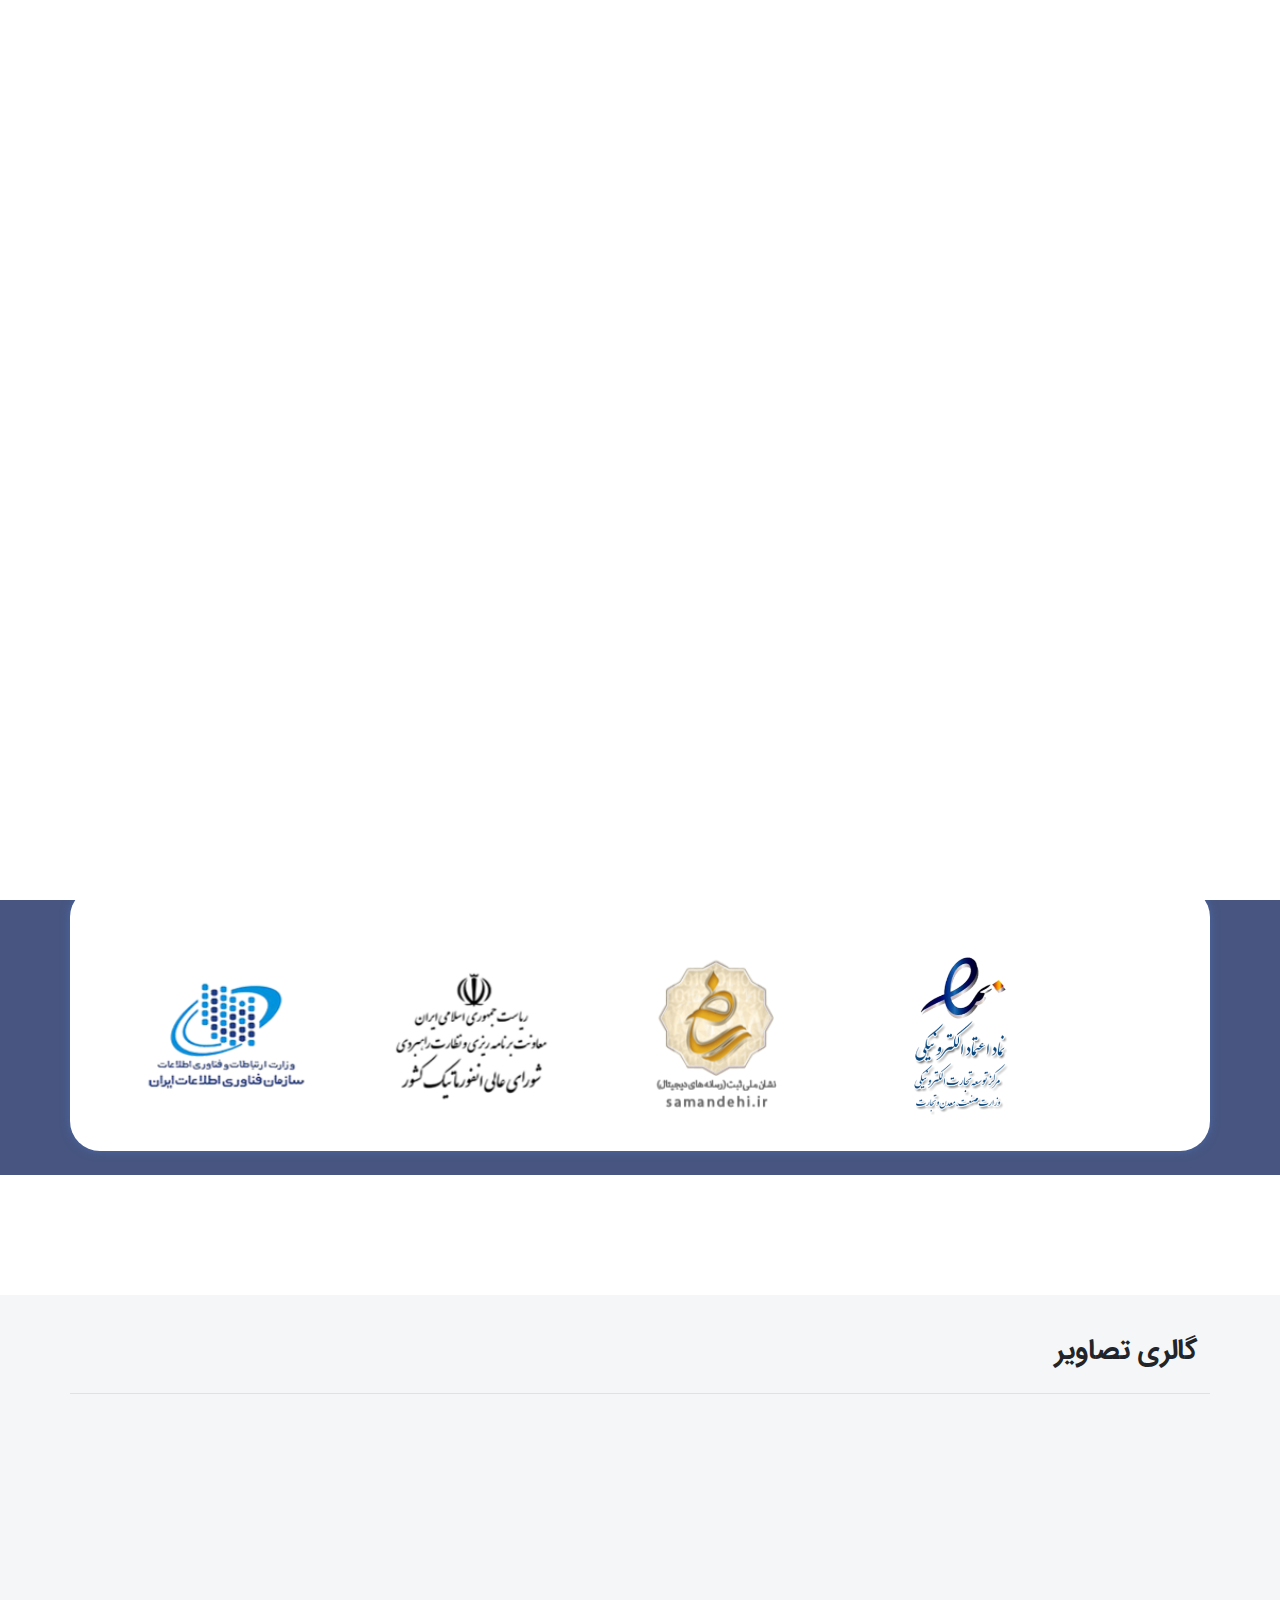
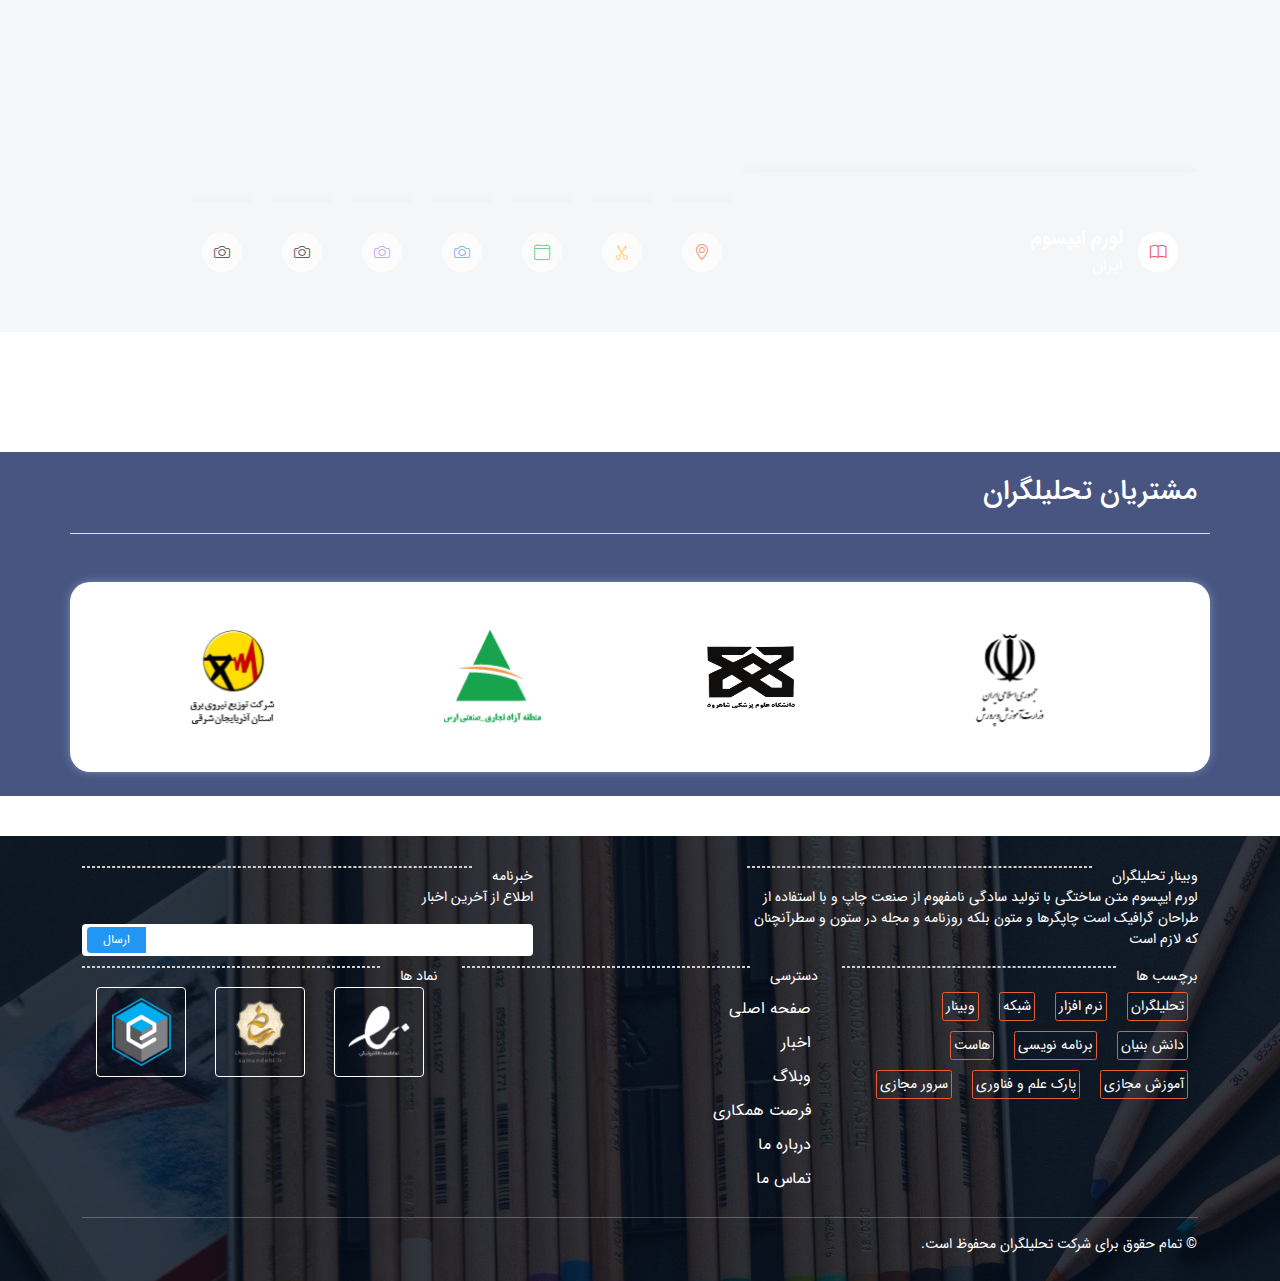
<file: About__Us.html>
<html lang="en">

<head>
    <title>درباره ما-تحلیلگران</title>
    <meta charset="UTF-8">
    <meta name="viewport" content="width=device-width, initial-scale=1">
    <link rel="stylesheet" href="./css/Styles-main.min.css">
    <link rel="stylesheet" href="./css/bootstrap/bootstrap.css">
    <link rel="stylesheet" href="./css/OwlCarousel/owl.carousel.css">
    <link rel="stylesheet" href="./css/OwlCarousel/owl.theme.default.css">
    <link rel="stylesheet" href="https://cdn.jsdelivr.net/npm/bootstrap-icons@1.7.2/font/bootstrap-icons.css">
    <!--font styles-->
    <style>
        @font-face {
            font-family: IRANSans;
            font-style: normal;
            font-weight: bold;
            src: url("./assets/fonts/IranSans_WEB-eot/IRANSansWeb\(FaNum\)_Bold.eot");
            src: url("./assets/fonts/IranSans_WEB-woff2/IRANSansWeb\(FaNum\)_Bold.woff2") format("woff2"), url("./assets/fonts/IranSans_WEB-woff/IRANSansWeb\(FaNum\)_Bold.woff") format("woff"), url("./assets/fonts/IranSans_WEB-ttf/IRANSansWeb\(FaNum\)_Bold.ttf") format("truetype");
        }
    
        @font-face {
            font-family: IRANSans;
            font-style: normal;
            font-weight: 500;
            src: url("./assets/fonts/IranSans_WEB-eot/IRANSansWeb\(FaNum\)_Medium.eot");
            src: url("./assets/fonts/IranSans_WEB-woff2/IRANSansWeb\(FaNum\)_Medium.woff2") format("woff2"), url("./assets/fonts/IranSans_WEB-woff/IRANSansWeb\(FaNum\)_Medium.woff") format("woff"), url("./assets/fonts/IranSans_WEB-ttf/IRANSansWeb\(FaNum\)_Medium.ttf") format("truetype");
        }
    
        @font-face {
            font-family: IRANSans;
            font-style: normal;
            font-weight: 300;
            src: url("./assets/fonts/IranSans_WEB-eot/IRANSansWeb\(FaNum\)_Light.eot");
            src: url("./assets/fonts/IranSans_WEB-woff2/IRANSansWeb\(FaNum\)_Light.woff2") format("woff2"), url("./assets/fonts/IranSans_WEB-woff/IRANSansWeb\(FaNum\)_Light.woff") format("woff"), url("./assets/fonts/IranSans_WEB-ttf/IRANSansWeb\(FaNum\)_Light.ttf") format("truetype");
        }
    
        @font-face {
            font-family: IRANSans;
            font-style: normal;
            font-weight: normal;
            src: url("./assets/fonts/IranSans_WEB-eot/IRANSansWeb\(FaNum\).eot");
            src: url("./assets/fonts/IranSans_WEB-woff2/IRANSansWeb\(FaNum\).woff2") format("woff2"), url("./assets/fonts/IranSans_WEB-woff/IRANSansWeb\(FaNum\).woff") format("woff"), url("./assets/fonts/IranSans_WEB-ttf/IRANSansWeb\(FaNum\).ttf") format("truetype");
        }
    
        body {
            font-family: IRANSans, Fallback, sans-serif !important;
            padding: 0 0;
            margin: 0 0;
            overflow-x: hidden !important;
            direction: rtl !important;
        }
    </style>
    <!--font styles-->
</head>

<body>
    <!-------------- PreLoader-------------->
    <div class="preload" id="preloader">

        <lord-icon src="https://cdn.lordicon.com/yqbqexfk.json" trigger="loop" delay="300"
            colors="primary:#2ba9dc,secondary:#e95d31" stroke="69" style="width:250px;height:250px">
        </lord-icon>
    </div>
        <!-------------- Header-------------->
        <header class="position-relative">
            <section class="header-top_bar-Index" id="header-top_bar">
                <div class="container-fluid container-lg">
                    <div class="row">
                        <div class="col-12 pt-2 pb-2 d-flex top_bar">
                            <div class="col-10 main-logo-container">
                                <a href="./index.html"><img src="./assets/img/logo.png" class="main-logo"
                                        alt="تحلیلگران"></a>
                            </div>
                            <div class="col-2 d-none d-lg-flex justify-content-around align-items-center">
                                <div class="header-icon-holder position-relative">
                                    <i class="bi bi-search" id="search_icon"></i>
                                    <div class="search_box position-absolute " id="search_box">
                                        <form class="search_box-form">
                                            <input type="text" placeholder="جستجو" class="p-1">
                                            <button type="button" class="p-1 px-2"><i class="bi bi-search"></i></button>
                                        </form>
                                    </div>
                                </div>
                                <div class="header-icon-holder position-relative d-none">
                                    <i class="bi bi-cart" id="cart-icon"></i>
                                    <div class="header-cart position-absolute" id="header-cart">
                                        <div
                                            class="header-cart_item text-center d-flex justify-content-center align-items-center">
                                            <p>سبد خرید شما خالی است</p>
                                        </div>
                                    </div>
                                </div>
                                <div class="header-icon-holder position-relative d-none">
                                    <i class="bi bi-person" id="login-icon" style="font-size: 20px;"></i>
                                    <div class="header-login position-absolute" id="header-login">
                                        <article>
                                            <p class="p-0 m-0 mb-2">ایمیل</p>
                                            <form>
                                                <input type="email" class="w-100 p-1">
                                            </form>
                                        </article>
                                        <article class="mt-3">
                                            <p class="p-0 m-0 mb-2">گذرواژه</p>
                                            <form>
                                                <input type="password" class="w-100 p-1">
                                            </form>
                                        </article>
                                        <article class="w-100 d-flex mt-4">
                                            <div class="ms-2 pt-1"><input type="checkbox"></div>
                                            <div>
                                                <p>مرا به خاطر بسپار</p>
                                            </div>
                                        </article>
                                        <article>
                                            <a href="#"><button type="button" class="w-100 p-2">ورود</button></a>
                                            <a href="#"><button type="button" class="w-100 p-2 mt-3">ثبت نام</button></a>
                                        </article>
                                    </div>
                                </div>
                            </div>
                            <div class="col-2 d-flex d-lg-none pt-3">
                                <div class="burger-menu-icon">
                                    <i class="bi bi-justify" id="burger-icon"></i>
                                </div>
                            </div>
                        </div>
                    </div>
                </div>
            </section>
            <section class="header-bottom_bar-Index d-lg-block mt-lg-0 mt-4" id="header-bottom_bar">
                <div class="container">
                    <div class="row">
                        <div class="col-12 p-0 bottom_bar">
                            <ul class=" p-0 pe-3">
                                <li><a href="./index.html">صفحه اصلی</a></li>
                                <li>
                                    <a href="#">شتاب دهنده</a>
                                    <i class="bi bi-chevron-down me-2 chevron_down"></i>
                                    <ul  class="sub-menu_layer">
                                        <li><a href="#">زیر سطح ۱</a></li>
                                        <li><a href="#">زیر سطح ۱</a></li>
                                        <li><a href="#">زیر سطح ۱</a></li>
                                        <li><a href="#">زیر سطح ۱</a></li>
                                    </ul>
                                </li>
                                <li>
                                    <a href="#">پردیس</a>
                                </li>
                                <li>
                                    <a href="#">تخته وب</a>
                                    <i class="bi bi-chevron-down me-2 chevron_down"></i>
                                    <ul class="sub-menu_layer">
                                        <li><a href="#">زیر سطح ۱</a></li>
                                        <li><a href="#">زیر سطح ۱</a></li>
                                        <li><a href="#">زیر سطح ۱</a></li>
                                        <li><a href="#">زیر سطح ۱</a></li>
                                    </ul>
                                </li>
                                <li>
                                    <a href="#">TLMS</a>
                                </li>
                                <li>
                                    <a href="./About__Us.html">درباره ما</a>
                                </li>
                                <li>
                                    <a href="./Contact__Us.html">تماس با ما</a>
                                </li>
                            </ul>
                        </div>
                    </div>
                </div>
            </section>
            <section class="header-menu_Scroll pb-1 pt-2 d-none" id="header-menu_Scroll">
                <div class="container-fluid">
                    <div class="row">
                        <div class="menu_scroll d-flex p-0 ">
                            <div class="col-lg-2 col-3 ms-3">
                                <a href="./index.html"><img src="./assets/img/logo.png" class="main-logo"
                                        alt="تحلیلگران"></a>
                            </div>
                            <div class="col-7 me-5 d-lg-block d-none pt-4">
                                <div class="col-12 p-0">
                                    <ul class=" p-0 pe-0 m-0">
                                        <li><a href="./index.html">صفحه اصلی</a></li>
                                        <li>
                                            <a href="#">شتاب دهنده</a>
                                            <i class="bi bi-chevron-down me-2 chevron_down"></i>
                                            <ul  class="sub-menu_layer">
                                                <li><a href="#">زیر سطح ۱</a></li>
                                                <li><a href="#">زیر سطح ۱</a></li>
                                                <li><a href="#">زیر سطح ۱</a></li>
                                                <li><a href="#">زیر سطح ۱</a></li>
                                            </ul>
                                        </li>
                                        <li><a href="#">پردیس</a></li>
                                        <li>
                                            <a href="#">تخته وب</a>
                                            <i class="bi bi-chevron-down me-2 chevron_down"></i>
                                            <ul  class="sub-menu_layer">
                                                <li><a href="#">زیر سطح ۱</a></li>
                                                <li><a href="#">زیر سطح ۱</a></li>
                                                <li><a href="#">زیر سطح ۱</a></li>
                                                <li><a href="#">زیر سطح ۱</a></li>
                                            </ul>
                                        </li>
                                        <li><a href="#">TLMS</a></li>
                                        <li><a href="./About__Us.html">درباره ما</a></li>
                                        <li><a href="./Contact__Us.html">تماس با ما</a></li>
                                    </ul>
                                </div>
                            </div>
                            <div class="col-3 d-none d-lg-flex justify-content-start align-items-center">
                                <div class="header-icon-holder ms-4 position-relative">
                                    <i class="bi bi-search" id="search_icon-scroll"></i>
                                    <div class="search_box position-absolute " id="search_box-scroll">
                                        <form class="search_box-form">
                                            <input type="text" placeholder="جستجو" class="p-1">
                                            <button type="button" class="p-1 px-2"><i class="bi bi-search"></i></button>
                                        </form>
                                    </div>
                                </div>
                            </div>
                            <div class="col-9 d-flex d-lg-none justify-content-end ps-5 pt-3">
                                <div class="burger-menu-icon">
                                    <i class="bi bi-justify" id="burger-icon-Scroll"></i>
                                </div>
                            </div>
                        </div>
                    </div>
                </div>
            </section>
            <div class="burger-menu-container" id="burger-menu-container">
                <div class="burger-close">
                    <i class="bi bi-x" id="burger-close-icon"></i>
                </div>
                <div class="burger-search">
                    <input type="text" placeholder="ورود واژه کلیدی...">
                    <a href="#"><button><i class="bi bi-search"></i></button></a>
                </div>
                <div class="burger-navs">
                    <ul class="burger-main-navs">
                        <li class="burger-home">
                            <a href="./index.html">خانه</a>
                        </li>
                        <li class="burger-weblog">
                            <span class="main-link">
                                <a href="#">وبلاگ</a>
                            </span>
                        </li>
                        <li class="burger-shetabdahandeh" id="burger-shetabdahandeh">
                            <span class="main-link">
                                <a href="#">شتاب دهنده</a>
                                <i class="bi bi-plus"></i>
                            </span>
                            <ul class="Burger_sub-menu_layer" id="Shetab_sub">
                                <li><a href="#">زیر سطح </a></li>
                                <li><a href="#">زیر سطح </a></li>
                                <li><a href="#">زیر سطح </a></li>
                                <li><a href="#">زیر سطح </a></li>
                            </ul>
                        </li>
                        <li class="burger-pardis">
                            <span class="main-link">
                                <a href="#">پردیس</a>
                            </span>
                        </li>
                        <li class="burger-Takhteh_web" id="burger-Takhteh_web">
                            <span class="main-link">
                                <a href="#">تخته وب</a>
                                <i class="bi bi-plus"></i>
                            </span>
                            <ul class="Burger_sub-menu_layer" id="Takhteh_sub">
                                <li><a href="#">زیر سطح </a></li>
                                <li><a href="#">زیر سطح </a></li>
                                <li><a href="#">زیر سطح </a></li>
                                <li><a href="#">زیر سطح </a></li>
                            </ul>
                        </li>
                        <li class="burger-TLMS">
                            <span class="main-link">
                                <a href="#">آموزش مجازی (TLMS)</a>
                            </span>
                        </li>
                        <li class="burger-contact-us">
                            <a href="./About__Us.html">درباره ما</a>
                        </li>
                        <li class="burger-contact-us">
                            <a href="./Contact__Us.html">تماس با ما</a>
                        </li>
                    </ul>
                </div>
            </div>
        </header>
        <!-------------- Main-------------->
        <main>
            <section class="head_pagination mt-1 p-4"
                style="background-image: url('./assets/img/5172658.jpg');">
                <div class="container">
                    <div class="row">
                        <div class="Main_title col-12">
                            <h2>درباره ما</h2>
                        </div>
                        <div class="pagination col-12 d-flex mt-4">
                            <div class="ms-3 d-flex"><a href="./index.html" class="ms-2">صفحه اصلی</a><i
                                    class="bi bi-chevron-left mt-1"></i></div>
                            <div>
                                <p>درباره ما</p>
                            </div>
                        </div>
                    </div>
                </div>
            </section>
            <section class="about_us mt-5">
                <div class="container">
                    <div class="row">
                        <div class="about_us-title border-bottom text-center pb-2">
                            <h2>تحلیلگران</h2>
                        </div>
                        <div class="about_us-content mt-4">
                            <p>شرکت مهندسی شبکه و فناوری اطلاعات تحلیلگران یک شرکت خصوصی با ماهیت IT می باشد. این شرکت
                                در سال 1388 توسط کارشناسان مجرب در این زمینه، شروع به کار نموده و اکنون صاحب افتخارات
                                بسیاری در زمینه شبکه و امنیت، تولید محتوای الکترونیکی، آموزش های الکترونیکی، مجازی سازی
                                و پردازش ابری می باشد. این شرکت افتخار حضور در جمع پیشگامان عرصه آموزش الکترونیکی را در
                                سطح کشور داشته و با پشتوانه دانش و تجربه، به عنوان مرکز تخصصی فناوری اطلاعات سازمان
                                مدیریت صنعتی آذربایجان شرقی، در سال های اخیر بستر ساز آموزش های الکترونیکی در کشور
                                عزیزمان ایران بوده و در جهت توسعه ظرفیت های آموزشی و پژوهشی دانشگاهها، ادارات و موسسات
                                توانسته است پروژه های مختلفی را در زمینه های مربوطه طراحی و پیاده سازی نماید و گامی بلند
                                در نشر علم و دانش و شکستن انحصار جغرافیایی آن و همچنین ایجاد فرصت های برابر آموزشی
                                بردارد. ذکر این نکته لازم است که این شرکت توانسته است با توجه به استانداردهای جهانی،
                                سامانه مدیریت یادگیری ( LMS ) را با بهره مندی از متخصصین داخلی طراحی کرده و به بازار
                                جهانی عرضه نماید و همچنین طراح و صاحب امتیاز پورتال آموزشی "تخته وب" می باشد.</p>
                        </div>
                    </div>
                </div>
            </section>
            <section class="Certificates p-4">
                <div class="container">
                        <div class="row">
                                <div class="Certificates-title border-bottom pb-3"><h4>تحلیلگران دارای مجوز های</h4></div>
                                <div class="Certificates-content certificates-owl owl-carousel owl-rtl mt-5 pt-5 pb-3">
                                    <div class="owl_items"><a href="#"><img src="./assets/img/Enamd.png" alt="نماد اعتماد الکترونیکی"></a></div>
                                    <div class="owl_items"><a href="#"><img src="./assets/img/samandehi.png" alt="نشان ثبت ملی"></a></div>
                                    <div class="owl_items"><a href="#"><img src="./assets/img/it.png" alt="شورای عالی انفورماتیک"></a></div>
                                    <div class="owl_items"><a href="#"><img src="./assets/img/itc.png" alt="سازمان فناوری اطلاعات ایران"></a></div>
                                    <div class="owl_items"><a href="#"><img src="./assets/img/yada.png" alt="انجمن یادگیری الکترونیکی"></a></div>
                                </div>
                        </div>
                </div>
            </section>
            <section class="Gallery-slider">
                <div class="container">
                    <div class="row">
                        <div class="Gallery-slider-title col-12 border-bottom pb-3">
                            <h3>گالری تصاویر</h3>
                        </div>
                        <div class="Gallery-slider-content d-none d-lg-block mt-5">
                            <div class="options">
                                <div class="option active" style="background: url('https://picsum.photos/1000/600');">
                                    <div class="shadow"></div>
                                    <div class="label">
                                        <div class="icon">
                                            <i class="bi bi-book"></i>
                                        </div>
                                        <div class="info">
                                            <div class="main">لورم ایپسوم</div>
                                            <div class="sub">ایران</div>
                                        </div>
                                    </div>
                                </div>
                                <div class="option" style="background: url('https://picsum.photos/600/600')">
                                    <div class="shadow"></div>
                                    <div class="label">
                                        <div class="icon">
                                            <i class="bi bi-geo-alt"></i>
                                        </div>
                                        <div class="info">
                                            <div class="main">لورم ایپسوم</div>
                                            <div class="sub">ترکیه</div>
                                        </div>
                                    </div>
                                </div>
                                <div class="option" style="background: url('https://picsum.photos/700/700')">
                                    <div class="shadow"></div>
                                    <div class="label">
                                        <div class="icon">
                                            <i class="bi bi-scissors"></i>
                                        </div>
                                        <div class="info">
                                            <div class="main">لورم ایپسوم</div>
                                            <div class="sub">امارات</div>
                                        </div>
                                    </div>
                                </div>
                                <div class="option" style="background : url('https://picsum.photos/800/800')">
                                    <div class="shadow"></div>
                                    <div class="label">
                                        <div class="icon">
                                            <i class="bi bi-calendar4"></i>
                                        </div>
                                        <div class="info">
                                            <div class="main">لورم ایپسوم</div>
                                            <div class="sub">کانادا</div>
                                        </div>
                                    </div>
                                </div>
                                <div class="option" style="background : url('https://picsum.photos/900/900')">
                                    <div class="shadow"></div>
                                    <div class="label">
                                        <div class="icon">
                                            <i class="bi bi-camera"></i>
                                        </div>
                                        <div class="info">
                                            <div class="main">لورم ایپسوم</div>
                                            <div class="sub">تبریز</div>
                                        </div>
                                    </div>
                                </div>
                                <div class="option" style="background : url('https://picsum.photos/1000/900')">
                                    <div class="shadow"></div>
                                    <div class="label">
                                        <div class="icon">
                                            <i class="bi bi-camera"></i>
                                        </div>
                                        <div class="info">
                                            <div class="main">لورم ایپسوم</div>
                                            <div class="sub">تبریز</div>
                                        </div>
                                    </div>
                                </div>
                                <div class="option" style="background : url('https://picsum.photos/900/700')">
                                    <div class="shadow"></div>
                                    <div class="label">
                                        <div class="icon">
                                            <i class="bi bi-camera"></i>
                                        </div>
                                        <div class="info">
                                            <div class="main">لورم ایپسوم</div>
                                            <div class="sub">تبریز</div>
                                        </div>
                                    </div>
                                </div>
                                <div class="option" style="background : url('https://picsum.photos/800/900')">
                                    <div class="shadow"></div>
                                    <div class="label">
                                        <div class="icon">
                                            <i class="bi bi-camera"></i>
                                        </div>
                                        <div class="info">
                                            <div class="main">لورم ایپسوم</div>
                                            <div class="sub">تبریز</div>
                                        </div>
                                    </div>
                                </div>
                            </div>
                        </div>
                        <div class="Gallery-slider-content-responsive d-block d-lg-none mt-5">
                            <div class="res-options">
                                <div class="res-option res-active" style="background: url('https://picsum.photos/1000/600');">
                                    <div class="res-shadow"></div>
                                    <div class="res-label">
                                        <div class="res-icon">
                                            <i class="bi bi-book"></i>
                                        </div>
                                        <div class="res-info">
                                            <div class="res-main">لورم ایپسوم</div>
                                            <div class="res-sub">ایران</div>
                                        </div>
                                    </div>
                                </div>
                                <div class="res-option" style="background: url('https://picsum.photos/900/700')">
                                    <div class="res-shadow"></div>
                                    <div class="res-label">
                                        <div class="res-icon">
                                            <i class="bi bi-geo-alt"></i>
                                        </div>
                                        <div class="res-info">
                                            <div class="res-main">لورم ایپسوم</div>
                                            <div class="res-sub">ترکیه</div>
                                        </div>
                                    </div>
                                </div>
                                <div class="res-option" style="background: url('https://picsum.photos/700/700')">
                                    <div class="res-shadow"></div>
                                    <div class="res-label">
                                        <div class="res-icon">
                                            <i class="bi bi-scissors"></i>
                                        </div>
                                        <div class="res-info">
                                            <div class="res-main">لورم ایپسوم</div>
                                            <div class="res-sub">امارات</div>
                                        </div>
                                    </div>
                                </div>
                                <div class="res-option" style="background : url('https://picsum.photos/800/800')">
                                    <div class="res-shadow"></div>
                                    <div class="res-label">
                                        <div class="res-icon">
                                            <i class="bi bi-calendar4"></i>
                                        </div>
                                        <div class="res-info">
                                            <div class="res-main">لورم ایپسوم</div>
                                            <div class="res-sub">کانادا</div>
                                        </div>
                                    </div>
                                </div>
                                <div class="res-option" style="background : url('https://picsum.photos/900/900')">
                                    <div class="res-shadow"></div>
                                    <div class="res-label">
                                        <div class="res-icon">
                                            <i class="bi bi-camera"></i>
                                        </div>
                                        <div class="res-info">
                                            <div class="res-main">لورم ایپسوم</div>
                                            <div class="res-sub">تبریز</div>
                                        </div>
                                    </div>
                                </div>
                                <div class="res-option" style="background : url('https://picsum.photos/1000/900')">
                                    <div class="res-shadow"></div>
                                    <div class="res-label">
                                        <div class="res-icon">
                                            <i class="bi bi-camera"></i>
                                        </div>
                                        <div class="res-info">
                                            <div class="res-main">لورم ایپسوم</div>
                                            <div class="res-sub">تبریز</div>
                                        </div>
                                    </div>
                                </div>
                                <div class="res-option" style="background : url('https://picsum.photos/900/700')">
                                    <div class="res-shadow"></div>
                                    <div class="res-label">
                                        <div class="res-icon">
                                            <i class="bi bi-camera"></i>
                                        </div>
                                        <div class="res-info">
                                            <div class="res-main">لورم ایپسوم</div>
                                            <div class="res-sub">تبریز</div>
                                        </div>
                                    </div>
                                </div>
                                <div class="res-option" style="background : url('https://picsum.photos/800/900')">
                                    <div class="res-shadow"></div>
                                    <div class="res-label">
                                        <div class="res-icon">
                                            <i class="bi bi-camera"></i>
                                        </div>
                                        <div class="res-info">
                                            <div class="res-main">لورم ایپسوم</div>
                                            <div class="res-sub">تبریز</div>
                                        </div>
                                    </div>
                                </div>
                            </div>
                        </div>
                    </div>
                </div>
            </section>
            <section class="Customers p-4">
                <div class="container">
                    <div class="row">
                            <div class="Customers-title border-bottom pb-3"><h3>مشتریان تحلیلگران</h3></div>
                            <div class="Customers-content Customers-owl owl-rtl mt-5 owl-carousel pt-5">
                                <div class="owl_items"><img src="./assets/img/amoozesh.png" alt="آموزش و پرورش"></div>
                                <div class="owl_items"><img src="./assets/img/Ansar.jpg" alt="بانک انصار"></div>
                                <div class="owl_items"><img src="./assets/img/Aras.png" alt="منطقه آزاد ارس"></div>
                                <div class="owl_items"><img src="./assets/img/Barg.png" alt="اداره توزیع برق"></div>
                                <div class="owl_items"><img src="./assets/img/chitsazan.jpg" alt="زبانکده چیت سازان"></div>
                                <div class="owl_items"><img src="./assets/img/gozineh-2.png" alt="گزینه ۲"></div>
                                <div class="owl_items"><img src="./assets/img/PumpIran.png" alt="پمپیران"></div>
                                <div class="owl_items"><img src="./assets/img/TractorSazi.png" alt="تراکتور سازی تبریز"></div>
                            </div>
                    </div>
                </div>
            </section>
        </main>
        <!-------------- Footer-------------->
        <footer style="background-image: url('./assets/img/footer_bg.jpg');">
            <section class="Footer" style="background-color: #040f1dd0;background-attachment: fixed;">
                <div class="container">
                    <div class="row d-flex">
                        <div class="col-lg-5 col-md-6 col-12 mt-5 mt-md-0">
                            <div class="d-flex footer-title-seprators"><p>وبینار تحلیلگران</p><span></span></div>
                            <div class="d-flex"><div><a href="./index.html"><script src="https://cdn.lordicon.com/libs/mssddfmo/lord-icon-2.1.0.js"></script>
                                <lord-icon
                                    src="https://cdn.lordicon.com/smeqxwcv.json"
                                    trigger="loop"
                                    delay="3000"
                                    colors="primary:#2ba9dc,secondary:#e95d31"
                                    stroke="25"
                                    style="width:130px;height:100px;transform: translateY(-20px);">
                                </lord-icon></a></div><div><p>لورم ایپسوم متن ساختگی با تولید سادگی نامفهوم از صنعت چاپ و با استفاده از طراحان گرافیک است چاپگرها و متون بلکه روزنامه و مجله در ستون و سطرآنچنان که لازم است</p></div></div>
                        </div>
                        <div class="col-2 d-none d-lg-block"></div>
                        <div class="col-lg-5 col-md-6 col-12 mt-5 mt-md-0">
                            <div class="d-flex footer-title-seprators"><p>خبرنامه</p><span></span></div>
                            <div class="GetNews">
                                <div>
                                    <p>اطلاع از آخرین اخبار</p>
                                </div>
                                <div class="d-flex position-relative">
                                    <input class="getnews_input rounded-end rounded-start" type="email">
                                    <button id="getnews_btn" class="rounded-start" type="submit">ارسال</button>
                                </div>
                            </div>
                        </div>
                    </div>
                    <div class="row d-flex flex-wrap flex-lg-nowrap">
                        <div class="col-lg-4 col-md-6 col12 mt-5 mt-md-0">
                            <div class="d-flex footer-title-seprators"><p>برچسب ها</p><span></span></div>
                            <div class="d-flex flex-wrap Tags">
                                <p href="#">تحلیلگران</p>
                                <p>نرم افزار</p>
                                <p>شبکه</p>
                                <p>وبینار</p>
                                <p>دانش بنیان</p>
                                <p>برنامه نویسی</p>
                                <p>هاست</p>
                                <p>آموزش مجازی</p>
                                <p>پارک علم و فناوری</p>
                                <p>سرور مجازی</p>
                            </div>
                        </div>
                        <div class="col-lg-4 col-md-6 col12 mt-5 mt-md-0">
                            <div class="d-flex footer-title-seprators"><p>دسترسی</p><span></span></div>
                            <div class="accessibility">
                                <a href="./index.html"> <span class="link-arrow"></span> صفحه اصلی</a>
                                <a href="./News_List.html"> <span class="link-arrow"></span> اخبار</a>
                                <a href="./blog-list.html"> <span class="link-arrow"></span> وبلاگ</a>
                                <a href="./Job_Opportunity-list.html"> <span class="link-arrow"></span> فرصت همکاری</a>
                                <a href="./About__Us.html"> <span class="link-arrow"></span> درباره ما</a>
                                <a href="./Contact__Us.html"> <span class="link-arrow"></span> تماس ما</a>
                            </div>
                        </div>
                        <div class="col-lg-4 col-md-6 col12 mt-5 mt-md-0">
                            <div class="d-flex footer-title-seprators"><p>نماد ها</p><span></span></div>
                            <div class="samples d-flex justify-content-around flex-wrap">
                                <a href="#"><img src="./assets/img/Enamad.png" alt="نماد اعتماد الکترونیکی"></a>
                                <a href="#"><img src="./assets/img/samandehi.png" alt="نشان ثبت اعتماد الکترونیکی"></a>
                                <a href="#"><img src="./assets/img/logo (1).png" alt="عضو اتحادیه کسب و کار های مجازی"></a>
                            </div>
                        </div>
                    </div>
                    <hr>
                    <section class="copyrights">
                        <p> © تمام حقوق برای شرکت تحلیلگران محفوظ است.</p>
                    </section>
                </div>
            </section>
        </footer>
    <!-------------- Scripts-------------->
    <script src="./assets/js/jQuery/jQuery.js"></script>
    <script src="./assets/js/bootstrap/bootstrap.js"></script>
    <script src="./assets/js/OwlCarousel/owl.carousel.js"></script>
    <script src="./assets/js/main.js"></script>
    <script src="https://cdn.lordicon.com/libs/mssddfmo/lord-icon-2.1.0.js"></script>
</body>

</html>
</file>
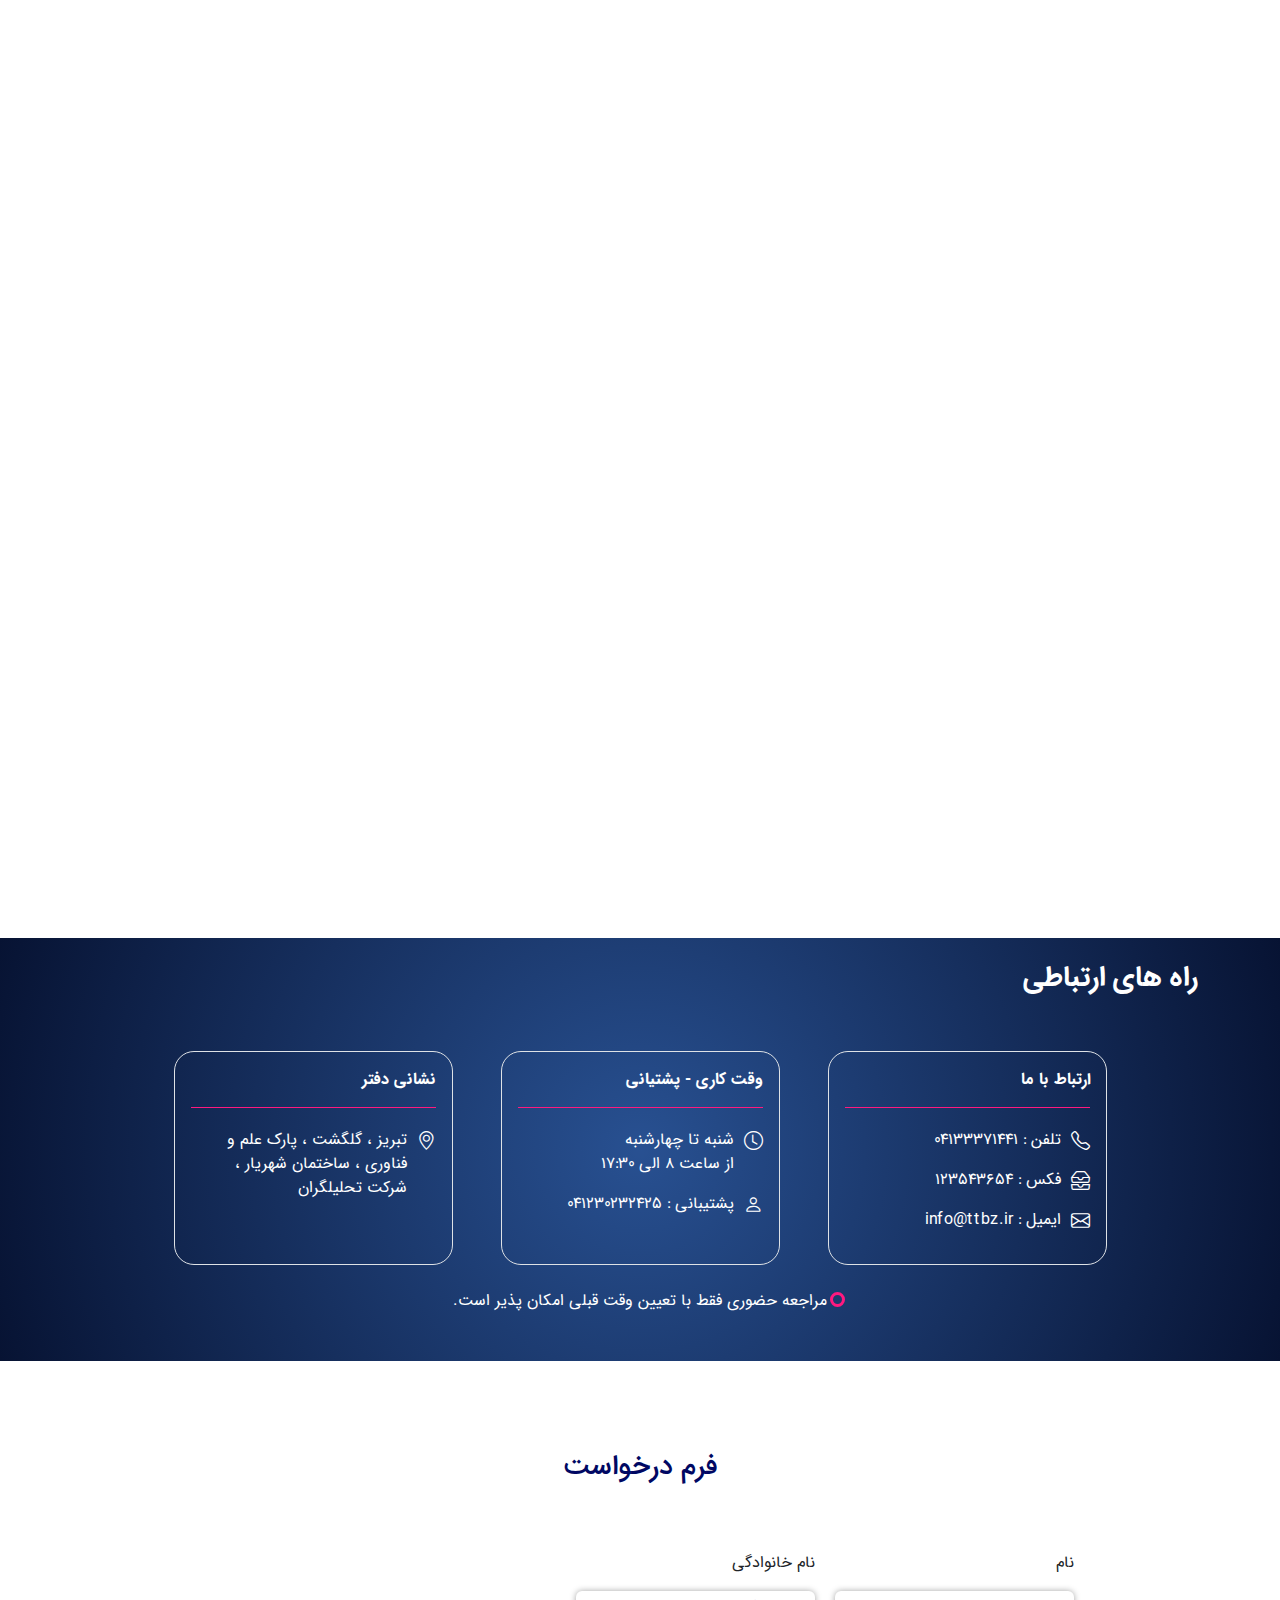
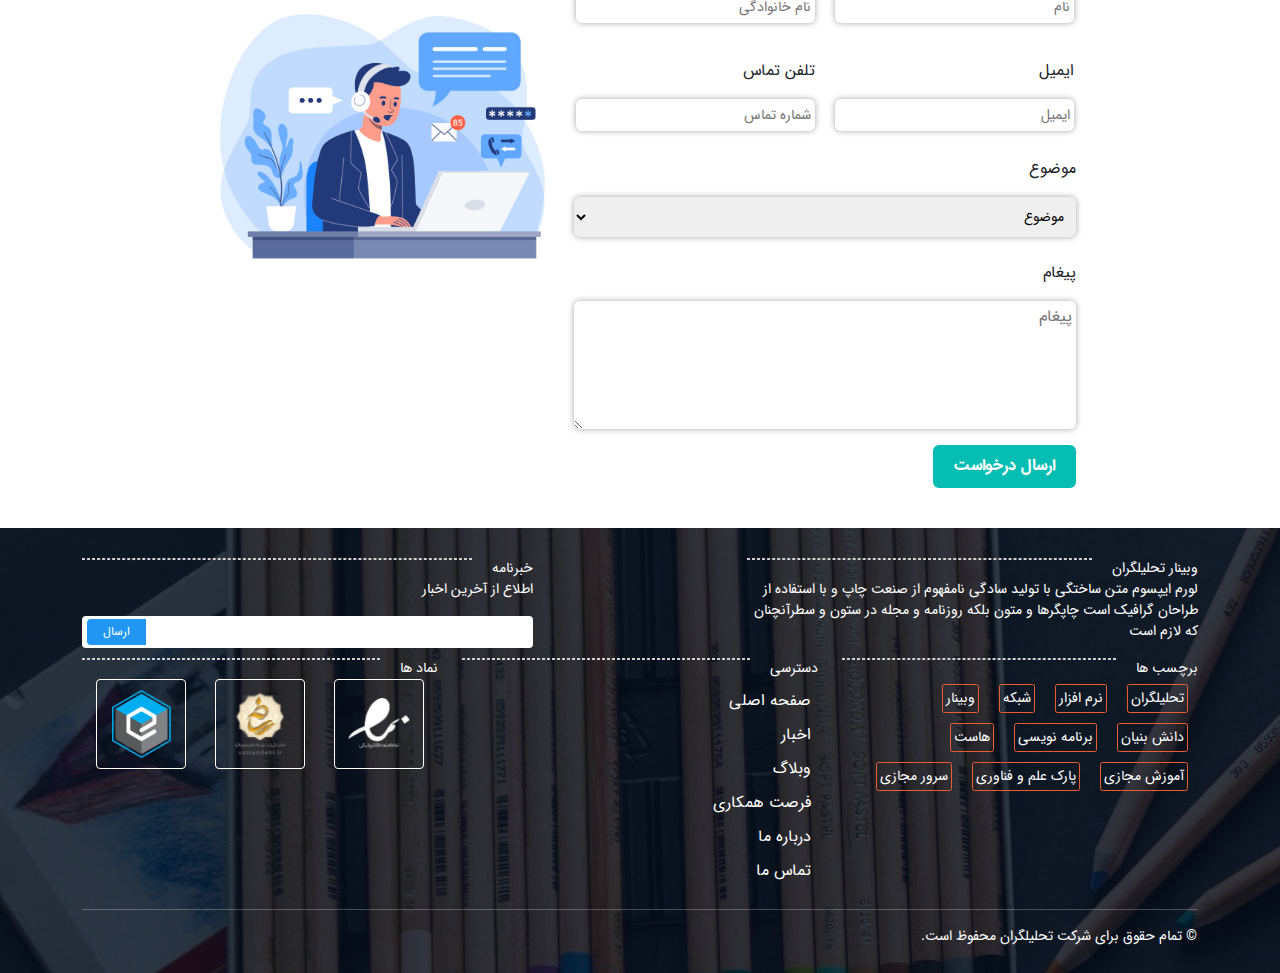
<file: Contact__Us.html>
<html lang="en">

<head>
    <title>تماس با ما-تحلیلگران</title>
    <meta charset="UTF-8">
    <meta name="viewport" content="width=device-width, initial-scale=1">
    <link rel="stylesheet" href="./css/Styles-main.min.css">
    <link rel="stylesheet" href="./css/bootstrap/bootstrap.css">
    <link rel="stylesheet" href="./css/OwlCarousel/owl.carousel.css">
    <link rel="stylesheet" href="./css/OwlCarousel/owl.theme.default.css">
    <link rel="stylesheet" href="https://cdn.jsdelivr.net/npm/bootstrap-icons@1.7.2/font/bootstrap-icons.css">
    <!--font styles-->
    <style>
        @font-face {
            font-family: IRANSans;
            font-style: normal;
            font-weight: bold;
            src: url("./assets/fonts/IranSans_WEB-eot/IRANSansWeb\(FaNum\)_Bold.eot");
            src: url("./assets/fonts/IranSans_WEB-woff2/IRANSansWeb\(FaNum\)_Bold.woff2") format("woff2"), url("./assets/fonts/IranSans_WEB-woff/IRANSansWeb\(FaNum\)_Bold.woff") format("woff"), url("./assets/fonts/IranSans_WEB-ttf/IRANSansWeb\(FaNum\)_Bold.ttf") format("truetype");
        }
    
        @font-face {
            font-family: IRANSans;
            font-style: normal;
            font-weight: 500;
            src: url("./assets/fonts/IranSans_WEB-eot/IRANSansWeb\(FaNum\)_Medium.eot");
            src: url("./assets/fonts/IranSans_WEB-woff2/IRANSansWeb\(FaNum\)_Medium.woff2") format("woff2"), url("./assets/fonts/IranSans_WEB-woff/IRANSansWeb\(FaNum\)_Medium.woff") format("woff"), url("./assets/fonts/IranSans_WEB-ttf/IRANSansWeb\(FaNum\)_Medium.ttf") format("truetype");
        }
    
        @font-face {
            font-family: IRANSans;
            font-style: normal;
            font-weight: 300;
            src: url("./assets/fonts/IranSans_WEB-eot/IRANSansWeb\(FaNum\)_Light.eot");
            src: url("./assets/fonts/IranSans_WEB-woff2/IRANSansWeb\(FaNum\)_Light.woff2") format("woff2"), url("./assets/fonts/IranSans_WEB-woff/IRANSansWeb\(FaNum\)_Light.woff") format("woff"), url("./assets/fonts/IranSans_WEB-ttf/IRANSansWeb\(FaNum\)_Light.ttf") format("truetype");
        }
    
        @font-face {
            font-family: IRANSans;
            font-style: normal;
            font-weight: normal;
            src: url("./assets/fonts/IranSans_WEB-eot/IRANSansWeb\(FaNum\).eot");
            src: url("./assets/fonts/IranSans_WEB-woff2/IRANSansWeb\(FaNum\).woff2") format("woff2"), url("./assets/fonts/IranSans_WEB-woff/IRANSansWeb\(FaNum\).woff") format("woff"), url("./assets/fonts/IranSans_WEB-ttf/IRANSansWeb\(FaNum\).ttf") format("truetype");
        }
    
        body {
            font-family: IRANSans, Fallback, sans-serif !important;
            padding: 0 0;
            margin: 0 0;
            overflow-x: hidden !important;
            direction: rtl !important;
        }
    </style>
    <!--font styles-->
</head>

<body>
    <!-------------- PreLoader-------------->
    <div class="preload" id="preloader">

        <lord-icon src="https://cdn.lordicon.com/yqbqexfk.json" trigger="loop" delay="300"
            colors="primary:#2ba9dc,secondary:#e95d31" stroke="69" style="width:250px;height:250px">
        </lord-icon>
    </div>
        <!-------------- Header-------------->
        <header class="position-relative">
            <section class="header-top_bar-Index" id="header-top_bar">
                <div class="container-fluid container-lg">
                    <div class="row">
                        <div class="col-12 pt-2 pb-2 d-flex top_bar">
                            <div class="col-10 main-logo-container">
                                <a href="./index.html"><img src="./assets/img/logo.png" class="main-logo"
                                        alt="تحلیلگران"></a>
                            </div>
                            <div class="col-2 d-none d-lg-flex justify-content-around align-items-center">
                                <div class="header-icon-holder position-relative">
                                    <i class="bi bi-search" id="search_icon"></i>
                                    <div class="search_box position-absolute " id="search_box">
                                        <form class="search_box-form">
                                            <input type="text" placeholder="جستجو" class="p-1">
                                            <button type="button" class="p-1 px-2"><i class="bi bi-search"></i></button>
                                        </form>
                                    </div>
                                </div>
                                <div class="header-icon-holder position-relative d-none">
                                    <i class="bi bi-cart" id="cart-icon"></i>
                                    <div class="header-cart position-absolute" id="header-cart">
                                        <div
                                            class="header-cart_item text-center d-flex justify-content-center align-items-center">
                                            <p>سبد خرید شما خالی است</p>
                                        </div>
                                    </div>
                                </div>
                                <div class="header-icon-holder position-relative d-none">
                                    <i class="bi bi-person" id="login-icon" style="font-size: 20px;"></i>
                                    <div class="header-login position-absolute" id="header-login">
                                        <article>
                                            <p class="p-0 m-0 mb-2">ایمیل</p>
                                            <form>
                                                <input type="email" class="w-100 p-1">
                                            </form>
                                        </article>
                                        <article class="mt-3">
                                            <p class="p-0 m-0 mb-2">گذرواژه</p>
                                            <form>
                                                <input type="password" class="w-100 p-1">
                                            </form>
                                        </article>
                                        <article class="w-100 d-flex mt-4">
                                            <div class="ms-2 pt-1"><input type="checkbox"></div>
                                            <div>
                                                <p>مرا به خاطر بسپار</p>
                                            </div>
                                        </article>
                                        <article>
                                            <a href="#"><button type="button" class="w-100 p-2">ورود</button></a>
                                            <a href="#"><button type="button" class="w-100 p-2 mt-3">ثبت نام</button></a>
                                        </article>
                                    </div>
                                </div>
                            </div>
                            <div class="col-2 d-flex d-lg-none pt-3">
                                <div class="burger-menu-icon">
                                    <i class="bi bi-justify" id="burger-icon"></i>
                                </div>
                            </div>
                        </div>
                    </div>
                </div>
            </section>
            <section class="header-bottom_bar-Index d-lg-block mt-lg-0 mt-4" id="header-bottom_bar">
                <div class="container">
                    <div class="row">
                        <div class="col-12 p-0 bottom_bar">
                            <ul class=" p-0 pe-3">
                                <li><a href="./index.html">صفحه اصلی</a></li>
                                <li>
                                    <a href="#">شتاب دهنده</a>
                                    <i class="bi bi-chevron-down me-2 chevron_down"></i>
                                    <ul  class="sub-menu_layer">
                                        <li><a href="#">زیر سطح ۱</a></li>
                                        <li><a href="#">زیر سطح ۱</a></li>
                                        <li><a href="#">زیر سطح ۱</a></li>
                                        <li><a href="#">زیر سطح ۱</a></li>
                                    </ul>
                                </li>
                                <li>
                                    <a href="#">پردیس</a>
                                </li>
                                <li>
                                    <a href="#">تخته وب</a>
                                    <i class="bi bi-chevron-down me-2 chevron_down"></i>
                                    <ul class="sub-menu_layer">
                                        <li><a href="#">زیر سطح ۱</a></li>
                                        <li><a href="#">زیر سطح ۱</a></li>
                                        <li><a href="#">زیر سطح ۱</a></li>
                                        <li><a href="#">زیر سطح ۱</a></li>
                                    </ul>
                                </li>
                                <li>
                                    <a href="#">TLMS</a>
                                </li>
                                <li>
                                    <a href="./About__Us.html">درباره ما</a>
                                </li>
                                <li>
                                    <a href="./Contact__Us.html">تماس با ما</a>
                                </li>
                            </ul>
                        </div>
                    </div>
                </div>
            </section>
            <section class="header-menu_Scroll pb-1 pt-2 d-none" id="header-menu_Scroll">
                <div class="container-fluid">
                    <div class="row">
                        <div class="menu_scroll d-flex p-0 ">
                            <div class="col-lg-2 col-3 ms-3">
                                <a href="./index.html"><img src="./assets/img/logo.png" class="main-logo"
                                        alt="تحلیلگران"></a>
                            </div>
                            <div class="col-7 me-5 d-lg-block d-none pt-4">
                                <div class="col-12 p-0">
                                    <ul class=" p-0 pe-0 m-0">
                                        <li><a href="./index.html">صفحه اصلی</a></li>
                                        <li>
                                            <a href="#">شتاب دهنده</a>
                                            <i class="bi bi-chevron-down me-2 chevron_down"></i>
                                            <ul  class="sub-menu_layer">
                                                <li><a href="#">زیر سطح ۱</a></li>
                                                <li><a href="#">زیر سطح ۱</a></li>
                                                <li><a href="#">زیر سطح ۱</a></li>
                                                <li><a href="#">زیر سطح ۱</a></li>
                                            </ul>
                                        </li>
                                        <li><a href="#">پردیس</a></li>
                                        <li>
                                            <a href="#">تخته وب</a>
                                            <i class="bi bi-chevron-down me-2 chevron_down"></i>
                                            <ul  class="sub-menu_layer">
                                                <li><a href="#">زیر سطح ۱</a></li>
                                                <li><a href="#">زیر سطح ۱</a></li>
                                                <li><a href="#">زیر سطح ۱</a></li>
                                                <li><a href="#">زیر سطح ۱</a></li>
                                            </ul>
                                        </li>
                                        <li><a href="#">TLMS</a></li>
                                        <li><a href="./About__Us.html">درباره ما</a></li>
                                        <li><a href="./Contact__Us.html">تماس با ما</a></li>
                                    </ul>
                                </div>
                            </div>
                            <div class="col-3 d-none d-lg-flex justify-content-start align-items-center">
                                <div class="header-icon-holder ms-4 position-relative">
                                    <i class="bi bi-search" id="search_icon-scroll"></i>
                                    <div class="search_box position-absolute " id="search_box-scroll">
                                        <form class="search_box-form">
                                            <input type="text" placeholder="جستجو" class="p-1">
                                            <button type="button" class="p-1 px-2"><i class="bi bi-search"></i></button>
                                        </form>
                                    </div>
                                </div>
                            </div>
                            <div class="col-9 d-flex d-lg-none justify-content-end ps-5 pt-3">
                                <div class="burger-menu-icon">
                                    <i class="bi bi-justify" id="burger-icon-Scroll"></i>
                                </div>
                            </div>
                        </div>
                    </div>
                </div>
            </section>
            <div class="burger-menu-container" id="burger-menu-container">
                <div class="burger-close">
                    <i class="bi bi-x" id="burger-close-icon"></i>
                </div>
                <div class="burger-search">
                    <input type="text" placeholder="ورود واژه کلیدی...">
                    <a href="#"><button><i class="bi bi-search"></i></button></a>
                </div>
                <div class="burger-navs">
                    <ul class="burger-main-navs">
                        <li class="burger-home">
                            <a href="./index.html">خانه</a>
                        </li>
                        <li class="burger-weblog">
                            <span class="main-link">
                                <a href="#">وبلاگ</a>
                            </span>
                        </li>
                        <li class="burger-shetabdahandeh" id="burger-shetabdahandeh">
                            <span class="main-link">
                                <a href="#">شتاب دهنده</a>
                                <i class="bi bi-plus"></i>
                            </span>
                            <ul class="Burger_sub-menu_layer" id="Shetab_sub">
                                <li><a href="#">زیر سطح </a></li>
                                <li><a href="#">زیر سطح </a></li>
                                <li><a href="#">زیر سطح </a></li>
                                <li><a href="#">زیر سطح </a></li>
                            </ul>
                        </li>
                        <li class="burger-pardis">
                            <span class="main-link">
                                <a href="#">پردیس</a>
                            </span>
                        </li>
                        <li class="burger-Takhteh_web" id="burger-Takhteh_web">
                            <span class="main-link">
                                <a href="#">تخته وب</a>
                                <i class="bi bi-plus"></i>
                            </span>
                            <ul class="Burger_sub-menu_layer" id="Takhteh_sub">
                                <li><a href="#">زیر سطح </a></li>
                                <li><a href="#">زیر سطح </a></li>
                                <li><a href="#">زیر سطح </a></li>
                                <li><a href="#">زیر سطح </a></li>
                            </ul>
                        </li>
                        <li class="burger-TLMS">
                            <span class="main-link">
                                <a href="#">آموزش مجازی (TLMS)</a>
                            </span>
                        </li>
                        <li class="burger-contact-us">
                            <a href="./About__Us.html">درباره ما</a>
                        </li>
                        <li class="burger-contact-us">
                            <a href="./Contact__Us.html">تماس با ما</a>
                        </li>
                    </ul>
                </div>
            </div>
        </header>
        <!-------------- Main-------------->
        <main>
            <section class="head_pagination mt-1 p-4" style="background-image: url('./assets/img/5172658.jpg');">
                <div class="container">
                    <div class="row">
                        <div class="Main_title col-12">
                            <h2>تماس با ما</h2>
                        </div>
                        <div class="pagination col-12 d-flex mt-4">
                            <div class="ms-3 d-flex"><a href="./index.html" class="ms-2">صفحه اصلی</a><i
                                    class="bi bi-chevron-left mt-1"></i></div>
                            <div>
                                <p>تماس با ما</p>
                            </div>
                        </div>
                    </div>
                </div>
            </section>
            <section class="Map mt-5 p-0">
                <div class="container-fluid">
                    <div class="row">
                        <iframe
                            src="https://www.google.com/maps/embed?pb=!1m18!1m12!1m3!1d791.0600054858974!2d46.31848620306224!3d38.05931533990017!2m3!1f0!2f0!3f0!3m2!1i1024!2i768!4f13.1!3m3!1m2!1s0x401a1ae9fad185d3%3A0x17f8f009e5e1a453!2z2b7Yp9ix2qkg2LnZhNmFINmIINmB2YbYp9mI2LHbjCDYotiw2LHYqNin24zYrNin2YYg2LTYsdmC24w!5e0!3m2!1sfa!2s!4v1640069371239!5m2!1sfa!2s"
                            width="600" height="450" style="border:0;" allowfullscreen="" loading="lazy"></iframe>
                    </div>
                </div>
            </section>
            <section class="Contacts_detail p-4 pb-5">
                <div class="container">
                    <div class="row">
                        <div class="details_title">
                            <h3>راه های ارتباطی</h3>
                        </div>
                        <div class="details_content d-flex justify-content-center flex-lg-nowrap flex-wrap mt-5">
                            <div class="content_item border p-3 ms-lg-0 ms-md-3 ms-0 col-lg-3 col-md-5 col-12">
                                <article class="col-12">ارتباط با ما</article>
                                <div class="col-12 d-flex"><i class="bi bi-telephone"></i>
                                    <p>تلفن : ۰۴۱۳۳۳۷۱۴۴۱</p>
                                </div>
                                <div class="col-12 d-flex"><i class="bi bi-inboxes"></i>
                                    <p>فکس : ۱۲۳۵۴۳۶۵۴</p>
                                </div>
                                <div class="col-12 d-flex"><i class="bi bi-envelope"></i>
                                    <p>ایمیل : info@ttbz.ir</p>
                                </div>
                            </div>
                            <div class="content_item border p-3 me-lg-5 me-0 mt-md-0 mt-4 col-lg-3 col-md-5 col-12">
                                <article class="col-12">وقت کاری - پشتیانی</article>
                                <div class="content_item d-flex"><i class="bi bi-clock"></i>
                                    <p>شنبه تا چهارشنبه <br>از ساعت ۸ الی ۱۷:۳۰</p>
                                </div>
                                <div class="content_item d-flex"><i class="bi bi-person"></i>
                                    <p>پشتیبانی : ۰۴۱۲۳۰۲۳۲۴۲۵</p>
                                </div>
                            </div>
                            <div class="content_item border p-3 me-lg-5 me-0  col-lg-3 mt-lg-0 mt-4 col-md-5 col-12">
                                <article class="col-12">نشانی دفتر</article>
                                <div class="content_item d-flex"><i class="bi bi-geo-alt"></i>
                                    <p>تبریز ، گلگشت ، پارک علم و فناوری ، ساختمان شهریار ، شرکت تحلیلگران</p>
                                </div>
                            </div>
                        </div>
                        <div class="note mt-4 col-12 d-flex justify-content-center">
                            <article>مراجعه حضوری فقط با تعیین وقت قبلی امکان پذیر است.</article>
                        </div>
                    </div>
                </div>
            </section>
            <section class="Application">
                <div class="container">
                    <div class="row">
                        <div class="application_title text-center">
                            <h3>فرم درخواست</h3>
                        </div>
                        <div class="application_content d-flex flex-wrap-reverse flex-lg-nowrap mt-5">
                            <section class="col-lg-7 col-12 content_holder">
                                <div class="d-flex flex-wrap">
                                    <article>
                                        <p>نام</p>
                                        <form action=""><input type="text" class="w-100" placeholder="نام"></form>
                                    </article>
                                    <article>
                                        <p>نام خانوادگی</p>
                                        <form action=""><input type="text" class="w-100" placeholder="نام خانوادگی">
                                        </form>
                                    </article>
                                </div>
                                <div class="d-flex flex-wrap">
                                    <article>
                                        <p>ایمیل</p>
                                        <form action=""><input type="text" class="w-100" placeholder="ایمیل"></form>
                                    </article>
                                    <article>
                                        <p>تلفن تماس</p>
                                        <form action=""><input type="text" class="w-100" placeholder="شماره تماس">
                                        </form>
                                    </article>
                                </div>
                                <div class="subject px-2">
                                    <p>موضوع</p>
                                    <select class="w-100 p-2">
                                        <option active hidden>موضوع</option>
                                        <option>پشتیبانی</option>
                                        <option>مالی</option>
                                        <option>توسعه</option>
                                        <option>شبکه</option>
                                        <option>مدیریت</option>
                                      </select>
                                </div>
                                <div class="message mt-4 px-2">
                                    <p>پیغام</p>
                                    <textarea name="Message" id="message" cols="30" rows="5" class="w-100" placeholder="پیغام"></textarea>
                                </div>
                                <div class="submit mt-3 px-2">
                                    <button type="submit">ارسال درخواست</button>
                                </div>
                            </section>
                            <section class="col-lg-5 col-12 image_holder">
                                <img src="./assets/img/Support.jpg"
                                    alt="پشتیبانی" class="w-100">
                                </section>
                        </div>
                    </div>
                </div>
            </section>
        </main>
        <!-------------- Footer-------------->
        <footer style="background-image: url('./assets/img/footer_bg.jpg');">
            <section class="Footer" style="background-color: #040f1dd0;background-attachment: fixed;">
                <div class="container">
                    <div class="row d-flex">
                        <div class="col-lg-5 col-md-6 col-12 mt-5 mt-md-0">
                            <div class="d-flex footer-title-seprators"><p>وبینار تحلیلگران</p><span></span></div>
                            <div class="d-flex"><div><a href="./index.html"><script src="https://cdn.lordicon.com/libs/mssddfmo/lord-icon-2.1.0.js"></script>
                                <lord-icon
                                    src="https://cdn.lordicon.com/smeqxwcv.json"
                                    trigger="loop"
                                    delay="3000"
                                    colors="primary:#2ba9dc,secondary:#e95d31"
                                    stroke="25"
                                    style="width:130px;height:100px;transform: translateY(-20px);">
                                </lord-icon></a></div><div><p>لورم ایپسوم متن ساختگی با تولید سادگی نامفهوم از صنعت چاپ و با استفاده از طراحان گرافیک است چاپگرها و متون بلکه روزنامه و مجله در ستون و سطرآنچنان که لازم است</p></div></div>
                        </div>
                        <div class="col-2 d-none d-lg-block"></div>
                        <div class="col-lg-5 col-md-6 col-12 mt-5 mt-md-0">
                            <div class="d-flex footer-title-seprators"><p>خبرنامه</p><span></span></div>
                            <div class="GetNews">
                                <div>
                                    <p>اطلاع از آخرین اخبار</p>
                                </div>
                                <div class="d-flex position-relative">
                                    <input class="rounded-end rounded-start" type="email">
                                    <button id="getnews_btn" class="rounded-start" type="submit">ارسال</button>
                                </div>
                            </div>
                        </div>
                    </div>
                    <div class="row d-flex flex-wrap flex-lg-nowrap">
                        <div class="col-lg-4 col-md-6 col12 mt-5 mt-md-0">
                            <div class="d-flex footer-title-seprators"><p>برچسب ها</p><span></span></div>
                            <div class="d-flex flex-wrap Tags">
                                <p href="#">تحلیلگران</p>
                                <p>نرم افزار</p>
                                <p>شبکه</p>
                                <p>وبینار</p>
                                <p>دانش بنیان</p>
                                <p>برنامه نویسی</p>
                                <p>هاست</p>
                                <p>آموزش مجازی</p>
                                <p>پارک علم و فناوری</p>
                                <p>سرور مجازی</p>
                            </div>
                        </div>
                        <div class="col-lg-4 col-md-6 col12 mt-5 mt-md-0">
                            <div class="d-flex footer-title-seprators"><p>دسترسی</p><span></span></div>
                            <div class="accessibility">
                                <a href="./index.html"> <span class="link-arrow"></span> صفحه اصلی</a>
                                <a href="./News_List.html"> <span class="link-arrow"></span> اخبار</a>
                                <a href="./blog-list.html"> <span class="link-arrow"></span> وبلاگ</a>
                                <a href="./Job_Opportunity-list.html"> <span class="link-arrow"></span> فرصت همکاری</a>
                                <a href="./About__Us.html"> <span class="link-arrow"></span> درباره ما</a>
                                <a href="./Contact__Us.html"> <span class="link-arrow"></span> تماس ما</a>
                            </div>
                        </div>
                        <div class="col-lg-4 col-md-6 col12 mt-5 mt-md-0">
                            <div class="d-flex footer-title-seprators"><p>نماد ها</p><span></span></div>
                            <div class="samples d-flex justify-content-around flex-wrap">
                                <a href="#"><img src="./assets/img/Enamad.png" alt="نماد اعتماد الکترونیکی"></a>
                                <a href="#"><img src="./assets/img/samandehi.png" alt="نشان ثبت اعتماد الکترونیکی"></a>
                                <a href="#"><img src="./assets/img/logo (1).png" alt="عضو اتحادیه کسب و کار های مجازی"></a>
                            </div>
                        </div>
                    </div>
                    <hr>
                    <section class="copyrights">
                        <p> © تمام حقوق برای شرکت تحلیلگران محفوظ است.</p>
                    </section>
                </div>
            </section>
        </footer>
    <!-------------- Scripts-------------->
    <script src="./assets/js/jQuery/jQuery.js"></script>
    <script src="./assets/js/bootstrap/bootstrap.js"></script>
    <script src="./assets/js/OwlCarousel/owl.carousel.js"></script>
    <script src="./assets/js/main.js"></script>
    <script src="https://cdn.lordicon.com/libs/mssddfmo/lord-icon-2.1.0.js"></script>
</body>

</html>
</file>
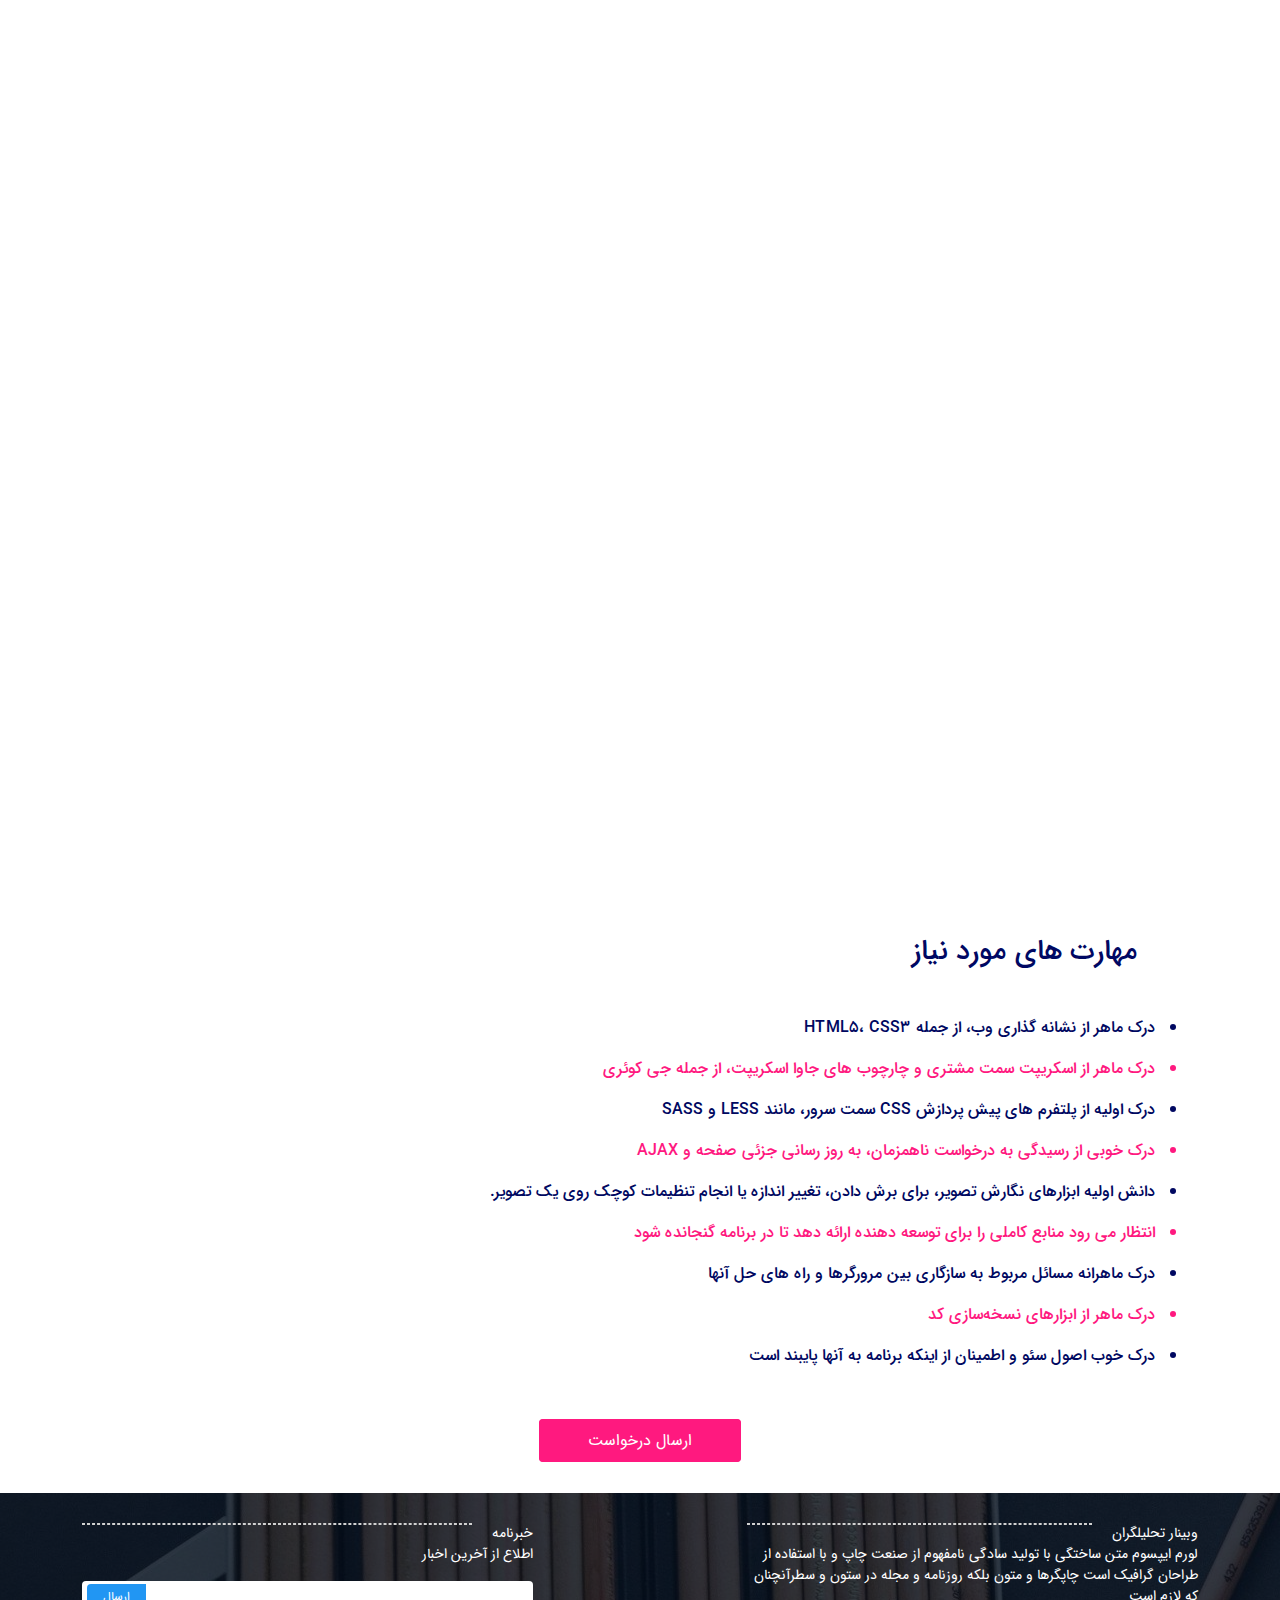
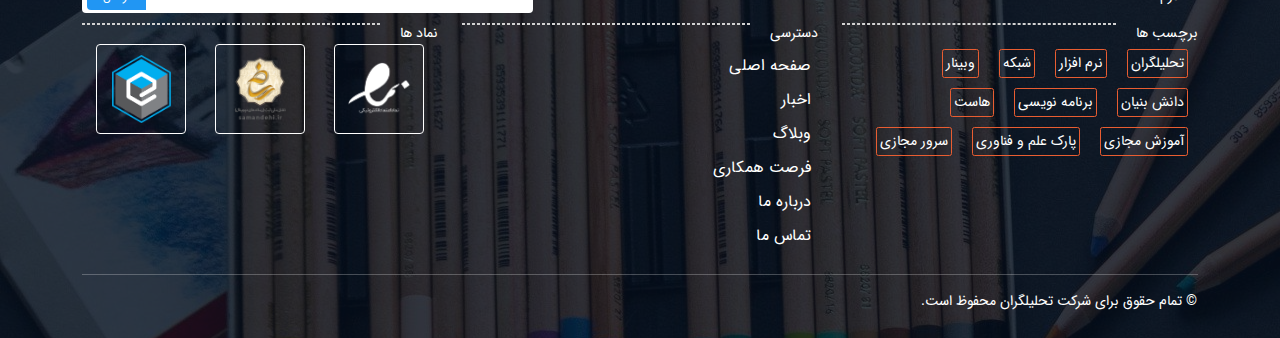
<file: Front_End-Job.html>
<html lang="en">

<head>
    <title>فرصت های همکاری-تحلیلگران</title>
    <meta charset="UTF-8">
    <meta name="viewport" content="width=device-width, initial-scale=1">
    <link rel="stylesheet" href="./css/Styles-main.min.css">
    <link rel="stylesheet" href="./css/bootstrap/bootstrap.css">
    <link rel="stylesheet" href="./css/OwlCarousel/owl.carousel.css">
    <link rel="stylesheet" href="./css/OwlCarousel/owl.theme.default.css">
    <link rel="stylesheet" href="https://cdn.jsdelivr.net/npm/bootstrap-icons@1.7.2/font/bootstrap-icons.css">
    <!--font styles-->
    <style>
        @font-face {
            font-family: IRANSans;
            font-style: normal;
            font-weight: bold;
            src: url("./assets/fonts/IranSans_WEB-eot/IRANSansWeb\(FaNum\)_Bold.eot");
            src: url("./assets/fonts/IranSans_WEB-woff2/IRANSansWeb\(FaNum\)_Bold.woff2") format("woff2"), url("./assets/fonts/IranSans_WEB-woff/IRANSansWeb\(FaNum\)_Bold.woff") format("woff"), url("./assets/fonts/IranSans_WEB-ttf/IRANSansWeb\(FaNum\)_Bold.ttf") format("truetype");
        }
    
        @font-face {
            font-family: IRANSans;
            font-style: normal;
            font-weight: 500;
            src: url("./assets/fonts/IranSans_WEB-eot/IRANSansWeb\(FaNum\)_Medium.eot");
            src: url("./assets/fonts/IranSans_WEB-woff2/IRANSansWeb\(FaNum\)_Medium.woff2") format("woff2"), url("./assets/fonts/IranSans_WEB-woff/IRANSansWeb\(FaNum\)_Medium.woff") format("woff"), url("./assets/fonts/IranSans_WEB-ttf/IRANSansWeb\(FaNum\)_Medium.ttf") format("truetype");
        }
    
        @font-face {
            font-family: IRANSans;
            font-style: normal;
            font-weight: 300;
            src: url("./assets/fonts/IranSans_WEB-eot/IRANSansWeb\(FaNum\)_Light.eot");
            src: url("./assets/fonts/IranSans_WEB-woff2/IRANSansWeb\(FaNum\)_Light.woff2") format("woff2"), url("./assets/fonts/IranSans_WEB-woff/IRANSansWeb\(FaNum\)_Light.woff") format("woff"), url("./assets/fonts/IranSans_WEB-ttf/IRANSansWeb\(FaNum\)_Light.ttf") format("truetype");
        }
    
        @font-face {
            font-family: IRANSans;
            font-style: normal;
            font-weight: normal;
            src: url("./assets/fonts/IranSans_WEB-eot/IRANSansWeb\(FaNum\).eot");
            src: url("./assets/fonts/IranSans_WEB-woff2/IRANSansWeb\(FaNum\).woff2") format("woff2"), url("./assets/fonts/IranSans_WEB-woff/IRANSansWeb\(FaNum\).woff") format("woff"), url("./assets/fonts/IranSans_WEB-ttf/IRANSansWeb\(FaNum\).ttf") format("truetype");
        }
    
        body {
            font-family: IRANSans, Fallback, sans-serif !important;
            padding: 0 0;
            margin: 0 0;
            overflow-x: hidden !important;
            direction: rtl !important;
        }
    </style>
    <!--font styles-->
</head>

<body>
    <!-------------- PreLoader-------------->
    <div class="preload" id="preloader">

        <lord-icon src="https://cdn.lordicon.com/yqbqexfk.json" trigger="loop" delay="300"
            colors="primary:#2ba9dc,secondary:#e95d31" stroke="69" style="width:250px;height:250px">
        </lord-icon>
    </div>
    <!-------------- Header-------------->
    <header class="position-relative">
        <section class="header-top_bar-Index" id="header-top_bar">
            <div class="container-fluid container-lg">
                <div class="row">
                    <div class="col-12 pt-2 pb-2 d-flex top_bar">
                        <div class="col-10 main-logo-container">
                            <a href="./index.html"><img src="./assets/img/logo.png" class="main-logo"
                                    alt="تحلیلگران"></a>
                        </div>
                        <div class="col-2 d-none d-lg-flex justify-content-around align-items-center">
                            <div class="header-icon-holder position-relative">
                                <i class="bi bi-search" id="search_icon"></i>
                                <div class="search_box position-absolute " id="search_box">
                                    <form class="search_box-form">
                                        <input type="text" placeholder="جستجو" class="p-1">
                                        <button type="button" class="p-1 px-2"><i class="bi bi-search"></i></button>
                                    </form>
                                </div>
                            </div>
                            <div class="header-icon-holder position-relative d-none">
                                <i class="bi bi-cart" id="cart-icon"></i>
                                <div class="header-cart position-absolute" id="header-cart">
                                    <div
                                        class="header-cart_item text-center d-flex justify-content-center align-items-center">
                                        <p>سبد خرید شما خالی است</p>
                                    </div>
                                </div>
                            </div>
                            <div class="header-icon-holder position-relative d-none">
                                <i class="bi bi-person" id="login-icon" style="font-size: 20px;"></i>
                                <div class="header-login position-absolute" id="header-login">
                                    <article>
                                        <p class="p-0 m-0 mb-2">ایمیل</p>
                                        <form>
                                            <input type="email" class="w-100 p-1">
                                        </form>
                                    </article>
                                    <article class="mt-3">
                                        <p class="p-0 m-0 mb-2">گذرواژه</p>
                                        <form>
                                            <input type="password" class="w-100 p-1">
                                        </form>
                                    </article>
                                    <article class="w-100 d-flex mt-4">
                                        <div class="ms-2 pt-1"><input type="checkbox"></div>
                                        <div>
                                            <p>مرا به خاطر بسپار</p>
                                        </div>
                                    </article>
                                    <article>
                                        <a href="#"><button type="button" class="w-100 p-2">ورود</button></a>
                                        <a href="#"><button type="button" class="w-100 p-2 mt-3">ثبت نام</button></a>
                                    </article>
                                </div>
                            </div>
                        </div>
                        <div class="col-2 d-flex d-lg-none pt-3">
                            <div class="burger-menu-icon">
                                <i class="bi bi-justify" id="burger-icon"></i>
                            </div>
                        </div>
                    </div>
                </div>
            </div>
        </section>
        <section class="header-bottom_bar-Index d-lg-block mt-lg-0 mt-4" id="header-bottom_bar">
            <div class="container">
                <div class="row">
                    <div class="col-12 p-0 bottom_bar">
                        <ul class=" p-0 pe-3">
                            <li><a href="./index.html">صفحه اصلی</a></li>
                            <li>
                                <a href="#">شتاب دهنده</a>
                                <i class="bi bi-chevron-down me-2 chevron_down"></i>
                                <ul class="sub-menu_layer">
                                    <li><a href="#">زیر سطح ۱</a></li>
                                    <li><a href="#">زیر سطح ۱</a></li>
                                    <li><a href="#">زیر سطح ۱</a></li>
                                    <li><a href="#">زیر سطح ۱</a></li>
                                </ul>
                            </li>
                            <li>
                                <a href="#">پردیس</a>
                            </li>
                            <li>
                                <a href="#">تخته وب</a>
                                <i class="bi bi-chevron-down me-2 chevron_down"></i>
                                <ul class="sub-menu_layer">
                                    <li><a href="#">زیر سطح ۱</a></li>
                                    <li><a href="#">زیر سطح ۱</a></li>
                                    <li><a href="#">زیر سطح ۱</a></li>
                                    <li><a href="#">زیر سطح ۱</a></li>
                                </ul>
                            </li>
                            <li>
                                <a href="#">TLMS</a>
                            </li>
                            <li>
                                <a href="./About__Us.html">درباره ما</a>
                            </li>
                            <li>
                                <a href="./Contact__Us.html">تماس با ما</a>
                            </li>
                        </ul>
                    </div>
                </div>
            </div>
        </section>
        <section class="header-menu_Scroll pb-sm-1 pt-sm-2 pb-0 pt-0 d-none" id="header-menu_Scroll">
            <div class="container-fluid">
                <div class="row">
                    <div class="menu_scroll d-flex p-0 ">
                        <div class="col-lg-2 col-3 ms-3">
                            <a href="./index.html"><img src="./assets/img/logo.png" class="main-logo"
                                    alt="تحلیلگران"></a>
                        </div>
                        <div class="col-7 me-5 d-lg-block d-none pt-4">
                            <div class="col-12 p-0">
                                <ul class=" p-0 pe-0 m-0">
                                    <li><a href="./index.html">صفحه اصلی</a></li>
                                    <li>
                                        <a href="#">شتاب دهنده</a>
                                        <i class="bi bi-chevron-down me-2 chevron_down"></i>
                                        <ul class="sub-menu_layer">
                                            <li><a href="#">زیر سطح ۱</a></li>
                                            <li><a href="#">زیر سطح ۱</a></li>
                                            <li><a href="#">زیر سطح ۱</a></li>
                                            <li><a href="#">زیر سطح ۱</a></li>
                                        </ul>
                                    </li>
                                    <li><a href="#">پردیس</a></li>
                                    <li>
                                        <a href="#">تخته وب</a>
                                        <i class="bi bi-chevron-down me-2 chevron_down"></i>
                                        <ul class="sub-menu_layer">
                                            <li><a href="#">زیر سطح ۱</a></li>
                                            <li><a href="#">زیر سطح ۱</a></li>
                                            <li><a href="#">زیر سطح ۱</a></li>
                                            <li><a href="#">زیر سطح ۱</a></li>
                                        </ul>
                                    </li>
                                    <li><a href="#">TLMS</a></li>
                                    <li><a href="./About__Us.html">درباره ما</a></li>
                                    <li><a href="./Contact__Us.html">تماس با ما</a></li>
                                </ul>
                            </div>
                        </div>
                        <div class="col-3 d-none d-lg-flex justify-content-start align-items-center">
                            <div class="header-icon-holder ms-4 position-relative">
                                <i class="bi bi-search" id="search_icon-scroll"></i>
                                <div class="search_box position-absolute " id="search_box-scroll">
                                    <form class="search_box-form">
                                        <input type="text" placeholder="جستجو" class="p-1">
                                        <button type="button" class="p-1 px-2"><i class="bi bi-search"></i></button>
                                    </form>
                                </div>
                            </div>
                        </div>
                        <div class="col-9 d-flex d-lg-none justify-content-end ps-5 pt-3">
                            <div class="burger-menu-icon">
                                <i class="bi bi-justify" id="burger-icon-Scroll"></i>
                            </div>
                        </div>
                    </div>
                </div>
            </div>
        </section>
        <div class="burger-menu-container" id="burger-menu-container">
            <div class="burger-close">
                <i class="bi bi-x" id="burger-close-icon"></i>
            </div>
            <div class="burger-search">
                <input type="text" placeholder="ورود واژه کلیدی...">
                <a href="#"><button><i class="bi bi-search"></i></button></a>
            </div>
            <div class="burger-navs">
                <ul class="burger-main-navs">
                    <li class="burger-home">
                        <a href="./index.html">خانه</a>
                    </li>
                    <li class="burger-weblog">
                        <span class="main-link">
                            <a href="#">وبلاگ</a>
                        </span>
                    </li>
                    <li class="burger-shetabdahandeh" id="burger-shetabdahandeh">
                        <span class="main-link">
                            <a href="#">شتاب دهنده</a>
                            <i class="bi bi-plus"></i>
                        </span>
                        <ul class="Burger_sub-menu_layer" id="Shetab_sub">
                            <li><a href="#">زیر سطح </a></li>
                            <li><a href="#">زیر سطح </a></li>
                            <li><a href="#">زیر سطح </a></li>
                            <li><a href="#">زیر سطح </a></li>
                        </ul>
                    </li>
                    <li class="burger-pardis">
                        <span class="main-link">
                            <a href="#">پردیس</a>
                        </span>
                    </li>
                    <li class="burger-Takhteh_web" id="burger-Takhteh_web">
                        <span class="main-link">
                            <a href="#">تخته وب</a>
                            <i class="bi bi-plus"></i>
                        </span>
                        <ul class="Burger_sub-menu_layer" id="Takhteh_sub">
                            <li><a href="#">زیر سطح </a></li>
                            <li><a href="#">زیر سطح </a></li>
                            <li><a href="#">زیر سطح </a></li>
                            <li><a href="#">زیر سطح </a></li>
                        </ul>
                    </li>
                    <li class="burger-TLMS">
                        <span class="main-link">
                            <a href="#">آموزش مجازی (TLMS)</a>
                        </span>
                    </li>
                    <li class="burger-contact-us">
                        <a href="./About__Us.html">درباره ما</a>
                    </li>
                    <li class="burger-contact-us">
                        <a href="./Contact__Us.html">تماس با ما</a>
                    </li>
                </ul>
            </div>
        </div>
    </header>
    <!-------------- Main-------------->
    <main>
        <section class="Job_Main_Title_Section py-4 mt-1" style="background: url('./assets/img/Job_Head_bg-min.jpg');">
            <div class="container-fluid">
                <div class="row">
                    <div class="Section_Content mx-auto">
                        <div class="All_Opportunity text-center text-sm-end col-12 mt-4">
                            <a href="./Job_Opportunity-list.html" class="text-white py-2 px-4 rounded">همه فرصت های
                                همکاری</a>
                        </div>
                        <div class="Job_Title col-12 text-center text-white mt-4">
                            <h1>برنامه نویس Front End</h1>
                        </div>
                        <div class="Job_Caption mt-4 col-12 d-flex justify-content-center text-white">
                            <lord-icon src="https://cdn.lordicon.com/zzcjjxew.json" trigger="morph"
                                colors="primary:#ffffff,secondary:#ffffff" stroke="100" style="width:45px;height:45px">
                            </lord-icon>
                            <p class="mt-2 pt-1 me-2 fw-bold">ایران ، تبریز</p>
                        </div>
                    </div>
                </div>
            </div>
        </section>
        <section class="Job_Description mt-4 py-4">
            <div class="container">
                <div class="row">
                    <div class="col-12 d-flex justify-content-start align-items-center">
                        <lord-icon src="https://cdn.lordicon.com/xqnbvely.json" trigger="hover"
                            colors="primary:#000861,secondary:#c7166f" stroke="75" style="width:60px;height:60px">
                        </lord-icon>
                        <h3>توضیحات موقعیت کاری</h3>
                    </div>
                    <div class="col-12 mt-3">
                        <p>لورم ایپسوم متن ساختگی با تولید سادگی نامفهوم از صنعت چاپ و با استفاده از طراحان گرافیک است
                            چاپگرها و متون بلکه روزنامه و مجله در ستون و سطرآنچنان که لازم است و برای شرایط فعلی
                            تکنولوژی مورد نیاز و کاربردهای متنوع با هدف بهبود ابزارهای کاربردی می باشد کتابهای زیادی در
                            شصت و سه درصد گذشته حال و آینده شناخت فراوان جامعه و متخصصان را می طلبد تا با نرم افزارها
                            شناخت بیشتری را برای طراحان رایانه ای علی الخصوص طراحان خلاقی و فرهنگ پیشرو در زبان فارسی
                            ایجاد کرد</p>
                    </div>
                    <div class="col-12">
                        <ul class="mt-4">
                            <li>ویژگی‌های جدید رو به رو کاربر را توسعه دهید</li>
                            <li>کد و کتابخانه های قابل استفاده مجدد برای استفاده در آینده بسازید</li>
                            <li>اطمینان از امکان سنجی فنی طراحی های UI/UX</li>
                            <li>برنامه را برای حداکثر سرعت و مقیاس پذیری بهینه کنید</li>
                            <li>اطمینان حاصل کنید که تمام ورودی های کاربر قبل از ارسال به back-end تأیید شده است. با
                                سایر اعضای تیم و ذینفعان همکاری کنید</li>
                        </ul>
                    </div>
                </div>
            </div>
        </section>
        <section class="Job_Requirements mt-4 py-4">
            <div class="container">
                <div class="row">
                    <div class="col-12 d-flex justify-content-start align-items-center">
                        <lord-icon src="https://cdn.lordicon.com/tdrtiskw.json" trigger="hover"
                            colors="primary:#000861,secondary:#ff197f" stroke="75" style="width:60px;height:60px">
                        </lord-icon>
                        <h3>مهارت های مورد نیاز</h3>
                    </div>
                    <div class="col-12 mt-3" hidden>
                        <p>لورم ایپسوم متن ساختگی با تولید سادگی نامفهوم از صنعت چاپ و با استفاده از طراحان گرافیک است
                            چاپگرها و متون بلکه روزنامه و مجله در ستون و سطرآنچنان که لازم است و برای شرایط فعلی
                            تکنولوژی مورد نیاز و کاربردهای متنوع با هدف بهبود ابزارهای کاربردی می باشد کتابهای زیادی در
                            شصت و سه درصد گذشته حال و آینده شناخت فراوان جامعه و متخصصان را می طلبد تا با نرم افزارها
                            شناخت بیشتری را برای طراحان رایانه ای علی الخصوص طراحان خلاقی و فرهنگ پیشرو در زبان فارسی
                            ایجاد کرد</p>
                    </div>
                    <div class="col-12">
                        <ul class="mt-4">
                            <li>درک ماهر از نشانه گذاری وب، از جمله HTML5، CSS3</li>
                            <li>درک ماهر از اسکریپت سمت مشتری و چارچوب های جاوا اسکریپت، از جمله جی کوئری</li>
                            <li>درک اولیه از پلتفرم های پیش پردازش CSS سمت سرور، مانند LESS و SASS</li>
                            <li>درک خوبی از رسیدگی به درخواست ناهمزمان، به روز رسانی جزئی صفحه و AJAX</li>
                            <li>دانش اولیه ابزارهای نگارش تصویر، برای برش دادن، تغییر اندازه یا انجام تنظیمات کوچک روی یک تصویر.</li>
                            <li>انتظار می رود منابع کاملی را برای توسعه دهنده ارائه دهد تا در برنامه گنجانده شود</li>
                            <li>درک ماهرانه مسائل مربوط به سازگاری بین مرورگرها و راه های حل آنها</li>
                            <li>درک ماهر از ابزارهای نسخه‌سازی کد</li>
                            <li>درک خوب اصول سئو و اطمینان از اینکه برنامه به آنها پایبند است</li>
                        </ul>
                    </div>
                </div>
            </div>
        </section>
        <section class="Send_Apply mt-3">
            <div class="container">
                <div class="row">
                    <div class="col-12 text-center"><a href="./Job_Application.html" class="px-5 py-2 rounded">ارسال درخواست</a></div>
                </div>
            </div>
        </section>
    </main>
    <!-------------- Footer-------------->
    <footer style="background-image: url('./assets/img/footer_bg.jpg');">
        <section class="Footer" style="background-color: #040f1dd0;background-attachment: fixed;">
            <div class="container">
                <div class="row d-flex">
                    <div class="col-lg-5 col-md-6 col-12 mt-5 mt-md-0">
                        <div class="d-flex footer-title-seprators">
                            <p>وبینار تحلیلگران</p><span></span>
                        </div>
                        <div class="d-flex">
                            <div><a href="./index.html">
                                    <script src="https://cdn.lordicon.com/libs/mssddfmo/lord-icon-2.1.0.js"></script>
                                    <lord-icon src="https://cdn.lordicon.com/smeqxwcv.json" trigger="loop" delay="3000"
                                        colors="primary:#2ba9dc,secondary:#e95d31" stroke="25"
                                        style="width:130px;height:100px;transform: translateY(-20px);">
                                    </lord-icon>
                                </a></div>
                            <div>
                                <p>لورم ایپسوم متن ساختگی با تولید سادگی نامفهوم از صنعت چاپ و با استفاده از طراحان
                                    گرافیک است چاپگرها و متون بلکه روزنامه و مجله در ستون و سطرآنچنان که لازم است</p>
                            </div>
                        </div>
                    </div>
                    <div class="col-2 d-none d-lg-block"></div>
                    <div class="col-lg-5 col-md-6 col-12 mt-5 mt-md-0">
                        <div class="d-flex footer-title-seprators">
                            <p>خبرنامه</p><span></span>
                        </div>
                        <div class="GetNews">
                            <div>
                                <p>اطلاع از آخرین اخبار</p>
                            </div>
                            <div class="d-flex position-relative">
                                <input class="getnews_input rounded-end rounded-start" type="email">
                                <button id="getnews_btn" class="rounded-start" type="submit">ارسال</button>
                            </div>
                        </div>
                    </div>
                </div>
                <div class="row d-flex flex-wrap flex-lg-nowrap">
                    <div class="col-lg-4 col-md-6 col12 mt-5 mt-md-0">
                        <div class="d-flex footer-title-seprators">
                            <p>برچسب ها</p><span></span>
                        </div>
                        <div class="d-flex flex-wrap Tags">
                            <p href="#">تحلیلگران</p>
                            <p>نرم افزار</p>
                            <p>شبکه</p>
                            <p>وبینار</p>
                            <p>دانش بنیان</p>
                            <p>برنامه نویسی</p>
                            <p>هاست</p>
                            <p>آموزش مجازی</p>
                            <p>پارک علم و فناوری</p>
                            <p>سرور مجازی</p>
                        </div>
                    </div>
                    <div class="col-lg-4 col-md-6 col12 mt-5 mt-md-0">
                        <div class="d-flex footer-title-seprators">
                            <p>دسترسی</p><span></span>
                        </div>
                        <div class="accessibility">
                            <a href="./index.html"> <span class="link-arrow"></span> صفحه اصلی</a>
                            <a href="./News_List.html"> <span class="link-arrow"></span> اخبار</a>
                            <a href="./blog-list.html"> <span class="link-arrow"></span> وبلاگ</a>
                            <a href="./Job_Opportunity-list.html"> <span class="link-arrow"></span> فرصت همکاری</a>
                            <a href="./About__Us.html"> <span class="link-arrow"></span> درباره ما</a>
                            <a href="./Contact__Us.html"> <span class="link-arrow"></span> تماس ما</a>
                        </div>
                    </div>
                    <div class="col-lg-4 col-md-6 col12 mt-5 mt-md-0">
                        <div class="d-flex footer-title-seprators">
                            <p>نماد ها</p><span></span>
                        </div>
                        <div class="samples d-flex justify-content-around flex-wrap">
                            <a href="#"><img src="./assets/img/Enamad.png" alt="نماد اعتماد الکترونیکی"></a>
                            <a href="#"><img src="./assets/img/samandehi.png" alt="نشان ثبت اعتماد الکترونیکی"></a>
                            <a href="#"><img src="./assets/img/logo (1).png" alt="عضو اتحادیه کسب و کار های مجازی"></a>
                        </div>
                    </div>
                </div>
                <hr>
                <section class="copyrights">
                    <p> © تمام حقوق برای شرکت تحلیلگران محفوظ است.</p>
                </section>
            </div>
        </section>
    </footer>
    <!-------------- Scripts-------------->
    <script src="./assets/js/jQuery/jQuery.js"></script>
    <script src="./assets/js/bootstrap/bootstrap.js"></script>
    <script src="./assets/js/OwlCarousel/owl.carousel.js"></script>
    <script src="./assets/js/main.js"></script>
    <script src="https://cdn.lordicon.com/libs/mssddfmo/lord-icon-2.1.0.js"></script>
</body>

</html>
</file>
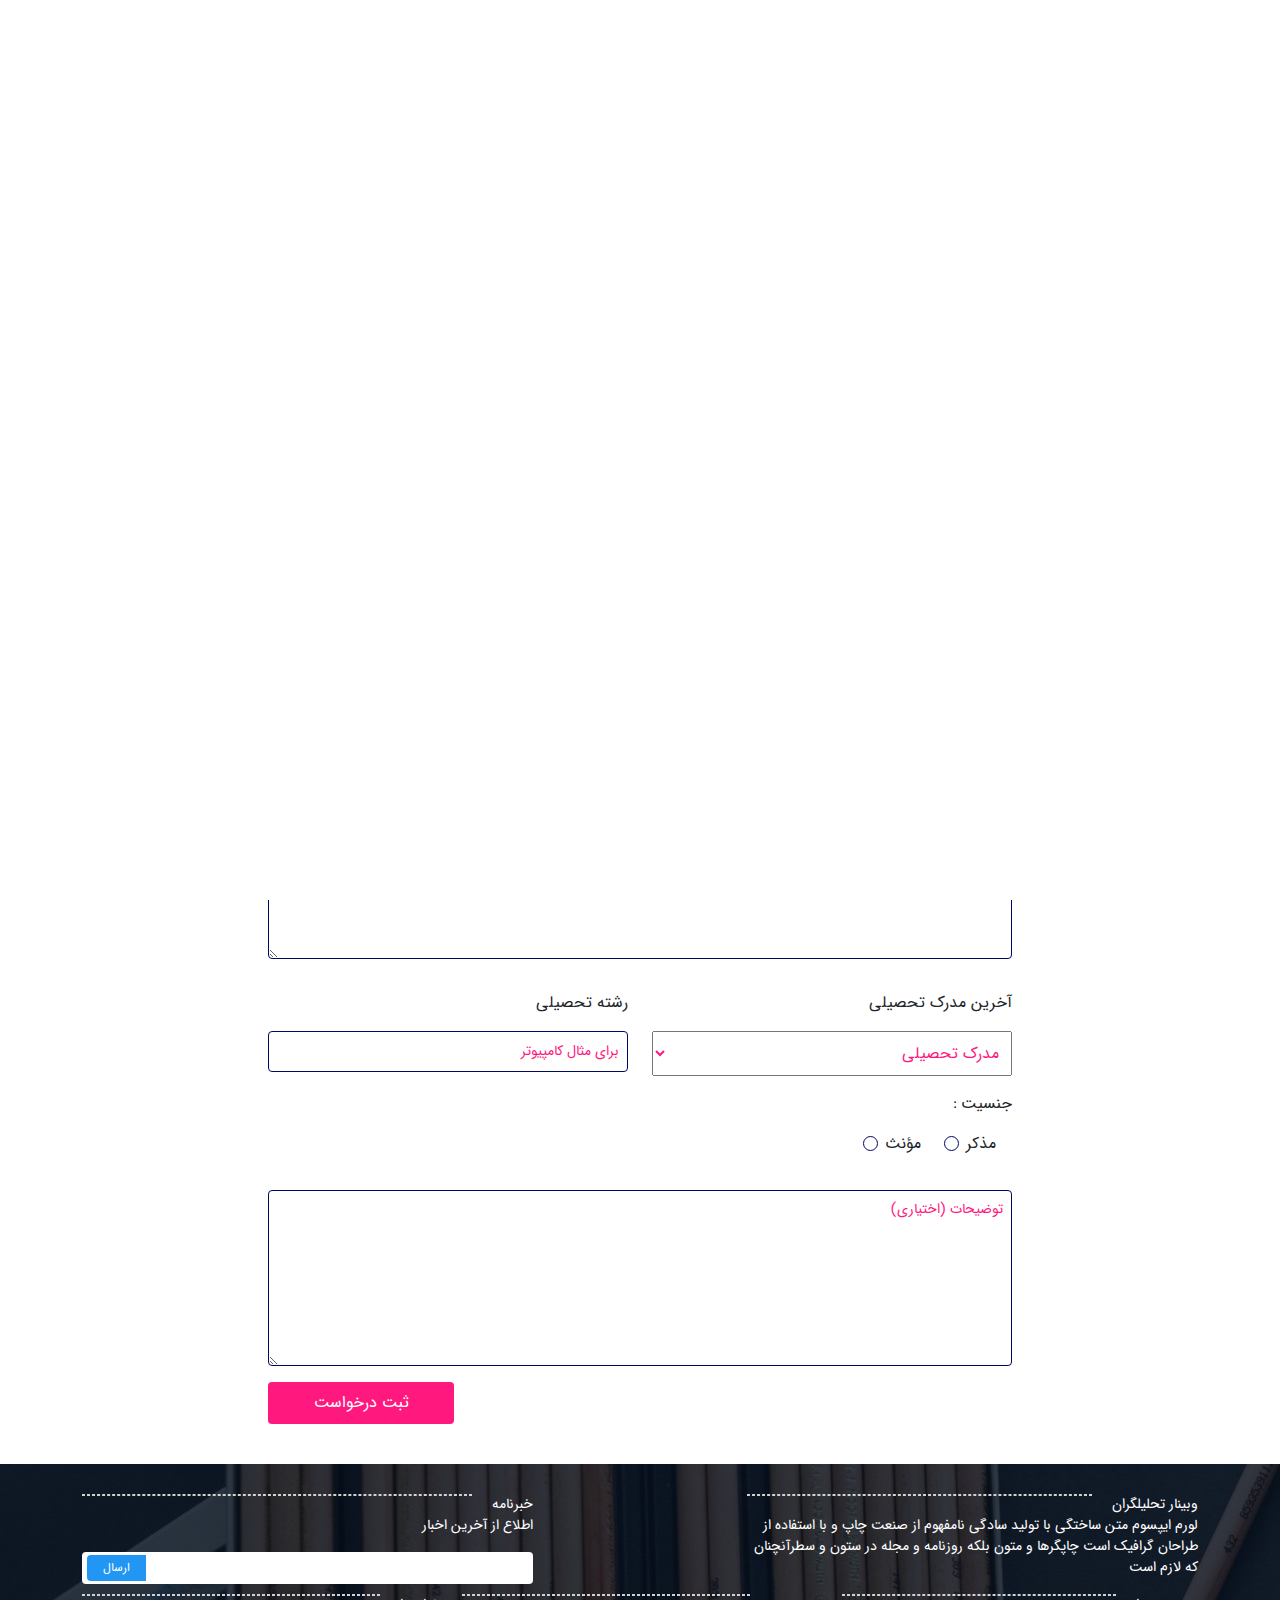
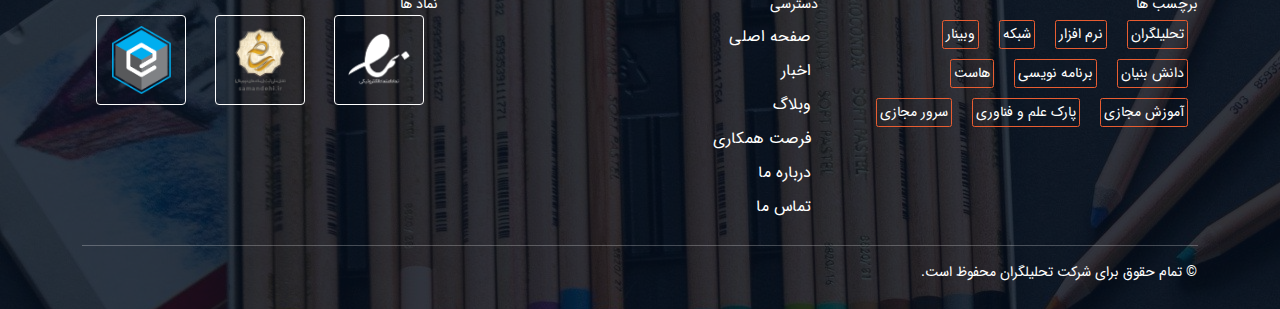
<file: Job_Application.html>
<html lang="en">

<head>
    <title>ثبت درخواست-تحلیلگران</title>
    <meta charset="UTF-8">
    <meta name="viewport" content="width=device-width, initial-scale=1">
    <link rel="stylesheet" href="./css/Styles-main.min.css">
    <link rel="stylesheet" href="./css/bootstrap/bootstrap.css">
    <link rel="stylesheet" href="./css/OwlCarousel/owl.carousel.css">
    <link rel="stylesheet" href="./css/OwlCarousel/owl.theme.default.css">
    <link rel="stylesheet" href="https://cdn.jsdelivr.net/npm/bootstrap-icons@1.7.2/font/bootstrap-icons.css">
    <!--font styles-->
    <style>
        @font-face {
            font-family: IRANSans;
            font-style: normal;
            font-weight: bold;
            src: url("./assets/fonts/IranSans_WEB-eot/IRANSansWeb\(FaNum\)_Bold.eot");
            src: url("./assets/fonts/IranSans_WEB-woff2/IRANSansWeb\(FaNum\)_Bold.woff2") format("woff2"), url("./assets/fonts/IranSans_WEB-woff/IRANSansWeb\(FaNum\)_Bold.woff") format("woff"), url("./assets/fonts/IranSans_WEB-ttf/IRANSansWeb\(FaNum\)_Bold.ttf") format("truetype");
        }
    
        @font-face {
            font-family: IRANSans;
            font-style: normal;
            font-weight: 500;
            src: url("./assets/fonts/IranSans_WEB-eot/IRANSansWeb\(FaNum\)_Medium.eot");
            src: url("./assets/fonts/IranSans_WEB-woff2/IRANSansWeb\(FaNum\)_Medium.woff2") format("woff2"), url("./assets/fonts/IranSans_WEB-woff/IRANSansWeb\(FaNum\)_Medium.woff") format("woff"), url("./assets/fonts/IranSans_WEB-ttf/IRANSansWeb\(FaNum\)_Medium.ttf") format("truetype");
        }
    
        @font-face {
            font-family: IRANSans;
            font-style: normal;
            font-weight: 300;
            src: url("./assets/fonts/IranSans_WEB-eot/IRANSansWeb\(FaNum\)_Light.eot");
            src: url("./assets/fonts/IranSans_WEB-woff2/IRANSansWeb\(FaNum\)_Light.woff2") format("woff2"), url("./assets/fonts/IranSans_WEB-woff/IRANSansWeb\(FaNum\)_Light.woff") format("woff"), url("./assets/fonts/IranSans_WEB-ttf/IRANSansWeb\(FaNum\)_Light.ttf") format("truetype");
        }
    
        @font-face {
            font-family: IRANSans;
            font-style: normal;
            font-weight: normal;
            src: url("./assets/fonts/IranSans_WEB-eot/IRANSansWeb\(FaNum\).eot");
            src: url("./assets/fonts/IranSans_WEB-woff2/IRANSansWeb\(FaNum\).woff2") format("woff2"), url("./assets/fonts/IranSans_WEB-woff/IRANSansWeb\(FaNum\).woff") format("woff"), url("./assets/fonts/IranSans_WEB-ttf/IRANSansWeb\(FaNum\).ttf") format("truetype");
        }
    
        body {
            font-family: IRANSans, Fallback, sans-serif !important;
            padding: 0 0;
            margin: 0 0;
            overflow-x: hidden !important;
            direction: rtl !important;
        }
    </style>
    <!--font styles-->
</head>

<body>
    <!-------------- PreLoader-------------->
    <div class="preload" id="preloader">

        <lord-icon src="https://cdn.lordicon.com/yqbqexfk.json" trigger="loop" delay="300"
            colors="primary:#2ba9dc,secondary:#e95d31" stroke="69" style="width:250px;height:250px">
        </lord-icon>
    </div>
    <!-------------- Header-------------->
    <header class="position-relative">
        <section class="header-top_bar-Index" id="header-top_bar">
            <div class="container-fluid container-lg">
                <div class="row">
                    <div class="col-12 pt-2 pb-2 d-flex top_bar">
                        <div class="col-10 main-logo-container">
                            <a href="./index.html"><img src="./assets/img/logo.png" class="main-logo"
                                    alt="تحلیلگران"></a>
                        </div>
                        <div class="col-2 d-none d-lg-flex justify-content-around align-items-center">
                            <div class="header-icon-holder position-relative">
                                <i class="bi bi-search" id="search_icon"></i>
                                <div class="search_box position-absolute " id="search_box">
                                    <form class="search_box-form">
                                        <input type="text" placeholder="جستجو" class="p-1">
                                        <button type="button" class="p-1 px-2"><i class="bi bi-search"></i></button>
                                    </form>
                                </div>
                            </div>
                            <div class="header-icon-holder position-relative d-none">
                                <i class="bi bi-cart" id="cart-icon"></i>
                                <div class="header-cart position-absolute" id="header-cart">
                                    <div
                                        class="header-cart_item text-center d-flex justify-content-center align-items-center">
                                        <p>سبد خرید شما خالی است</p>
                                    </div>
                                </div>
                            </div>
                            <div class="header-icon-holder position-relative d-none">
                                <i class="bi bi-person" id="login-icon" style="font-size: 20px;"></i>
                                <div class="header-login position-absolute" id="header-login">
                                    <article>
                                        <p class="p-0 m-0 mb-2">ایمیل</p>
                                        <form>
                                            <input type="email" class="w-100 p-1">
                                        </form>
                                    </article>
                                    <article class="mt-3">
                                        <p class="p-0 m-0 mb-2">گذرواژه</p>
                                        <form>
                                            <input type="password" class="w-100 p-1">
                                        </form>
                                    </article>
                                    <article class="w-100 d-flex mt-4">
                                        <div class="ms-2 pt-1"><input type="checkbox"></div>
                                        <div>
                                            <p>مرا به خاطر بسپار</p>
                                        </div>
                                    </article>
                                    <article>
                                        <a href="#"><button type="button" class="w-100 p-2">ورود</button></a>
                                        <a href="#"><button type="button" class="w-100 p-2 mt-3">ثبت نام</button></a>
                                    </article>
                                </div>
                            </div>
                        </div>
                        <div class="col-2 d-flex d-lg-none pt-3">
                            <div class="burger-menu-icon">
                                <i class="bi bi-justify" id="burger-icon"></i>
                            </div>
                        </div>
                    </div>
                </div>
            </div>
        </section>
        <section class="header-bottom_bar-Index d-lg-block mt-lg-0 mt-4" id="header-bottom_bar">
            <div class="container">
                <div class="row">
                    <div class="col-12 p-0 bottom_bar">
                        <ul class=" p-0 pe-3">
                            <li><a href="./index.html">صفحه اصلی</a></li>
                            <li>
                                <a href="#">شتاب دهنده</a>
                                <i class="bi bi-chevron-down me-2 chevron_down"></i>
                                <ul class="sub-menu_layer">
                                    <li><a href="#">زیر سطح ۱</a></li>
                                    <li><a href="#">زیر سطح ۱</a></li>
                                    <li><a href="#">زیر سطح ۱</a></li>
                                    <li><a href="#">زیر سطح ۱</a></li>
                                </ul>
                            </li>
                            <li>
                                <a href="#">پردیس</a>
                            </li>
                            <li>
                                <a href="#">تخته وب</a>
                                <i class="bi bi-chevron-down me-2 chevron_down"></i>
                                <ul class="sub-menu_layer">
                                    <li><a href="#">زیر سطح ۱</a></li>
                                    <li><a href="#">زیر سطح ۱</a></li>
                                    <li><a href="#">زیر سطح ۱</a></li>
                                    <li><a href="#">زیر سطح ۱</a></li>
                                </ul>
                            </li>
                            <li>
                                <a href="#">TLMS</a>
                            </li>
                            <li>
                                <a href="./About__Us.html">درباره ما</a>
                            </li>
                            <li>
                                <a href="./Contact__Us.html">تماس با ما</a>
                            </li>
                        </ul>
                    </div>
                </div>
            </div>
        </section>
        <section class="header-menu_Scroll pb-sm-1 pt-sm-2 pb-0 pt-0 d-none" id="header-menu_Scroll">
            <div class="container-fluid">
                <div class="row">
                    <div class="menu_scroll d-flex p-0 ">
                        <div class="col-lg-2 col-3 ms-3">
                            <a href="./index.html"><img src="./assets/img/logo.png" class="main-logo"
                                    alt="تحلیلگران"></a>
                        </div>
                        <div class="col-7 me-5 d-lg-block d-none pt-4">
                            <div class="col-12 p-0">
                                <ul class=" p-0 pe-0 m-0">
                                    <li><a href="./index.html">صفحه اصلی</a></li>
                                    <li>
                                        <a href="#">شتاب دهنده</a>
                                        <i class="bi bi-chevron-down me-2 chevron_down"></i>
                                        <ul class="sub-menu_layer">
                                            <li><a href="#">زیر سطح ۱</a></li>
                                            <li><a href="#">زیر سطح ۱</a></li>
                                            <li><a href="#">زیر سطح ۱</a></li>
                                            <li><a href="#">زیر سطح ۱</a></li>
                                        </ul>
                                    </li>
                                    <li><a href="#">پردیس</a></li>
                                    <li>
                                        <a href="#">تخته وب</a>
                                        <i class="bi bi-chevron-down me-2 chevron_down"></i>
                                        <ul class="sub-menu_layer">
                                            <li><a href="#">زیر سطح ۱</a></li>
                                            <li><a href="#">زیر سطح ۱</a></li>
                                            <li><a href="#">زیر سطح ۱</a></li>
                                            <li><a href="#">زیر سطح ۱</a></li>
                                        </ul>
                                    </li>
                                    <li><a href="#">TLMS</a></li>
                                    <li><a href="./About__Us.html">درباره ما</a></li>
                                    <li><a href="./Contact__Us.html">تماس با ما</a></li>
                                </ul>
                            </div>
                        </div>
                        <div class="col-3 d-none d-lg-flex justify-content-start align-items-center">
                            <div class="header-icon-holder ms-4 position-relative">
                                <i class="bi bi-search" id="search_icon-scroll"></i>
                                <div class="search_box position-absolute " id="search_box-scroll">
                                    <form class="search_box-form">
                                        <input type="text" placeholder="جستجو" class="p-1">
                                        <button type="button" class="p-1 px-2"><i class="bi bi-search"></i></button>
                                    </form>
                                </div>
                            </div>
                        </div>
                        <div class="col-9 d-flex d-lg-none justify-content-end ps-5 pt-3">
                            <div class="burger-menu-icon">
                                <i class="bi bi-justify" id="burger-icon-Scroll"></i>
                            </div>
                        </div>
                    </div>
                </div>
            </div>
        </section>
        <div class="burger-menu-container" id="burger-menu-container">
            <div class="burger-close">
                <i class="bi bi-x" id="burger-close-icon"></i>
            </div>
            <div class="burger-search">
                <input type="text" placeholder="ورود واژه کلیدی...">
                <a href="#"><button><i class="bi bi-search"></i></button></a>
            </div>
            <div class="burger-navs">
                <ul class="burger-main-navs">
                    <li class="burger-home">
                        <a href="./index.html">خانه</a>
                    </li>
                    <li class="burger-weblog">
                        <span class="main-link">
                            <a href="#">وبلاگ</a>
                        </span>
                    </li>
                    <li class="burger-shetabdahandeh" id="burger-shetabdahandeh">
                        <span class="main-link">
                            <a href="#">شتاب دهنده</a>
                            <i class="bi bi-plus"></i>
                        </span>
                        <ul class="Burger_sub-menu_layer" id="Shetab_sub">
                            <li><a href="#">زیر سطح </a></li>
                            <li><a href="#">زیر سطح </a></li>
                            <li><a href="#">زیر سطح </a></li>
                            <li><a href="#">زیر سطح </a></li>
                        </ul>
                    </li>
                    <li class="burger-pardis">
                        <span class="main-link">
                            <a href="#">پردیس</a>
                        </span>
                    </li>
                    <li class="burger-Takhteh_web" id="burger-Takhteh_web">
                        <span class="main-link">
                            <a href="#">تخته وب</a>
                            <i class="bi bi-plus"></i>
                        </span>
                        <ul class="Burger_sub-menu_layer" id="Takhteh_sub">
                            <li><a href="#">زیر سطح </a></li>
                            <li><a href="#">زیر سطح </a></li>
                            <li><a href="#">زیر سطح </a></li>
                            <li><a href="#">زیر سطح </a></li>
                        </ul>
                    </li>
                    <li class="burger-TLMS">
                        <span class="main-link">
                            <a href="#">آموزش مجازی (TLMS)</a>
                        </span>
                    </li>
                    <li class="burger-contact-us">
                        <a href="./About__Us.html">درباره ما</a>
                    </li>
                    <li class="burger-contact-us">
                        <a href="./Contact__Us.html">تماس با ما</a>
                    </li>
                </ul>
            </div>
        </div>
    </header>
    <!-------------- Main-------------->
    <main>
        <section class="Job_Main_Title_Section py-4 mt-1" style="background: url('./assets/img/Job_Head_bg-min.jpg');">
            <div class="container-fluid">
                <div class="row">
                    <div class="Section_Content mx-auto">
                        <div class="All_Opportunity text-center text-sm-end col-12 mt-4">
                            <a href="./Job_Opportunity-list.html" class="text-white py-2 px-4 rounded">همه فرصت های
                                همکاری</a>
                        </div>
                        <div class="Job_Title col-12 text-center text-white mt-4">
                            <h1>برنامه نویس Front End</h1>
                        </div>
                        <div class="Job_Caption mt-4 col-12 d-flex justify-content-center text-white">
                            <lord-icon src="https://cdn.lordicon.com/zzcjjxew.json" trigger="morph"
                                colors="primary:#ffffff,secondary:#ffffff" stroke="100" style="width:45px;height:45px">
                            </lord-icon>
                            <p class="mt-2 pt-1 me-2 fw-bold">ایران ، تبریز</p>
                        </div>
                    </div>
                </div>
            </div>
        </section>
        <section class="Application_Title col-12 text-center fw-bold mt-4">
            <div class="container">
                <div class="row">
                    <h3>
                        درخواست همکاری
                    </h3>
                </div>
            </div>
        </section>
        <section class="App_Forms mt-5 mx-auto">
            <div class="container">
                <div class="row">
                    <div class="col-lg-6 col-12 mt-3">
                        <p>
                            نام و نام خانوادگی
                        </p>
                        <input type="text" class="w-100 px-2 py-2" placeholder="نام و نام خانوادگی">
                    </div>
                    <div class="col-lg-6 col-12 mt-3">
                        <p>
                            تاریخ تولد
                        </p>
                        <input type="text" class="w-100 px-2 py-2" placeholder="برای مثال**/**/**13">
                    </div>
                </div>
                <div class="row mt-3">
                    <div class="col-lg-6 col-12 mt-3">
                        <p>
                            ایمیل
                        </p>
                        <input type="email" class="w-100 px-2 py-2" placeholder="loo****@gmail.com">
                    </div>
                    <div class="col-lg-6 col-12 mt-3">
                        <p>
                           شماره تماس
                        </p>
                        <input type="text" class="w-100 px-2 py-2" placeholder="09142324254">
                    </div>
                </div>
                <div class="row mt-3">
                    <div class="col-12">
                        <p>نشانی محل سکونت</p>
                        <textarea name="User_Address" rows="7" class="w-100 px-2 py-2" placeholder="نشانی محل سکونت"></textarea>
                    </div>
                </div>
                <div class="row mt-3">
                    <div class="col-lg-6 col-12 mt-3">
                        <p>
                            آخرین مدرک تحصیلی
                        </p>
                        <select class="w-100 px-2 py-2">
                            <option value="">مدرک تحصیلی</option>
                            <option value="">دیپلم</option>
                            <option value="">کاردانی</option>
                            <option value="">کارشناسی</option>
                            <option value="">کارشناسی ارشد</option>
                            <option value="">دکتری</option>
                        </select>
                    </div>
                    <div class="col-lg-6 col-12 mt-3">
                        <p>
                            رشته تحصیلی
                        </p>
                        <input type="text" class="w-100 px-2 py-2" placeholder="برای مثال کامپیوتر">
                    </div>
                </div>
                <div class="row mt-3 d-flex">
                    <p>
                        جنسیت : 
                    </p>
                    <form action="">
                        <div class="form-check form-check-inline">
                            <input class="form-check-input" type="radio" name="inlineRadioOptions" id="inlineRadio1" value="option1">
                            <label class="form-check-label" for="inlineRadio1">مذکر</label>
                          </div>
                          <div class="form-check form-check-inline">
                            <input class="form-check-input" type="radio" name="inlineRadioOptions" id="inlineRadio2" value="option2">
                            <label class="form-check-label" for="inlineRadio2">مؤنث</label>
                          </div>
                    </form>
                </div>
                <div class="row mt-3">
                    <div class="col-12">
                        <textarea name="description" class="w-100 px-2 py-2" rows="7" placeholder="توضیحات‌ (اختیاری)"></textarea>
                    </div>
                </div>
                <div class="mt-3 App_Submit text-start"> 
                    <a href="#"><button type="submit" class="col-lg-3 col-md-6 col-12 px-3 py-2 rounded">ثبت درخواست</button></a>
                </div>
            </div>
        </section>
    </main>
    <!-------------- Footer-------------->
    <footer style="background-image: url('./assets/img/footer_bg.jpg');">
        <section class="Footer" style="background-color: #040f1dd0;background-attachment: fixed;">
            <div class="container">
                <div class="row d-flex">
                    <div class="col-lg-5 col-md-6 col-12 mt-5 mt-md-0">
                        <div class="d-flex footer-title-seprators">
                            <p>وبینار تحلیلگران</p><span></span>
                        </div>
                        <div class="d-flex">
                            <div><a href="./index.html">
                                    <script src="https://cdn.lordicon.com/libs/mssddfmo/lord-icon-2.1.0.js"></script>
                                    <lord-icon src="https://cdn.lordicon.com/smeqxwcv.json" trigger="loop" delay="3000"
                                        colors="primary:#2ba9dc,secondary:#e95d31" stroke="25"
                                        style="width:130px;height:100px;transform: translateY(-20px);">
                                    </lord-icon>
                                </a></div>
                            <div>
                                <p>لورم ایپسوم متن ساختگی با تولید سادگی نامفهوم از صنعت چاپ و با استفاده از طراحان
                                    گرافیک است چاپگرها و متون بلکه روزنامه و مجله در ستون و سطرآنچنان که لازم است</p>
                            </div>
                        </div>
                    </div>
                    <div class="col-2 d-none d-lg-block"></div>
                    <div class="col-lg-5 col-md-6 col-12 mt-5 mt-md-0">
                        <div class="d-flex footer-title-seprators">
                            <p>خبرنامه</p><span></span>
                        </div>
                        <div class="GetNews">
                            <div>
                                <p>اطلاع از آخرین اخبار</p>
                            </div>
                            <div class="d-flex position-relative">
                                <input class="getnews_input rounded-end rounded-start" type="email">
                                <button id="getnews_btn" class="rounded-start" type="submit">ارسال</button>
                            </div>
                        </div>
                    </div>
                </div>
                <div class="row d-flex flex-wrap flex-lg-nowrap">
                    <div class="col-lg-4 col-md-6 col12 mt-5 mt-md-0">
                        <div class="d-flex footer-title-seprators">
                            <p>برچسب ها</p><span></span>
                        </div>
                        <div class="d-flex flex-wrap Tags">
                            <p href="#">تحلیلگران</p>
                            <p>نرم افزار</p>
                            <p>شبکه</p>
                            <p>وبینار</p>
                            <p>دانش بنیان</p>
                            <p>برنامه نویسی</p>
                            <p>هاست</p>
                            <p>آموزش مجازی</p>
                            <p>پارک علم و فناوری</p>
                            <p>سرور مجازی</p>
                        </div>
                    </div>
                    <div class="col-lg-4 col-md-6 col12 mt-5 mt-md-0">
                        <div class="d-flex footer-title-seprators">
                            <p>دسترسی</p><span></span>
                        </div>
                        <div class="accessibility">
                            <a href="./index.html"> <span class="link-arrow"></span> صفحه اصلی</a>
                            <a href="./News_List.html"> <span class="link-arrow"></span> اخبار</a>
                            <a href="./blog-list.html"> <span class="link-arrow"></span> وبلاگ</a>
                            <a href="./Job_Opportunity-list.html"> <span class="link-arrow"></span> فرصت همکاری</a>
                            <a href="./About__Us.html"> <span class="link-arrow"></span> درباره ما</a>
                            <a href="./Contact__Us.html"> <span class="link-arrow"></span> تماس ما</a>
                        </div>
                    </div>
                    <div class="col-lg-4 col-md-6 col12 mt-5 mt-md-0">
                        <div class="d-flex footer-title-seprators">
                            <p>نماد ها</p><span></span>
                        </div>
                        <div class="samples d-flex justify-content-around flex-wrap">
                            <a href="#"><img src="./assets/img/Enamad.png" alt="نماد اعتماد الکترونیکی"></a>
                            <a href="#"><img src="./assets/img/samandehi.png" alt="نشان ثبت اعتماد الکترونیکی"></a>
                            <a href="#"><img src="./assets/img/logo (1).png" alt="عضو اتحادیه کسب و کار های مجازی"></a>
                        </div>
                    </div>
                </div>
                <hr>
                <section class="copyrights">
                    <p> © تمام حقوق برای شرکت تحلیلگران محفوظ است.</p>
                </section>
            </div>
        </section>
    </footer>
    <!-------------- Scripts-------------->
    <script src="./assets/js/jQuery/jQuery.js"></script>
    <script src="./assets/js/bootstrap/bootstrap.js"></script>
    <script src="./assets/js/OwlCarousel/owl.carousel.js"></script>
    <script src="./assets/js/main.js"></script>
    <script src="https://cdn.lordicon.com/libs/mssddfmo/lord-icon-2.1.0.js"></script>
</body>

</html>
</file>
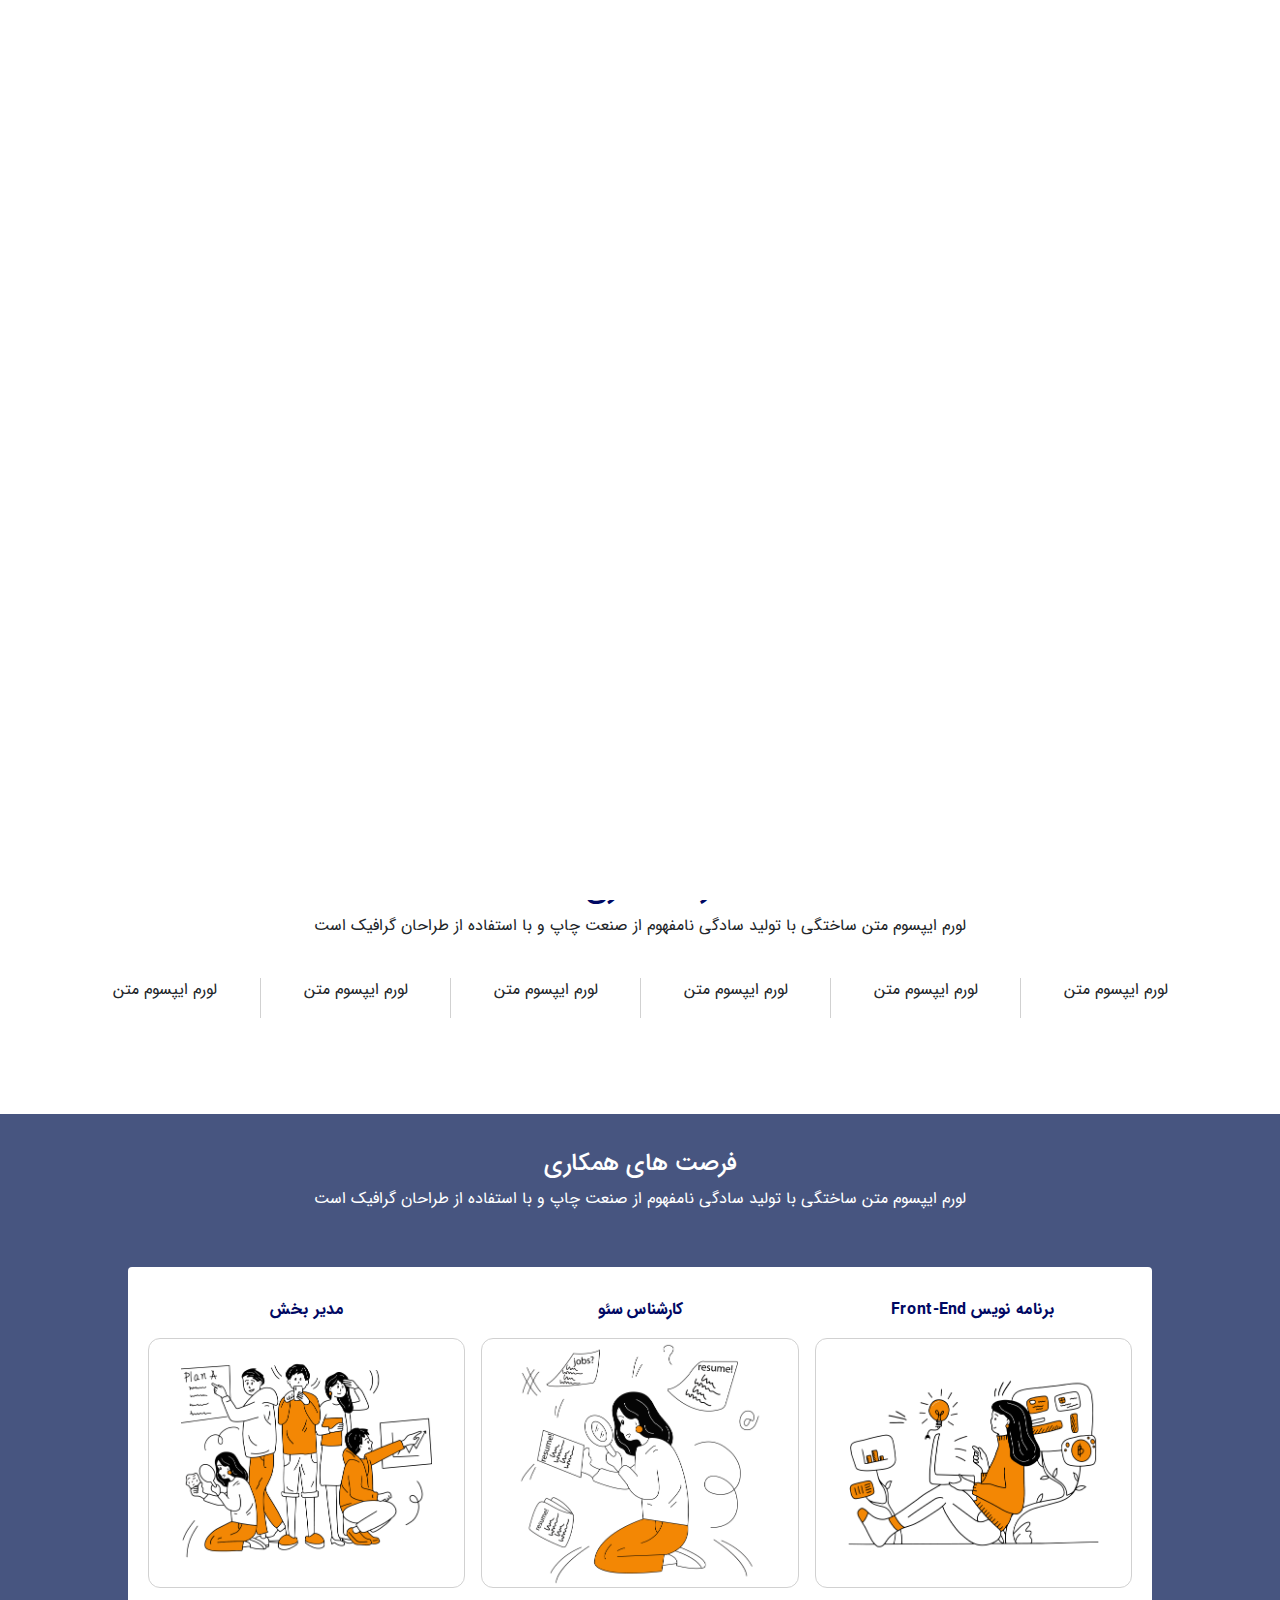
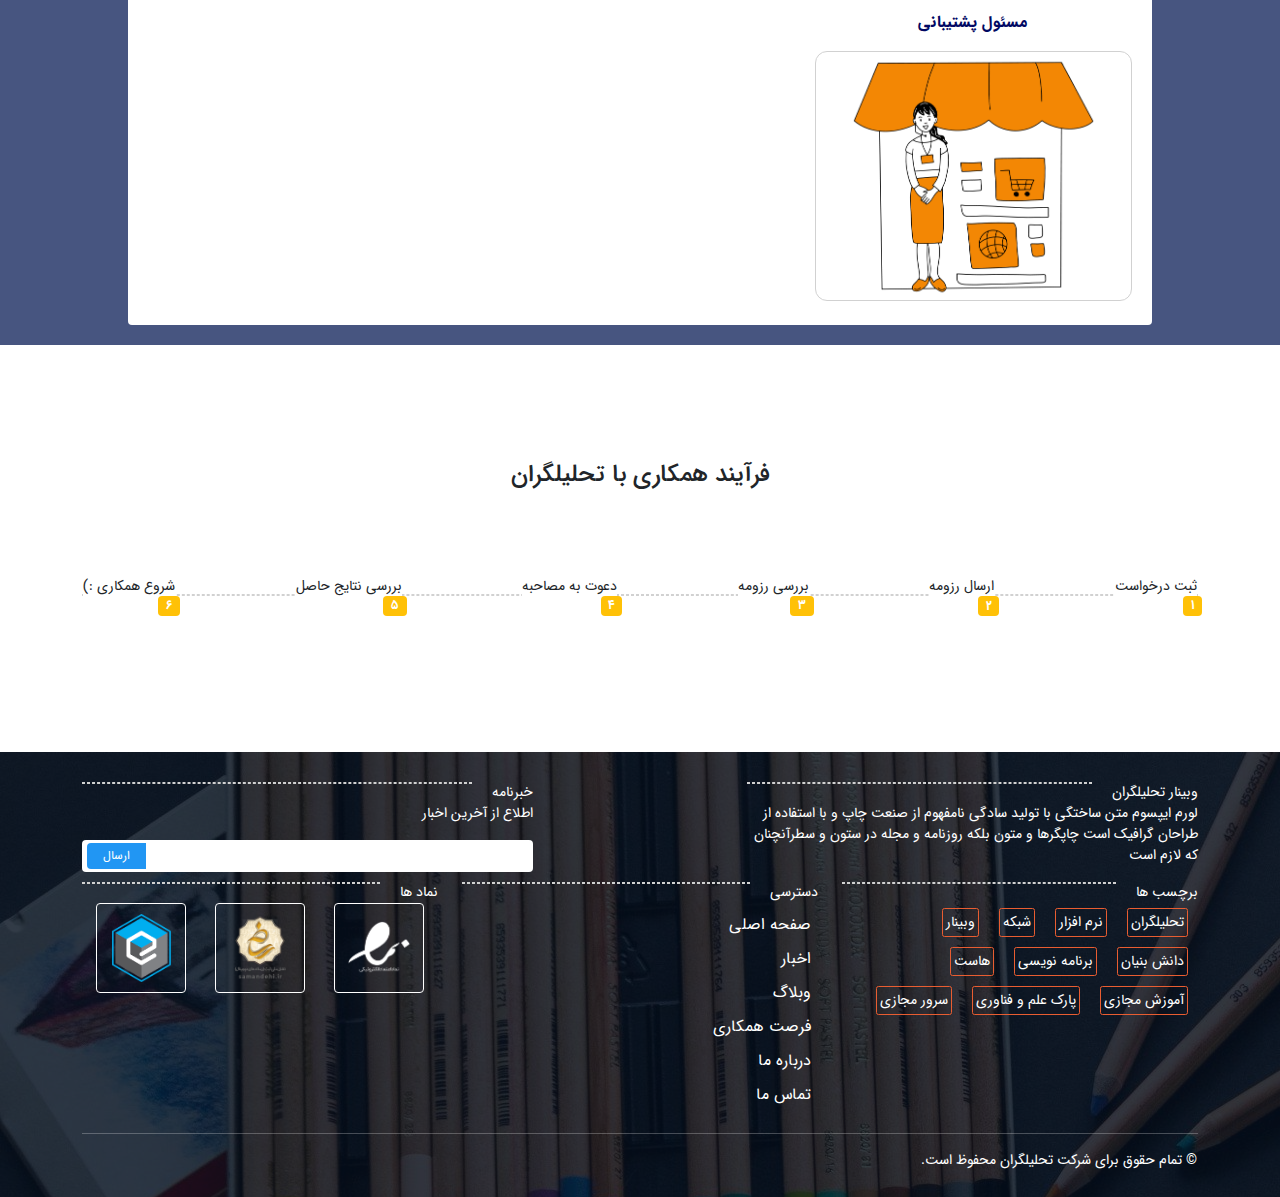
<file: Job_Opportunity-list.html>
<html lang="en">

<head>
    <title>فرصت های همکاری-تحلیلگران</title>
    <meta charset="UTF-8">
    <meta name="viewport" content="width=device-width, initial-scale=1">
    <link rel="stylesheet" href="./css/Styles-main.min.css">
    <link rel="stylesheet" href="./css/bootstrap/bootstrap.css">
    <link rel="stylesheet" href="./css/OwlCarousel/owl.carousel.css">
    <link rel="stylesheet" href="./css/OwlCarousel/owl.theme.default.css">
    <link rel="stylesheet" href="https://cdn.jsdelivr.net/npm/bootstrap-icons@1.7.2/font/bootstrap-icons.css">
    <!--font styles-->
    <style>
        @font-face {
            font-family: IRANSans;
            font-style: normal;
            font-weight: bold;
            src: url("./assets/fonts/IranSans_WEB-eot/IRANSansWeb\(FaNum\)_Bold.eot");
            src: url("./assets/fonts/IranSans_WEB-woff2/IRANSansWeb\(FaNum\)_Bold.woff2") format("woff2"), url("./assets/fonts/IranSans_WEB-woff/IRANSansWeb\(FaNum\)_Bold.woff") format("woff"), url("./assets/fonts/IranSans_WEB-ttf/IRANSansWeb\(FaNum\)_Bold.ttf") format("truetype");
        }
    
        @font-face {
            font-family: IRANSans;
            font-style: normal;
            font-weight: 500;
            src: url("./assets/fonts/IranSans_WEB-eot/IRANSansWeb\(FaNum\)_Medium.eot");
            src: url("./assets/fonts/IranSans_WEB-woff2/IRANSansWeb\(FaNum\)_Medium.woff2") format("woff2"), url("./assets/fonts/IranSans_WEB-woff/IRANSansWeb\(FaNum\)_Medium.woff") format("woff"), url("./assets/fonts/IranSans_WEB-ttf/IRANSansWeb\(FaNum\)_Medium.ttf") format("truetype");
        }
    
        @font-face {
            font-family: IRANSans;
            font-style: normal;
            font-weight: 300;
            src: url("./assets/fonts/IranSans_WEB-eot/IRANSansWeb\(FaNum\)_Light.eot");
            src: url("./assets/fonts/IranSans_WEB-woff2/IRANSansWeb\(FaNum\)_Light.woff2") format("woff2"), url("./assets/fonts/IranSans_WEB-woff/IRANSansWeb\(FaNum\)_Light.woff") format("woff"), url("./assets/fonts/IranSans_WEB-ttf/IRANSansWeb\(FaNum\)_Light.ttf") format("truetype");
        }
    
        @font-face {
            font-family: IRANSans;
            font-style: normal;
            font-weight: normal;
            src: url("./assets/fonts/IranSans_WEB-eot/IRANSansWeb\(FaNum\).eot");
            src: url("./assets/fonts/IranSans_WEB-woff2/IRANSansWeb\(FaNum\).woff2") format("woff2"), url("./assets/fonts/IranSans_WEB-woff/IRANSansWeb\(FaNum\).woff") format("woff"), url("./assets/fonts/IranSans_WEB-ttf/IRANSansWeb\(FaNum\).ttf") format("truetype");
        }
    
        body {
            font-family: IRANSans, Fallback, sans-serif !important;
            padding: 0 0;
            margin: 0 0;
            overflow-x: hidden !important;
            direction: rtl !important;
        }
    </style>
    <!--font styles-->
</head>

<body>
    <!-------------- PreLoader-------------->
    <div class="preload" id="preloader">

        <lord-icon src="https://cdn.lordicon.com/yqbqexfk.json" trigger="loop" delay="300"
            colors="primary:#2ba9dc,secondary:#e95d31" stroke="69" style="width:250px;height:250px">
        </lord-icon>
    </div>
    <!-------------- Header-------------->
    <header class="position-relative">
        <section class="header-top_bar-Index" id="header-top_bar">
            <div class="container-fluid container-lg">
                <div class="row">
                    <div class="col-12 pt-2 pb-2 d-flex top_bar">
                        <div class="col-10 main-logo-container">
                            <a href="./index.html"><img src="./assets/img/logo.png" class="main-logo"
                                    alt="تحلیلگران"></a>
                        </div>
                        <div class="col-2 d-none d-lg-flex justify-content-around align-items-center">
                            <div class="header-icon-holder position-relative">
                                <i class="bi bi-search" id="search_icon"></i>
                                <div class="search_box position-absolute " id="search_box">
                                    <form class="search_box-form">
                                        <input type="text" placeholder="جستجو" class="p-1">
                                        <button type="button" class="p-1 px-2"><i class="bi bi-search"></i></button>
                                    </form>
                                </div>
                            </div>
                            <div class="header-icon-holder position-relative d-none">
                                <i class="bi bi-cart" id="cart-icon"></i>
                                <div class="header-cart position-absolute" id="header-cart">
                                    <div
                                        class="header-cart_item text-center d-flex justify-content-center align-items-center">
                                        <p>سبد خرید شما خالی است</p>
                                    </div>
                                </div>
                            </div>
                            <div class="header-icon-holder position-relative d-none">
                                <i class="bi bi-person" id="login-icon" style="font-size: 20px;"></i>
                                <div class="header-login position-absolute" id="header-login">
                                    <article>
                                        <p class="p-0 m-0 mb-2">ایمیل</p>
                                        <form>
                                            <input type="email" class="w-100 p-1">
                                        </form>
                                    </article>
                                    <article class="mt-3">
                                        <p class="p-0 m-0 mb-2">گذرواژه</p>
                                        <form>
                                            <input type="password" class="w-100 p-1">
                                        </form>
                                    </article>
                                    <article class="w-100 d-flex mt-4">
                                        <div class="ms-2 pt-1"><input type="checkbox"></div>
                                        <div>
                                            <p>مرا به خاطر بسپار</p>
                                        </div>
                                    </article>
                                    <article>
                                        <a href="#"><button type="button" class="w-100 p-2">ورود</button></a>
                                        <a href="#"><button type="button" class="w-100 p-2 mt-3">ثبت نام</button></a>
                                    </article>
                                </div>
                            </div>
                        </div>
                        <div class="col-2 d-flex d-lg-none pt-3">
                            <div class="burger-menu-icon">
                                <i class="bi bi-justify" id="burger-icon"></i>
                            </div>
                        </div>
                    </div>
                </div>
            </div>
        </section>
        <section class="header-bottom_bar-Index d-lg-block mt-lg-0 mt-1" id="header-bottom_bar">
            <div class="container">
                <div class="row">
                    <div class="col-12 p-0 bottom_bar">
                        <ul class=" p-0 pe-3">
                            <li><a href="./index.html">صفحه اصلی</a></li>
                            <li>
                                <a href="#">شتاب دهنده</a>
                                <i class="bi bi-chevron-down me-2 chevron_down"></i>
                                <ul class="sub-menu_layer">
                                    <li><a href="#">زیر سطح ۱</a></li>
                                    <li><a href="#">زیر سطح ۱</a></li>
                                    <li><a href="#">زیر سطح ۱</a></li>
                                    <li><a href="#">زیر سطح ۱</a></li>
                                </ul>
                            </li>
                            <li>
                                <a href="#">پردیس</a>
                            </li>
                            <li>
                                <a href="#">تخته وب</a>
                                <i class="bi bi-chevron-down me-2 chevron_down"></i>
                                <ul class="sub-menu_layer">
                                    <li><a href="#">زیر سطح ۱</a></li>
                                    <li><a href="#">زیر سطح ۱</a></li>
                                    <li><a href="#">زیر سطح ۱</a></li>
                                    <li><a href="#">زیر سطح ۱</a></li>
                                </ul>
                            </li>
                            <li>
                                <a href="#">TLMS</a>
                            </li>
                            <li>
                                <a href="./About__Us.html">درباره ما</a>
                            </li>
                            <li>
                                <a href="./Contact__Us.html">تماس با ما</a>
                            </li>
                        </ul>
                    </div>
                </div>
            </div>
        </section>
        <section class="header-menu_Scroll pb-sm-1 pt-sm-2 pb-0 pt-0 d-none" id="header-menu_Scroll">
            <div class="container-fluid">
                <div class="row">
                    <div class="menu_scroll d-flex p-0 ">
                        <div class="col-lg-2 col-3 ms-3">
                            <a href="./index.html"><img src="./assets/img/logo.png" class="main-logo"
                                    alt="تحلیلگران"></a>
                        </div>
                        <div class="col-7 me-5 d-lg-block d-none pt-4">
                            <div class="col-12 p-0">
                                <ul class=" p-0 pe-0 m-0">
                                    <li><a href="./index.html">صفحه اصلی</a></li>
                                    <li>
                                        <a href="#">شتاب دهنده</a>
                                        <i class="bi bi-chevron-down me-2 chevron_down"></i>
                                        <ul class="sub-menu_layer">
                                            <li><a href="#">زیر سطح ۱</a></li>
                                            <li><a href="#">زیر سطح ۱</a></li>
                                            <li><a href="#">زیر سطح ۱</a></li>
                                            <li><a href="#">زیر سطح ۱</a></li>
                                        </ul>
                                    </li>
                                    <li><a href="#">پردیس</a></li>
                                    <li>
                                        <a href="#">تخته وب</a>
                                        <i class="bi bi-chevron-down me-2 chevron_down"></i>
                                        <ul class="sub-menu_layer">
                                            <li><a href="#">زیر سطح ۱</a></li>
                                            <li><a href="#">زیر سطح ۱</a></li>
                                            <li><a href="#">زیر سطح ۱</a></li>
                                            <li><a href="#">زیر سطح ۱</a></li>
                                        </ul>
                                    </li>
                                    <li><a href="#">TLMS</a></li>
                                    <li><a href="./About__Us.html">درباره ما</a></li>
                                    <li><a href="./Contact__Us.html">تماس با ما</a></li>
                                </ul>
                            </div>
                        </div>
                        <div class="col-3 d-none d-lg-flex justify-content-start align-items-center">
                            <div class="header-icon-holder ms-4 position-relative">
                                <i class="bi bi-search" id="search_icon-scroll"></i>
                                <div class="search_box position-absolute " id="search_box-scroll">
                                    <form class="search_box-form">
                                        <input type="text" placeholder="جستجو" class="p-1">
                                        <button type="button" class="p-1 px-2"><i class="bi bi-search"></i></button>
                                    </form>
                                </div>
                            </div>
                        </div>
                        <div class="col-9 d-flex d-lg-none justify-content-end ps-5 pt-3">
                            <div class="burger-menu-icon">
                                <i class="bi bi-justify" id="burger-icon-Scroll"></i>
                            </div>
                        </div>
                    </div>
                </div>
            </div>
        </section>
        <div class="burger-menu-container" id="burger-menu-container">
            <div class="burger-close">
                <i class="bi bi-x" id="burger-close-icon"></i>
            </div>
            <div class="burger-search">
                <input type="text" placeholder="ورود واژه کلیدی...">
                <a href="#"><button><i class="bi bi-search"></i></button></a>
            </div>
            <div class="burger-navs">
                <ul class="burger-main-navs">
                    <li class="burger-home">
                        <a href="./index.html">خانه</a>
                    </li>
                    <li class="burger-weblog">
                        <span class="main-link">
                            <a href="#">وبلاگ</a>
                        </span>
                    </li>
                    <li class="burger-shetabdahandeh" id="burger-shetabdahandeh">
                        <span class="main-link">
                            <a href="#">شتاب دهنده</a>
                            <i class="bi bi-plus"></i>
                        </span>
                        <ul class="Burger_sub-menu_layer" id="Shetab_sub">
                            <li><a href="#">زیر سطح </a></li>
                            <li><a href="#">زیر سطح </a></li>
                            <li><a href="#">زیر سطح </a></li>
                            <li><a href="#">زیر سطح </a></li>
                        </ul>
                    </li>
                    <li class="burger-pardis">
                        <span class="main-link">
                            <a href="#">پردیس</a>
                        </span>
                    </li>
                    <li class="burger-Takhteh_web" id="burger-Takhteh_web">
                        <span class="main-link">
                            <a href="#">تخته وب</a>
                            <i class="bi bi-plus"></i>
                        </span>
                        <ul class="Burger_sub-menu_layer" id="Takhteh_sub">
                            <li><a href="#">زیر سطح </a></li>
                            <li><a href="#">زیر سطح </a></li>
                            <li><a href="#">زیر سطح </a></li>
                            <li><a href="#">زیر سطح </a></li>
                        </ul>
                    </li>
                    <li class="burger-TLMS">
                        <span class="main-link">
                            <a href="#">آموزش مجازی (TLMS)</a>
                        </span>
                    </li>
                    <li class="burger-contact-us">
                        <a href="./About__Us.html">درباره ما</a>
                    </li>
                    <li class="burger-contact-us">
                        <a href="./Contact__Us.html">تماس با ما</a>
                    </li>
                </ul>
            </div>
        </div>
    </header>
    <!-------------- Main-------------->
    <main>
        <section class="head_pagination mt-1 p-4" style="background-image: url('./assets/img/5172658.jpg');">
            <div class="container">
                <div class="row">
                    <div class="Main_title col-12">
                        <h2>فرصت های همکاری</h2>
                    </div>
                    <div class="pagination col-12 d-flex mt-4">
                        <div class="ms-3 d-flex"><a href="./index.html" class="ms-2">صفحه اصلی</a><i
                                class="bi bi-chevron-left mt-1"></i></div>
                        <div>
                            <p>فرصت های همکاری</p>
                        </div>
                    </div>
                </div>
            </div>
        </section>
        <section class="Our_Value mt-5">
            <div class="container">
                <div class="row">
                    <div class="Value_Context col-lg-6 col-12 p-5">
                        <div class="Title col-12 d-flex justify-content-start align-items-center">
                            <div class="value-title-logo">
                                <img src="./assets/img/icon.png" class="rounded-pill w-100" alt="تحلیلگران">
                            </div>
                            <div class="value-title-text me-2 pt-2">
                                <h4>هویت ما ، ارزش ما</h4>
                            </div>
                        </div>
                        <div class="Context col-12 mt-3">
                            <p>لورم ایپسوم متن ساختگی با تولید سادگی نامفهوم از صنعت چاپ و با استفاده از طراحان گرافیک
                                است چاپگرها و متون بلکه روزنامه و مجله در ستون و سطرآنچنان که لازم است و برای شرایط فعلی
                                تکنولوژی مورد نیاز و کاربردهای متنوع با هدف بهبود ابزارهای کاربردی می باشد کتابهای زیادی
                                در شصت و سه درصد گذشته حال و آینده شناخت فراوان جامعه و متخصصان را می طلبد تا با نرم
                                افزارها شناخت بیشتری را برای طراحان رایانه ای علی الخصوص طراحان خلاقی</p>
                        </div>
                    </div>
                    <div class="Value_Logo col-lg-6 col-12 d-flex flex-lg-nowrap flex-wrap pt-5">
                        <div class="column col-lg-6 col-12 text-center">
                            <div class="Logo_item col-12 p-3">
                                <lord-icon src="https://cdn.lordicon.com/zpxybbhl.json" trigger="loop" delay="2000"
                                    colors="primary:#000863,secondary:#ff197f" style="width:80px;height:80px">
                                </lord-icon>
                                <h6 class="mt-2">لورم ایپسوم متن ساختگی</h6>
                            </div>
                            <div class="Logo_item col-12 p-3">
                                <lord-icon src="https://cdn.lordicon.com/kbtmbyzy.json" trigger="loop" delay="2000"
                                    colors="primary:#000863,secondary:#ff197f" style="width:80px;height:80px">
                                </lord-icon>
                                <h6 class="mt-2">لورم ایپسوم متن ساختگی</h6>
                            </div>
                        </div>
                        <div class="column col-lg-6 col-12 text-center">
                            <div class="Logo_item col-12 p-3">
                                <lord-icon src="https://cdn.lordicon.com/gqdnbnwt.json" trigger="loop" delay="2000"
                                    colors="primary:#000863,secondary:#ff197f" style="width:80px;height:80px">
                                </lord-icon>
                                <h6 class="mt-2">لورم ایپسوم متن ساختگی</h6>
                            </div>
                            <div class="Logo_item col-12 p-3">
                                <lord-icon src="https://cdn.lordicon.com/fqrjldna.json" trigger="loop" delay="2000"
                                    colors="primary:#000863,secondary:#ff197f" style="width:80px;height:80px">
                                </lord-icon>
                                <h6 class="mt-2">لورم ایپسوم متن ساختگی</h6>
                            </div>
                        </div>
                    </div>
                </div>
            </div>
        </section>
        <section class="Our_Work_Culture">
            <div class="container">
                <div class="row">
                    <div class="Culture_Header col-12 text-center">
                        <h3>فرهنگ کاری ما</h3>
                        <p>لورم ایپسوم متن ساختگی با تولید سادگی نامفهوم از صنعت چاپ و با استفاده از طراحان گرافیک است
                        </p>
                    </div>
                    <div class="Culture_Icons mt-4 d-flex justify-content-center flex-lg-nowrap flex-wrap p-0">
                        <div class="col-lg-2 col-sm-6 col-12">
                            <lord-icon src="https://cdn.lordicon.com/tvyxmjyo.json" trigger="loop-on-hover" delay="1000"
                                colors="primary:#000836,secondary:#FF197F" style="width:70px;height:70px">
                            </lord-icon>
                            <p>لورم ایپسوم متن</p>
                        </div>
                        <div class="col-lg-2 col-sm-6 col-12">
                            <lord-icon src="https://cdn.lordicon.com/ybfcwnqv.json" trigger="loop-on-hover" delay="1000"
                                colors="primary:#000836,secondary:#FF197F" style="width:70px;height:70px">
                            </lord-icon>
                            <p>لورم ایپسوم متن</p>
                        </div>
                        <div class="col-lg-2 col-sm-6 col-12">
                            <lord-icon src="https://cdn.lordicon.com/jvucoldz.json" trigger="loop-on-hover" delay="1000"
                                colors="primary:#000836,secondary:#FF197F" style="width:70px;height:70px">
                            </lord-icon>
                            <p>لورم ایپسوم متن</p>
                        </div>
                        <div class="col-lg-2 col-sm-6 col-12">
                            <lord-icon src="https://cdn.lordicon.com/yyecauzv.json" trigger="loop-on-hover" delay="1000"
                                colors="primary:#000836,secondary:#FF197F" style="width:70px;height:70px">
                            </lord-icon>
                            <p>لورم ایپسوم متن</p>
                        </div>
                        <div class="col-lg-2 col-sm-6 col-12">
                            <lord-icon src="https://cdn.lordicon.com/bccqzuyr.json" trigger="loop-on-hover" delay="1000"
                                colors="primary:#000836,secondary:#FF197F" style="width:70px;height:70px">
                            </lord-icon>
                            <p>لورم ایپسوم متن</p>
                        </div>
                        <div class="col-lg-2 col-sm-6 col-12">
                            <lord-icon src="https://cdn.lordicon.com/huwchbks.json" trigger="loop-on-hover" delay="1000"
                                colors="primary:#000836,secondary:#FF197F" style="width:70px;height:70px">
                            </lord-icon>
                            <p>لورم ایپسوم متن</p>
                        </div>
                    </div>
                </div>
            </div>
        </section>
        <section class="Job_Opportunity">
            <div class="container-fluid">
                <div class="row">
                    <div class="Opportunity_Title col-12 text-center text-white p-3">
                        <h4>فرصت های همکاری</h4>
                        <p>لورم ایپسوم متن ساختگی با تولید سادگی نامفهوم از صنعت چاپ و با استفاده از طراحان گرافیک است
                        </p>
                    </div>
                    <div class="Opportunity_Content bg-white rounded mt-4 d-flex flex-wrap justify-content-start mx-auto py-3">
                        <a href="./Front_End-Job.html" class="col-lg-4 col-md-6 col-12 text-center text-white">
                            <p class="fw-bold">برنامه نویس Front-End</p>
                            <div class="Opportunity_Item m-2">
                                <div class="Item_Image">
                                    <img src="./assets/img/front_end.png" alt="فرانت اند">
                                </div>
                                <div class="Item_context text-white text-end p-4">
                                    <p>
                                        لورم ایپسوم متن ساختگی با تولید سادگی نامفهوم از صنعت چاپ و با استفاده از طراحان
                                        گرافیک است چاپگرها و متون بلکه روزنامه و مجله در ستون و سطرآنچنان که لازم است
                                    </p>
                                    <nav class="mt-5">اطلاعات بیشتر</nav>
                                </div>
                            </div>
                        </a>
                        <a href="#" class="col-lg-4 col-md-6 col-12 text-white text-center">
                            <p class="fw-bold">کارشناس سئو</p>
                            <div class="Opportunity_Item m-2">
                                <div class="Item_Image"><img src="./assets/img/Seo.png" alt="کارشناس سئو"></div>
                                <div class="Item_context text-white text-end p-4">
                                    <p>لورم ایپسوم متن ساختگی با تولید سادگی نامفهوم از صنعت چاپ و با استفاده از طراحان
                                        گرافیک است چاپگرها و متون بلکه روزنامه و مجله در ستون و سطرآنچنان که لازم است
                                    </p>
                                    <nav class="mt-5">اطلاعات بیشتر</nav>
                                </div>
                            </div>
                        </a>
                        <a href="#" class="col-lg-4 col-md-6 col-12 text-center text-white">
                            <p class="fw-bold">مدیر بخش</p>
                            <div class="Opportunity_Item m-2">
                                <div class="Item_Image"><img src="./assets/img/Ceo.png" alt="مدیر بخش"></div>
                                <div class="Item_context text-white text-end p-4">
                                    <p>لورم ایپسوم متن ساختگی با تولید سادگی نامفهوم از صنعت چاپ و با استفاده از طراحان
                                        گرافیک است چاپگرها و متون بلکه روزنامه و مجله در ستون و سطرآنچنان که لازم است
                                    </p>
                                    <nav class="mt-5">اطلاعات بیشتر</nav>
                                </div>
                            </div>
                        </a>
                        <a href="#" class="col-lg-4 col-md-6 col-12 text-center text-white">
                            <p class="fw-bold">مسئول پشتیبانی</p>
                            <div class="Opportunity_Item m-2">
                                <div class="Item_Image"><img src="./assets/img/support.png" alt="مسئول پشتیبانی"></div>
                                <div class="Item_context text-white text-end p-4">
                                    <p>لورم ایپسوم متن ساختگی با تولید سادگی نامفهوم از صنعت چاپ و با استفاده از طراحان
                                        گرافیک است چاپگرها و متون بلکه روزنامه و مجله در ستون و سطرآنچنان که لازم است
                                    </p>
                                    <nav class="mt-5">اطلاعات بیشتر</nav>
                                </div>
                            </div>
                        </a>
                    </div>
                </div>
            </div>
        </section>
        <section class="Employment_Path">
            <div class="container">
                <div class="row">
                    <div class="Path_Header col-12 text-center">
                        <h4>فرآیند همکاری با تحلیلگران</h4>
                    </div>
                    <div class="Path_Content">
                        <div class="Path col-12 d-flex justify-content-between align-items-center p-0">
                            <div class="Path_Items bg-white rounded">
                                <span class="badge bg-warning">1</span>
                                <lord-icon src="https://cdn.lordicon.com/puvaffet.json" trigger="loop-on-hover" delay="500"
                                    colors="primary:#000863,secondary:#ff197f" style="width:45px;height:45px">
                                </lord-icon>
                                <p>ثبت درخواست</p>
                            </div>
                            <div class="Path_Items bg-white rounded">
                                <span class="badge bg-warning">2</span>
                                <lord-icon src="https://cdn.lordicon.com/udwhdpod.json" trigger="loop-on-hover"
                                    colors="primary:#000863,secondary:#ff197f" style="width:45px;height:45px">
                                </lord-icon>
                                <p>ارسال رزومه</p>
                            </div>
                            <div class="Path_Items bg-white rounded">
                                <span class="badge bg-warning">3</span>
                                <lord-icon src="https://cdn.lordicon.com/msoeawqm.json" trigger="loop-on-hover" delay="500"
                                    colors="primary:#000863,secondary:#ff197f" style="width:45px;height:45px">
                                </lord-icon>
                                <p>بررسی رزومه</p>
                            </div>
                            <div class="Path_Items bg-white rounded">
                                <span class="badge bg-warning">4</span>
                                <lord-icon src="https://cdn.lordicon.com/eszyyflr.json" trigger="loop-on-hover" delay="500"
                                    colors="primary:#000863,secondary:#ff197f" style="width:45px;height:45px">
                                </lord-icon>
                                <p>دعوت به مصاحبه</p>
                            </div>
                            <div class="Path_Items bg-white rounded">
                                <span class="badge bg-warning">5</span>
                                <lord-icon src="https://cdn.lordicon.com/nocovwne.json" trigger="loop-on-hover" delay="500"
                                    colors="primary:#000863,secondary:#ff197f" style="width:45px;height:45px">
                                </lord-icon>
                                <p>بررسی نتایج حاصل</p>
                            </div>
                            <div class="Path_Items bg-white rounded">
                                <span class="badge bg-warning">6</span>
                                <lord-icon src="https://cdn.lordicon.com/jvihlqtw.json" trigger="loop-on-hover" delay="500"
                                    colors="primary:#000863,secondary:#000863" style="width:45px;height:45px">
                                </lord-icon>
                                <p>شروع همکاری :)</p>
                            </div>
                        </div>
                    </div>
                </div>
            </div>
        </section>
    </main>
    <!-------------- Footer-------------->
    <footer style="background-image: url('./assets/img/footer_bg.jpg');">
        <section class="Footer" style="background-color: #040f1dd0;background-attachment: fixed;">
            <div class="container">
                <div class="row d-flex">
                    <div class="col-lg-5 col-md-6 col-12 mt-5 mt-md-0">
                        <div class="d-flex footer-title-seprators">
                            <p>وبینار تحلیلگران</p><span></span>
                        </div>
                        <div class="d-flex">
                            <div><a href="./index.html">
                                    <script src="https://cdn.lordicon.com/libs/mssddfmo/lord-icon-2.1.0.js"></script>
                                    <lord-icon src="https://cdn.lordicon.com/smeqxwcv.json" trigger="loop" delay="3000"
                                        colors="primary:#2ba9dc,secondary:#e95d31" stroke="25"
                                        style="width:130px;height:100px;transform: translateY(-20px);">
                                    </lord-icon>
                                </a></div>
                            <div>
                                <p>لورم ایپسوم متن ساختگی با تولید سادگی نامفهوم از صنعت چاپ و با استفاده از طراحان
                                    گرافیک است چاپگرها و متون بلکه روزنامه و مجله در ستون و سطرآنچنان که لازم است</p>
                            </div>
                        </div>
                    </div>
                    <div class="col-2 d-none d-lg-block"></div>
                    <div class="col-lg-5 col-md-6 col-12 mt-5 mt-md-0">
                        <div class="d-flex footer-title-seprators">
                            <p>خبرنامه</p><span></span>
                        </div>
                        <div class="GetNews">
                            <div>
                                <p>اطلاع از آخرین اخبار</p>
                            </div>
                            <div class="d-flex position-relative">
                                <input class="getnews_input rounded-end rounded-start" type="email">
                                <button id="getnews_btn" class="rounded-start" type="submit">ارسال</button>
                            </div>
                        </div>
                    </div>
                </div>
                <div class="row d-flex flex-wrap flex-lg-nowrap">
                    <div class="col-lg-4 col-md-6 col12 mt-5 mt-md-0">
                        <div class="d-flex footer-title-seprators">
                            <p>برچسب ها</p><span></span>
                        </div>
                        <div class="d-flex flex-wrap Tags">
                            <p href="#">تحلیلگران</p>
                            <p>نرم افزار</p>
                            <p>شبکه</p>
                            <p>وبینار</p>
                            <p>دانش بنیان</p>
                            <p>برنامه نویسی</p>
                            <p>هاست</p>
                            <p>آموزش مجازی</p>
                            <p>پارک علم و فناوری</p>
                            <p>سرور مجازی</p>
                        </div>
                    </div>
                    <div class="col-lg-4 col-md-6 col12 mt-5 mt-md-0">
                        <div class="d-flex footer-title-seprators">
                            <p>دسترسی</p><span></span>
                        </div>
                        <div class="accessibility">
                            <a href="./index.html"> <span class="link-arrow"></span> صفحه اصلی</a>
                            <a href="./News_List.html"> <span class="link-arrow"></span> اخبار</a>
                            <a href="./blog-list.html"> <span class="link-arrow"></span> وبلاگ</a>
                            <a href="./Job_Opportunity-list.html"> <span class="link-arrow"></span> فرصت همکاری</a>
                            <a href="./About__Us.html"> <span class="link-arrow"></span> درباره ما</a>
                            <a href="./Contact__Us.html"> <span class="link-arrow"></span> تماس ما</a>
                        </div>
                    </div>
                    <div class="col-lg-4 col-md-6 col12 mt-5 mt-md-0">
                        <div class="d-flex footer-title-seprators">
                            <p>نماد ها</p><span></span>
                        </div>
                        <div class="samples d-flex justify-content-around flex-wrap">
                            <a href="#"><img src="./assets/img/Enamad.png" alt="نماد اعتماد الکترونیکی"></a>
                            <a href="#"><img src="./assets/img/samandehi.png" alt="نشان ثبت اعتماد الکترونیکی"></a>
                            <a href="#"><img src="./assets/img/logo (1).png" alt="عضو اتحادیه کسب و کار های مجازی"></a>
                        </div>
                    </div>
                </div>
                <hr>
                <section class="copyrights">
                    <p> © تمام حقوق برای شرکت تحلیلگران محفوظ است.</p>
                </section>
            </div>
        </section>
    </footer>
    <!-------------- Scripts-------------->
    <script src="./assets/js/jQuery/jQuery.js"></script>
    <script src="./assets/js/bootstrap/bootstrap.js"></script>
    <script src="./assets/js/OwlCarousel/owl.carousel.js"></script>
    <script src="./assets/js/main.js"></script>
    <script src="https://cdn.lordicon.com/libs/mssddfmo/lord-icon-2.1.0.js"></script>
</body>

</html>
</file>
<file: css/Styles-main.min.css>
@font-face {
    font-family: IRANSans;
    font-style: normal;
    font-weight: bold;
    src: url("../../../assets/fonts/IranSans_WEB-eot/IRANSansWeb(FaNum)_Bold.eot");
    src: url("../../../assets/fonts/IranSans_WEB-woff2/IRANSansWeb(FaNum)_Bold.woff2") format("woff2"), url("../../../assets/fonts/IranSans_WEB-woff/IRANSansWeb(FaNum)_Bold.woff") format("woff"), url("../../../assets/fonts/IranSans_WEB-ttf/IRANSansWeb(FaNum)_Bold.ttf") format("truetype")
}

@font-face {
    font-family: IRANSans;
    font-style: normal;
    font-weight: 500;
    src: url("../../../assets/fonts/IranSans_WEB-eot/IRANSansWeb(FaNum)_Medium.eot");
    src: url("../../../assets/fonts/IranSans_WEB-woff2/IRANSansWeb(FaNum)_Medium.woff2") format("woff2"), url("../../../assets/fonts/IranSans_WEB-woff/IRANSansWeb(FaNum)_Medium.woff") format("woff"), url("../../../assets/fonts/IranSans_WEB-ttf/IRANSansWeb(FaNum)_Medium.ttf") format("truetype")
}

@font-face {
    font-family: IRANSans;
    font-style: normal;
    font-weight: 300;
    src: url("../../../assets/fonts/IranSans_WEB-eot/IRANSansWeb(FaNum)_Light.eot");
    src: url("../../../assets/fonts/IranSans_WEB-woff2/IRANSansWeb(FaNum)_Light.woff2") format("woff2"), url("../../../assets/fonts/IranSans_WEB-woff/IRANSansWeb(FaNum)_Light.woff") format("woff"), url("../../../assets/fonts/IranSans_WEB-ttf/IRANSansWeb(FaNum)_Light.ttf") format("truetype")
}

@font-face {
    font-family: IRANSans;
    font-style: normal;
    font-weight: normal;
    src: url("../../../assets/fonts/IranSans_WEB-eot/IRANSansWeb(FaNum).eot");
    src: url("../../../assets/fonts/IranSans_WEB-woff2/IRANSansWeb(FaNum).woff2") format("woff2"), url("../../../assets/fonts/IranSans_WEB-woff/IRANSansWeb(FaNum).woff") format("woff"), url("../../../assets/fonts/IranSans_WEB-ttf/IRANSansWeb(FaNum).ttf") format("truetype")
}

body {
    font-family: IRANSans, Fallback, sans-serif !important;
    padding: 0 0;
    margin: 0 0;
    overflow-x: hidden !important;
    direction: rtl !important
}

* {
    font-family: IRANSans, Fallback, sans-serif !important;
    -webkit-user-select: none;
    -moz-user-select: none;
    -ms-user-select: none;
    user-select: none
}

html {
    scroll-behavior: smooth
}

a {
    text-decoration: none !important
}

a:hover {
    text-decoration: none !important
}

li {
    list-style-type: none
}

.sticky {
    position: fixed !important;
    -webkit-animation: animateScroll .25s;
    animation: animateScroll .25s
}

@-webkit-keyframes animateScroll {
    from {
        -webkit-transform: translateY(-10rem);
        transform: translateY(-10rem)
    }

    to {
        -webkit-transform: translateY(0);
        transform: translateY(0)
    }
}

@keyframes animateScroll {
    from {
        -webkit-transform: translateY(-10rem);
        transform: translateY(-10rem)
    }

    to {
        -webkit-transform: translateY(0);
        transform: translateY(0)
    }
}

.fixed {
    position: fixed !important
}

.animate-dropDown {
    -webkit-animation: DropDown .3s;
    animation: DropDown .3s
}

@-webkit-keyframes DropDown {
    0% {
        height: 0;
        padding: 0 0
    }

    10% {
        height: 6.8px;
        padding: .1rem 1rem
    }

    20% {
        height: 13.6px;
        padding: .2rem 1rem
    }

    30% {
        height: 20.4px;
        padding: .3rem 1rem
    }

    40% {
        height: 27.2px;
        padding: .4rem 1rem
    }

    50% {
        height: 34px;
        padding: .5rem 1rem
    }

    60% {
        height: 40.8px;
        padding: .6rem 1rem
    }

    70% {
        height: 47.6px;
        padding: .7rem 1rem
    }

    80% {
        height: 54.4px;
        padding: .8rem 1rem
    }

    90% {
        height: 61.2px;
        padding: .9rem 1rem
    }

    100% {
        height: inherit;
        padding: 1rem 1rem
    }
}

@keyframes DropDown {
    0% {
        height: 0;
        padding: 0 0
    }

    10% {
        height: 6.8px;
        padding: .1rem 1rem
    }

    20% {
        height: 13.6px;
        padding: .2rem 1rem
    }

    30% {
        height: 20.4px;
        padding: .3rem 1rem
    }

    40% {
        height: 27.2px;
        padding: .4rem 1rem
    }

    50% {
        height: 34px;
        padding: .5rem 1rem
    }

    60% {
        height: 40.8px;
        padding: .6rem 1rem
    }

    70% {
        height: 47.6px;
        padding: .7rem 1rem
    }

    80% {
        height: 54.4px;
        padding: .8rem 1rem
    }

    90% {
        height: 61.2px;
        padding: .9rem 1rem
    }

    100% {
        height: inherit;
        padding: 1rem 1rem
    }
}

.animate-cartDrop {
    -webkit-animation: CartDrop .3s;
    animation: CartDrop .3s
}

@-webkit-keyframes CartDrop {
    0% {
        height: 0px;
        padding: 0rem 0
    }

    10% {
        height: 5.5px;
        padding: .1rem 0
    }

    20% {
        height: 11px;
        padding: .2rem 0
    }

    30% {
        height: 16.5px;
        padding: .3rem 0
    }

    40% {
        height: 22px;
        padding: .4rem 0
    }

    50% {
        height: 27.5px;
        padding: .5rem 0
    }

    60% {
        height: 33px;
        padding: .6rem 0
    }

    70% {
        height: 38.5px;
        padding: .7rem 0
    }

    80% {
        height: 44px;
        padding: .8rem 0
    }

    90% {
        height: 49.5px;
        padding: .9rem 0
    }

    100% {
        height: inherit;
        padding: 1rem 0
    }
}

@keyframes CartDrop {
    0% {
        height: 0px;
        padding: 0rem 0
    }

    10% {
        height: 5.5px;
        padding: .1rem 0
    }

    20% {
        height: 11px;
        padding: .2rem 0
    }

    30% {
        height: 16.5px;
        padding: .3rem 0
    }

    40% {
        height: 22px;
        padding: .4rem 0
    }

    50% {
        height: 27.5px;
        padding: .5rem 0
    }

    60% {
        height: 33px;
        padding: .6rem 0
    }

    70% {
        height: 38.5px;
        padding: .7rem 0
    }

    80% {
        height: 44px;
        padding: .8rem 0
    }

    90% {
        height: 49.5px;
        padding: .9rem 0
    }

    100% {
        height: inherit;
        padding: 1rem 0
    }
}

.animate-loginDrop {
    -webkit-animation: LoginDrop .3s;
    animation: LoginDrop .3s
}

@-webkit-keyframes LoginDrop {
    0% {
        height: 33.3px;
        padding: 0rem 1rem
    }

    10% {
        height: 66.6px;
        padding: .1rem 1rem
    }

    20% {
        height: 99.9px;
        padding: .2rem 1rem
    }

    30% {
        height: 133.2px;
        padding: .3rem 1rem
    }

    40% {
        height: 166.5px;
        padding: .4rem 1rem
    }

    50% {
        height: 199.8px;
        padding: .5rem 1rem
    }

    60% {
        height: 233.1px;
        padding: .6rem 1rem
    }

    70% {
        height: 266.4px;
        padding: .7rem 1rem
    }

    80% {
        height: 299.7px;
        padding: .8rem 1rem
    }

    90% {
        height: 333px;
        padding: .9rem 1rem
    }

    100% {
        height: inherit;
        padding: 1rem 1rem
    }
}

@keyframes LoginDrop {
    0% {
        height: 33.3px;
        padding: 0rem 1rem
    }

    10% {
        height: 66.6px;
        padding: .1rem 1rem
    }

    20% {
        height: 99.9px;
        padding: .2rem 1rem
    }

    30% {
        height: 133.2px;
        padding: .3rem 1rem
    }

    40% {
        height: 166.5px;
        padding: .4rem 1rem
    }

    50% {
        height: 199.8px;
        padding: .5rem 1rem
    }

    60% {
        height: 233.1px;
        padding: .6rem 1rem
    }

    70% {
        height: 266.4px;
        padding: .7rem 1rem
    }

    80% {
        height: 299.7px;
        padding: .8rem 1rem
    }

    90% {
        height: 333px;
        padding: .9rem 1rem
    }

    100% {
        height: inherit;
        padding: 1rem 1rem
    }
}

.animate-BurgerMenuOpen {
    display: block !important;
    -webkit-animation: BurgerAnimateOpen .3s;
    animation: BurgerAnimateOpen .3s;
    position: fixed !important
}

@-webkit-keyframes BurgerAnimateOpen {
    from {
        -webkit-transform: translateY(10rem);
        transform: translateY(10rem);
        opacity: .4
    }

    to {
        -webkit-transform: translateY(0);
        transform: translateY(0);
        opacity: 1
    }
}

@keyframes BurgerAnimateOpen {
    from {
        -webkit-transform: translateY(10rem);
        transform: translateY(10rem);
        opacity: .4
    }

    to {
        -webkit-transform: translateY(0);
        transform: translateY(0);
        opacity: 1
    }
}

.Burger-Fixed {
    position: fixed !important;
    top: 0 !important;
    z-index: 9999 !important;
    max-height: 100% !important
}

.zebraMode {
    display: block !important;
    height: inherit !important
}

.User_Info_Animate {
    display: block !important;
    -webkit-animation: FeedAnimate .4s linear;
    animation: FeedAnimate .4s linear
}

@-webkit-keyframes FeedAnimate {
    from {
        height: 0
    }

    to {
        height: 200px
    }
}

@keyframes FeedAnimate {
    from {
        height: 0
    }

    to {
        height: 200px
    }
}

.category_tag {
    font-size: 14px;
    max-height: 30px;
    padding: .25rem .5rem;
    border-radius: .25rem;
    color: white
}

.category_tech {
    background-color: #28A745
}

.category_cyber {
    background-color: #8224E3
}

.category_data {
    background-color: #F44336
}

.news_publisher {
    color: #FF197F;
    font-weight: 600
}

.news_publisher-w {
    color: #fff
}

.bx-shadow-10 {
    -webkit-box-shadow: 0 0 7px #e6e6e6;
    box-shadow: 0 0 7px #e6e6e6
}

.title_underline {
    margin: 20px 0;
    min-height: 1.5px;
    max-height: 1.5px;
    background-color: #e5e5e5
}

.title_underline .title_underline-inner {
    min-height: 1.5px;
    max-height: 1.5px;
    background-color: #e95d31
}

@media screen and (min-width: 1200px) {
    .main_bar .left_aside .Ads_poster {
        margin: 12px 0 !important
    }
}

@media screen and (max-width: 1200px) {
    .header-menu_Scroll ul li {
        margin: 0 4px !important
    }

    .header-menu_Scroll ul li a {
        font-size: 12px !important
    }

    .header-menu_Scroll ul li .chevron_down {
        font-size: 12px
    }

    .main_bar .right_aside .last_news .news_content .last_new {
        -webkit-box-pack: justify !important;
        -ms-flex-pack: justify !important;
        justify-content: space-between !important
    }

    .main_bar .right_aside .last_news .news_content .last_new .new_article {
        text-align: center !important
    }

    .left_aside {
        display: -webkit-box !important;
        display: -ms-flexbox !important;
        display: flex !important;
        -webkit-box-pack: start !important;
        -ms-flex-pack: start !important;
        justify-content: flex-start !important;
        -ms-flex-wrap: wrap !important;
        flex-wrap: wrap !important
    }

    .left_aside .Ads_poster:first-of-type {
        margin-top: 10px !important
    }

    .Certificates .Certificates-content {
        padding-right: 100px !important
    }
}

@media screen and (max-width: 1079px) {
    .header-top_bar-Index .search_box {
        right: -200px !important
    }
}

@media screen and (min-width: 992px) {
    .burger-menu-container {
        display: none !important
    }
}

@media screen and (max-width: 992px) {
    .header-top_bar-Index .main-logo {
        width: 200px !important
    }

    .header-top_bar-Index .top_bar {
        width: 100% !important
    }

    .header-bottom_bar-Index {
        display: none !important
    }

    .header-menu_Scroll .menu_scroll {
        width: 100% !important;
        padding-right: 15px !important
    }

    .header-menu_Scroll .main-logo {
        width: 200px !important
    }

    .Customers-Index .Customers_content .Customers-img_holder {
        margin-right: 0 !important
    }

    .Entries-Index .Entries_content {
        -webkit-box-pack: start !important;
        -ms-flex-pack: start !important;
        justify-content: flex-start !important;
        width: 100% !important
    }

    .Entries-Index .Entries_content .card {
        padding: 0 10px
    }

    .Entries-Index .Entries_content .card:nth-of-type(even) {
        -webkit-transform: translateX(-10px);
        transform: translateX(-10px)
    }

    .Entries-Index .Entries_content .card .card-img-top {
        height: 100% !important;
        padding: 10px 0 !important
    }

    .Work_Samples .Samples_content .Column__1 .Sample_item:last-of-type::after {
        height: 30% !important
    }

    .Work_Samples .Samples_content .Column__2 .Sample_item:nth-of-type(2)::after {
        height: 30% !important
    }

    .Work_Samples .Samples_content .Column__3 .Sample_item:first-of-type::after {
        height: 30% !important
    }

    .Work_Samples .Samples_content .Sample_item::after {
        height: 40% !important
    }

    .Work_Samples .Samples_content .Sample_item .sample_img_OnHover {
        display: block !important;
        margin-bottom: -1.5rem !important;
        margin-top: -.5rem !important
    }

    .Specials .specials__holder .Specials_content .owl-specials .special-owl_item .item_img-caption {
        display: none
    }

    .GetNews .GetNews_content input {
        width: 60% !important
    }

    .Application .application_content article {
        width: 100% !important
    }

    .Certificates .Certificates-content {
        padding-right: 70px !important
    }

    .Contacts_detail .details_content {
        -webkit-box-pack: start !important;
        -ms-flex-pack: start !important;
        justify-content: flex-start !important
    }

    .Users_Feeds .User_Feed_Content::before {
        top: -20px !important;
        right: calc(calc(100% / 2) - 5px) !important
    }

    .Our_Value .Value_Logo .column:first-of-type {
        border-left: none !important
    }

    .Our_Value .Value_Logo .column:last-of-type .Logo_item:last-of-type {
        border-bottom: none
    }

    .Our_Value .Value_Logo .column .Logo_item {
        border-bottom: 1px solid #d1d1d1
    }

    .Our_Work_Culture .Culture_Icons div:nth-child(-n+4) {
        border-left: 1px solid #d1d1d1;
        border-bottom: 1px solid #d1d1d1
    }

    .Our_Work_Culture .Culture_Icons div:nth-child(2),
    .Our_Work_Culture .Culture_Icons div:nth-child(4) {
        border-left: none !important
    }

    .Job_Opportunity .Opportunity_Content .Opportunity_Item {
        overflow: visible !important;
        min-height: 500px !important
    }

    .Employment_Path .Path_Content {
        overflow-x: scroll
    }

    .Employment_Path .Path_Content .Path {
        min-width: 1340px !important;
        max-width: 1340px !important
    }

    .recent-news .recent_column_item {
        border-bottom: 1px solid #d1d1d1
    }

    .recent-news .recent_column_item:last-of-type {
        border-bottom: none
    }
}

@media screen and (max-width: 768px) {
    .Customers-Index .Customers_content .owl-customers .customers-owl_item .user_detail img {
        width: 25% !important
    }

    .Work_Samples .Samples_content .Sample_item {
        margin: .3rem .3rem !important;
        height: 300px !important
    }

    .GetNews .GetNews_content input {
        width: 80% !important
    }

    .main_bar .main_content .Users_Feeds .User_Img img {
        width: 60px !important;
        height: 60px !important
    }

    .main_bar .main_content .main-content_detail span {
        font-size: 10px !important
    }

    .main_bar .main_content .main-content_detail span a {
        font-size: 10px !important
    }

    .Employment_Path .Path_Content .Path {
        min-width: 1250px !important;
        max-width: 1250px !important
    }

    .App_Forms {
        width: inherit !important
    }

    .Entries-Index .Entries_content .card:nth-of-type(even) {
        -webkit-transform: translateX(0) !important;
        transform: translateX(0) !important
    }

    .top-blogs .top_blogs-1x_holder {
        max-height: 100% !important
    }
}

@media screen and (max-width: 576px) {
    .burger-menu-container {
        width: 100% !important
    }

    .header-top_bar-Index .main-logo {
        width: 150px !important
    }

    .header-top_bar-Index .top_bar {
        padding-right: 20px !important;
        padding-top: 20px !important
    }

    .footer-title-seprators span {
        width: 80% !important
    }

    .header-menu_Scroll .menu_scroll {
        padding-top: 10px !important;
        padding-bottom: 10px !important;
        padding-right: 10px !important
    }

    .Certificates .Certificates-content {
        padding-right: 160px !important
    }

    .Entries-Index .Entries_content .card {
        margin-top: 30px !important
    }

    .Entries-Index .Entries_content .card:nth-of-type(even) {
        -webkit-transform: translateX(0) !important;
        transform: translateX(0) !important
    }

    .Work_Samples .Samples_content .Column__1 .Sample_item:last-of-type::after {
        height: 60% !important
    }

    .Work_Samples .Samples_content .Column__2 .Sample_item:nth-of-type(2)::after {
        height: 60% !important
    }

    .Work_Samples .Samples_content .Column__3 .Sample_item:first-of-type::after {
        height: 60% !important
    }

    .main_bar .main_content .main-content_detail article {
        margin-top: 12px !important
    }

    .main_bar .main_content .main-content_detail article .user_name {
        font-size: 17px !important
    }

    .main_bar .main_content .main-content_detail article span {
        font-size: 13px !important
    }

    .main_bar .main_content .main-content_detail article span i {
        margin-top: 6px !important
    }

    .main_bar .main_content .main-content_detail article span a {
        font-size: 13px !important
    }

    .main_bar .main_content .main-content_detail article::after {
        display: none !important
    }

    .main_bar .main_content .main-context .share-links {
        display: -webkit-box !important;
        display: -ms-flexbox !important;
        display: flex !important;
        -webkit-box-pack: center !important;
        -ms-flex-pack: center !important;
        justify-content: center !important;
        -ms-flex-wrap: wrap !important;
        flex-wrap: wrap !important
    }

    .main_bar .main_content .main-context .share-links a {
        -webkit-box-orient: horizontal !important;
        -webkit-box-direction: normal !important;
        -ms-flex-direction: row !important;
        flex-direction: row !important
    }

    .main_bar .main_content .Users_Feeds .User_Img img {
        width: 100px !important;
        height: 100px !important
    }

    .main_bar .left_aside .Ads_poster {
        width: 100% !important;
        height: -webkit-fit-content !important;
        height: -moz-fit-content !important;
        height: fit-content !important
    }

    .Job_Main_Title_Section .Section_Content {
        width: 100% !important
    }

    .Our_Work_Culture .Culture_Icons div:nth-child(-n+5) {
        border-left: none !important;
        border-bottom: 1px solid #d1d1d1
    }

    .Our_Work_Culture .Culture_Icons div:nth-child(2),
    .Our_Work_Culture .Culture_Icons div:nth-child(4) {
        border-left: none !important
    }

    .recent-news .recent_column_item {
        max-height: 100% !important
    }

    .recent-news .recent_column_item img {
        max-height: 220px !important
    }

    .regular_news .regular_news-small_item {
        max-height: 220px !important
    }

    .regular_news .regular_news-small_item img {
        max-height: 220px !important
    }
}

@media screen and (max-width: 440px) {
    .Certificates .Certificates-content {
        padding-right: 25% !important
    }

    .Customers .Customers-content {
        padding-right: 130px !important
    }

    .Employment_Path .Path_Content .Path {
        min-width: 1000px !important;
        max-width: 1000px !important
    }

    .recent-news .recent_big_item .big_recent_caption h5 {
        font-size: 16px !important
    }

    .regular_news .regular_news-big_item .regular_news-big_item-caption h5 {
        font-size: 16px !important
    }

    .important_blogs h5,
    .important_blogs h6,
    .mini_blogs h5,
    .mini_blogs h6,
    .popular_blogs h5,
    .popular_blogs h6,
    .trended_blogs h5,
    .trended_blogs h6 {
        font-size: 14px !important
    }

    .important_blogs span,
    .mini_blogs span,
    .popular_blogs span,
    .trended_blogs span {
        font-size: 14px !important
    }
}

@media screen and (max-width: 420px) {
    .header-top_bar-Index .top_bar .main-logo-container {
        padding-top: 7px !important
    }

    .header-menu_Scroll .main-logo {
        width: 150px !important
    }

    .Customers-Index .Customers_content .owl-customers .customers-owl_item .user_detail img {
        width: 80px !important
    }
}

@media screen and (max-width: 400px) {
    .post-navigation #nav-next {
        padding-top: 10px
    }

    .post-navigation #nav-next p:last-of-type {
        display: none !important
    }

    .post-navigation #nav-prev {
        padding-top: 10px
    }

    .post-navigation #nav-prev p:last-of-type {
        display: none !important
    }

    .post-navigation #nav-next-icon {
        -webkit-box-ordinal-group: 2 !important;
        -ms-flex-order: 1 !important;
        order: 1 !important
    }
}

@media screen and (max-width: 380px) {
    .Certificates .Certificates-content {
        padding-right: 15% !important
    }

    .Customers .Customers-content {
        padding-right: 110px !important
    }

    .Job_Opportunity .Opportunity_Content .Opportunity_Item {
        min-height: 550px !important
    }
}

@media screen and (max-width: 325px) {
    .header-top_bar-Index .top_bar {
        padding-right: 20px !important
    }

    .Footer .samples {
        -webkit-box-pack: start !important;
        -ms-flex-pack: start !important;
        justify-content: flex-start !important
    }

    .Footer .samples img {
        margin: 10px 15px
    }
}

@media screen and (max-width: 322px) {
    .Customers .Customers-content {
        padding-right: 90px !important
    }
}

@media screen and (max-width: 270px) {
    .Certificates .Certificates-content {
        padding-right: 70px !important
    }

    .Customers .Customers-content {
        padding-right: 70px !important
    }
}

.preload {
    position: fixed;
    top: 0;
    left: 0;
    width: 100vw;
    height: 100vh;
    background-color: #fff;
    z-index: 9999999;
    display: -webkit-box;
    display: -ms-flexbox;
    display: flex;
    -webkit-box-pack: center;
    -ms-flex-pack: center;
    justify-content: center;
    -webkit-box-align: center;
    -ms-flex-align: center;
    align-items: center
}

.header-top_bar-Index {
    width: 100%;
    position: relative;
    z-index: 5;
    border-bottom: #2196F3 2px solid
}

.header-top_bar-Index .top_bar {
    width: 90%;
    margin: auto;
    padding-right: 60px
}

.header-top_bar-Index .main-logo {
    width: 11rem
}

.header-top_bar-Index .search_box {
    background-color: #fff;
    border: 1px solid #2196F3;
    right: -140px;
    top: 51px;
    z-index: 5;
    overflow: hidden;
    display: none;
    padding: 1rem 1rem
}

.header-top_bar-Index .search_box .search_box-form {
    position: relative
}

.header-top_bar-Index .search_box .search_box-form input {
    border: 1px solid #2196F3;
    width: 300px;
    outline: none;
    caret-color: #2196F3
}

.header-top_bar-Index .search_box .search_box-form input::-webkit-input-placeholder {
    font-size: 14px;
    color: #2196F3
}

.header-top_bar-Index .search_box .search_box-form input:-ms-input-placeholder {
    font-size: 14px;
    color: #2196F3
}

.header-top_bar-Index .search_box .search_box-form input::-ms-input-placeholder {
    font-size: 14px;
    color: #2196F3
}

.header-top_bar-Index .search_box .search_box-form input::placeholder {
    font-size: 14px;
    color: #2196F3
}

.header-top_bar-Index .search_box .search_box-form button {
    position: absolute;
    left: 1px;
    top: 1px;
    border: none;
    background-color: #fff;
    height: transparent;
    width: transparent
}

.header-top_bar-Index .search_box .search_box-form button i {
    color: #2196F3;
    font-size: 16px
}

.header-top_bar-Index i {
    color: #fff;
    cursor: pointer;
    -webkit-transition: all .3s;
    transition: all .3s;
    font-size: 18px
}

.header-top_bar-Index i:hover {
    color: #e95d31;
    -webkit-transform: scale(1.5);
    transform: scale(1.5)
}

.header-bottom_bar-Index {
    width: 100%;
    position: relative;
    z-index: 5;
    margin-top: 20px !important
}

.header-bottom_bar-Index .bottom_bar {
    width: 90%;
    margin: auto;
    padding-right: 50px !important
}

.header-bottom_bar-Index ul li {
    display: inline-block;
    margin: 0 7px;
    -webkit-transition: all .3s;
    transition: all .3s;
    position: relative;
    padding-bottom: 20px
}

.header-bottom_bar-Index ul li:hover a,
.header-bottom_bar-Index ul li:hover i {
    color: #e95d31
}

.header-bottom_bar-Index ul li:hover .sub-menu_layer {
    display: block;
    -webkit-animation: SubMenu .4s;
    animation: SubMenu .4s
}

@-webkit-keyframes SubMenu {
    from {
        top: 50px
    }

    to {
        top: 40px
    }
}

@keyframes SubMenu {
    from {
        top: 50px
    }

    to {
        top: 40px
    }
}

.header-bottom_bar-Index ul li a {
    color: #fff;
    font-size: 14px;
    -webkit-transition: all .3s;
    transition: all .3s;
    font-weight: 600
}

.header-bottom_bar-Index ul li i {
    color: #fff;
    font-size: 13px;
    margin-top: 10px
}

.header-bottom_bar-Index ul li .sub-menu_layer {
    width: 13vw;
    position: absolute;
    z-index: 20;
    padding: 0;
    background-color: #2b343b;
    top: 40px;
    right: 0;
    border-radius: 7px;
    display: none
}

.header-bottom_bar-Index ul li .sub-menu_layer li {
    display: block;
    border-bottom: 1px solid #d1d1d1;
    margin: 0px 0;
    padding: 13px 13px
}

.header-bottom_bar-Index ul li .sub-menu_layer li:hover a {
    color: #e95d31
}

.header-bottom_bar-Index ul li .sub-menu_layer li a {
    font-size: 13px;
    color: #fff
}

.header-bottom_bar-Index ul li .sub-menu_layer li:last-of-type {
    border-bottom: none
}

.header-menu_Scroll {
    background-color: #292929f8;
    border-bottom: 3px solid #2196F3;
    width: 100%;
    position: absolute;
    top: 0;
    right: 0 !important;
    z-index: 10
}

.header-menu_Scroll .menu_scroll {
    padding-right: 60px;
    width: 90%;
    margin: auto
}

.header-menu_Scroll .menu_scroll .main-logo {
    width: 11rem;
    padding-top: 5px
}

.header-menu_Scroll .menu_scroll i {
    font-size: 17px;
    color: #fff;
    -webkit-transition: all .3s;
    transition: all .3s;
    cursor: pointer
}

.header-menu_Scroll .menu_scroll i:hover {
    color: #FF197F
}

.header-menu_Scroll .menu_scroll ul li {
    position: relative;
    display: inline-block;
    margin: 0 8px;
    padding-bottom: 15px
}

.header-menu_Scroll .menu_scroll ul li i {
    font-size: 12px !important
}

.header-menu_Scroll .menu_scroll ul li:hover .sub-menu_layer {
    display: block;
    -webkit-animation: SubMenu .4s;
    animation: SubMenu .4s
}

@keyframes SubMenu {
    from {
        top: 50px
    }

    to {
        top: 40px
    }
}

.header-menu_Scroll .menu_scroll ul li .sub-menu_layer {
    width: 13vw;
    position: absolute;
    z-index: 20;
    padding: 0;
    background-color: #2b343b;
    top: 40px;
    right: 0;
    border-radius: 7px;
    display: none
}

.header-menu_Scroll .menu_scroll ul li .sub-menu_layer li {
    display: block;
    border-bottom: 1px solid #d1d1d1;
    margin: 0px 0;
    padding: 13px 13px
}

.header-menu_Scroll .menu_scroll ul li .sub-menu_layer li:hover a {
    color: #FF197F
}

.header-menu_Scroll .menu_scroll ul li .sub-menu_layer li a {
    font-size: 13px;
    color: #fff
}

.header-menu_Scroll .menu_scroll ul li .sub-menu_layer li:last-of-type {
    border-bottom: none
}

.header-menu_Scroll .menu_scroll ul li:first-of-type {
    margin: 0 0 0 0;
    padding: 0 0
}

.header-menu_Scroll .menu_scroll ul li a {
    font-size: 14px;
    color: #fff;
    -webkit-transition: all .3s;
    transition: all .3s;
    font-weight: 900
}

.header-menu_Scroll .menu_scroll ul li a:hover {
    color: #FF197F
}

.header-menu_Scroll .burger-menu-icon {
    margin-right: 10px;
    margin-top: -5px
}

.header-menu_Scroll .burger-menu-icon i {
    font-size: 35px;
    font-weight: bolder;
    cursor: pointer
}

.header-menu_Scroll .search_box {
    background-color: #fff;
    border: 1px solid #2196F3;
    right: -240px;
    top: 41px;
    z-index: 5;
    overflow: hidden;
    display: none;
    padding: 1rem 1rem
}

.header-menu_Scroll .search_box .search_box-form {
    position: relative
}

.header-menu_Scroll .search_box .search_box-form input {
    border: 1px solid #2196F3;
    width: 300px;
    outline: none;
    caret-color: #2196F3
}

.header-menu_Scroll .search_box .search_box-form input::-webkit-input-placeholder {
    font-size: 14px;
    color: #2196F3
}

.header-menu_Scroll .search_box .search_box-form input:-ms-input-placeholder {
    font-size: 14px;
    color: #2196F3
}

.header-menu_Scroll .search_box .search_box-form input::-ms-input-placeholder {
    font-size: 14px;
    color: #2196F3
}

.header-menu_Scroll .search_box .search_box-form input::placeholder {
    font-size: 14px;
    color: #2196F3
}

.header-menu_Scroll .search_box .search_box-form button {
    position: absolute;
    left: 1px;
    top: 1px;
    border: none;
    background-color: #fff;
    height: transparent;
    width: transparent
}

.header-menu_Scroll .search_box .search_box-form button i {
    color: #2196F3;
    font-size: 16px
}

.header-menu_Scroll .header-cart {
    width: 280px;
    right: -100px;
    top: 51px;
    border-bottom: 2px solid #2196F3;
    background-color: #fff;
    display: none;
    padding: 1rem 0
}

.header-menu_Scroll .header-cart .header-cart_item p {
    font-size: 14px;
    margin: 0
}

.header-menu_Scroll .header-login {
    padding: 1rem 1rem;
    top: 53px;
    right: -200px;
    background-color: #fff;
    width: 300px;
    border: 2px solid #2196F3;
    border-top: none;
    display: none;
    overflow: hidden
}

.header-menu_Scroll .header-login input {
    border-radius: 7px;
    border: 1px solid #2196F3;
    caret-color: #2196F3
}

.header-menu_Scroll .header-login p {
    font-size: 14px
}

.header-menu_Scroll .header-login a button {
    background-color: #2196F3;
    border: none;
    border-radius: 10px;
    color: #fff
}

.burger-menu-icon {
    margin-right: 10px;
    margin-top: -5px
}

.burger-menu-icon i {
    font-size: 35px;
    font-weight: bolder;
    cursor: pointer
}

.burger-menu-container {
    width: 100%;
    min-height: 100%;
    max-height: 95%;
    background-color: #212529;
    position: absolute;
    z-index: 9;
    top: 0;
    left: 0;
    display: none;
    -webkit-transition: all .8s;
    transition: all .8s;
    overflow-y: scroll
}

.burger-menu-container .burger-close {
    width: 100%;
    display: -webkit-box;
    display: -ms-flexbox;
    display: flex;
    -webkit-box-pack: end;
    -ms-flex-pack: end;
    justify-content: flex-end;
    -webkit-box-align: center;
    -ms-flex-align: center;
    align-items: center;
    margin-top: 10px;
    padding-left: 13px
}

.burger-menu-container .burger-close i {
    font-size: 40px;
    color: #9AA0A6;
    padding: 0 10px
}

.burger-menu-container .burger-search {
    width: 100%;
    display: -webkit-box;
    display: -ms-flexbox;
    display: flex;
    -webkit-box-pack: center;
    -ms-flex-pack: center;
    justify-content: center;
    margin-bottom: 30px
}

.burger-menu-container .burger-search input {
    width: 80%;
    padding: 5px 10px;
    position: relative;
    background-color: #000;
    color: #9AA0A6;
    border: none;
    border-radius: 7px;
    margin-right: 30px;
    outline: none
}

.burger-menu-container .burger-search input::-webkit-input-placeholder {
    font-size: 13px
}

.burger-menu-container .burger-search input:-ms-input-placeholder {
    font-size: 13px
}

.burger-menu-container .burger-search input::-ms-input-placeholder {
    font-size: 13px
}

.burger-menu-container .burger-search input::placeholder {
    font-size: 13px
}

.burger-menu-container .burger-search a button {
    border-top-left-radius: 7px;
    border-bottom-left-radius: 7px;
    margin-top: 1px;
    border: none;
    padding: 6.2px;
    background-color: #000;
    color: #9AA0A6;
    -webkit-transform: translateX(30px);
    transform: translateX(30px)
}

.burger-menu-container .burger-navs {
    width: 100%
}

.burger-menu-container .burger-navs ul {
    width: 100%
}

.burger-menu-container .burger-navs ul li {
    margin: 10px 0;
    padding-bottom: 10px;
    border-bottom: 1px solid #3c3c3c
}

.burger-menu-container .burger-navs ul li .main-link {
    display: -webkit-box;
    display: -ms-flexbox;
    display: flex;
    -webkit-box-pack: justify;
    -ms-flex-pack: justify;
    justify-content: space-between
}

.burger-menu-container .burger-navs ul li .main-link i {
    color: #fff
}

.burger-menu-container .burger-navs ul li .Burger_sub-menu_layer {
    padding: 0 20px;
    margin: 0;
    display: none;
    height: 0;
    -webkit-transition: all .4s;
    transition: all .4s;
    border-right: 1px solid #fff
}

.burger-menu-container .burger-navs ul li:last-of-type {
    padding-bottom: 0;
    border-bottom: none
}

.burger-menu-container .burger-navs ul li p,
.burger-menu-container .burger-navs ul li a {
    font-size: 14px;
    color: #e9e9e9
}

.burger-menu-container .burger-navs ul li p i,
.burger-menu-container .burger-navs ul li a i {
    float: left;
    margin-left: 5px;
    color: #e9e9e9
}

.header-slider-Index {
    position: relative;
    margin-top: -162px
}

.header-slider-Index .Header-owl .HeaderOwl_item {
    position: relative;
    height: 550px;
    cursor: -webkit-grab;
    cursor: grab
}

.header-slider-Index .Header-owl .HeaderOwl_item img {
    height: 100%;
    -o-object-fit: cover;
    object-fit: cover
}

.header-slider-Index .Header-owl .HeaderOwl_item .HeaderOwl-caption {
    position: absolute;
    width: 100%;
    height: 100%;
    top: 0;
    left: 0;
    text-align: center;
    z-index: 2;
    background-color: #040f1da9;
    display: -webkit-box;
    display: -ms-flexbox;
    display: flex;
    -webkit-box-pack: center;
    -ms-flex-pack: center;
    justify-content: center;
    -webkit-box-align: center;
    -ms-flex-align: center;
    align-items: center
}

.header-slider-Index .Header-owl .HeaderOwl_item .HeaderOwl-caption h2 {
    font-weight: 900;
    letter-spacing: .5px
}

.header-slider-Index .Header-owl .HeaderOwl_item .HeaderOwl-caption * {
    color: #fff
}

.header-slider-Index .Header-owl .HeaderOwl_item .HeaderOwl-caption a {
    font-weight: 900;
    -webkit-transition: all .3s;
    transition: all .3s;
    font-size: 22px
}

.header-slider-Index .Header-owl .HeaderOwl_item .HeaderOwl-caption a:hover {
    color: #2196F3
}

.header-slider-Index .carousel_underLayer {
    width: 75%;
    height: 60px;
    left: 12%;
    background-color: #2196F3;
    position: absolute !important;
    bottom: 0
}

.Services .services_title h4 {
    font-weight: 900
}

.Services .services_title h4::before {
    content: "";
    display: block;
    width: 30px;
    height: 2px;
    background-color: #e95d31;
    bottom: 0;
    position: absolute;
    right: 50%;
    top: 35px;
    -webkit-transform: translateX(50%);
    transform: translateX(50%);
    z-index: 3
}

.Services .services_title p {
    font-size: 14px
}

.Services .services_content {
    width: 90%;
    margin: auto
}

.Services .services_content .service_item {
    text-align: center
}

.Services .services_content .service_item a {
    color: #000;
    -webkit-transition: all .3s;
    transition: all .3s
}

.Services .services_content .service_item a:hover {
    color: #2196F3
}

.Services .services_content .service_item h5 {
    font-weight: 900;
    text-shadow: 0 0 4px #d1d1d1
}

.Services .services_content .service_item p {
    font-size: 14px;
    padding: 0 10px
}

.Work_Samples {
    background-color: #292929
}

.Work_Samples .Samples-holder {
    width: 80%;
    margin: auto
}

.Work_Samples .Samples-holder .samples_title {
    color: #fff
}

.Work_Samples .Samples-holder .samples_title h4 {
    font-weight: 900
}

.Work_Samples .Samples-holder .samples_title h4::before {
    content: "";
    display: block;
    width: 30px;
    height: 2px;
    background-color: #e95d31;
    bottom: 0;
    position: absolute;
    right: 50%;
    top: 40px;
    -webkit-transform: translateX(50%);
    transform: translateX(50%);
    z-index: 3
}

.Work_Samples .Samples-holder .samples_title p {
    font-size: 14px
}

.Work_Samples .Samples-holder .Samples_content {
    width: 95%;
    margin: auto
}

.Work_Samples .Samples-holder .Samples_content img {
    border-radius: 1px;
    -o-object-fit: cover !important;
    object-fit: cover !important
}

.Work_Samples .Samples-holder .Samples_content .Column__1 .Sample_item {
    margin: 10px 0
}

.Work_Samples .Samples-holder .Samples_content .Column__1 .Sample_item:first-of-type {
    height: 300px;
    max-height: 300px
}

.Work_Samples .Samples-holder .Samples_content .Column__1 .Sample_item:nth-of-type(2) {
    height: 300px;
    max-height: 300px
}

.Work_Samples .Samples-holder .Samples_content .Column__1 .Sample_item:last-of-type {
    height: 455px;
    max-height: 455px
}

.Work_Samples .Samples-holder .Samples_content .Column__2 .Sample_item {
    margin: 10px 0
}

.Work_Samples .Samples-holder .Samples_content .Column__2 .Sample_item:first-of-type {
    height: 300px;
    max-height: 300px
}

.Work_Samples .Samples-holder .Samples_content .Column__2 .Sample_item:nth-of-type(2) {
    height: 455px;
    max-height: 455px
}

.Work_Samples .Samples-holder .Samples_content .Column__2 .Sample_item:last-of-type {
    height: 300px;
    max-height: 300px
}

.Work_Samples .Samples-holder .Samples_content .Column__3 .Sample_item {
    margin: 10px 0
}

.Work_Samples .Samples-holder .Samples_content .Column__3 .Sample_item:first-of-type {
    height: 455px;
    max-height: 455px
}

.Work_Samples .Samples-holder .Samples_content .Column__3 .Sample_item:nth-of-type(2) {
    height: 300px;
    max-height: 300px
}

.Work_Samples .Samples-holder .Samples_content .Column__3 .Sample_item:last-of-type {
    height: 300px;
    max-height: 300px
}

.Work_Samples .Samples-holder .Samples_content .Sample_item {
    border-radius: 13px;
    position: relative;
    overflow: hidden
}

.Work_Samples .Samples-holder .Samples_content .Sample_item .card-img-overlay {
    text-align: left
}

.Work_Samples .Samples-holder .Samples_content .Sample_item .card-img-overlay span {
    background-color: #fff;
    padding: 10px 5px;
    border-radius: 6px
}

.Work_Samples .Samples-holder .Samples_content .Sample_item .card-img-overlay span img {
    width: 18%;
    -o-object-fit: contain;
    object-fit: contain
}

.Work_Samples .Samples-holder .Samples_content .Sample_item::after {
    content: "";
    position: absolute;
    z-index: 0;
    bottom: 0;
    right: 0;
    width: 100%;
    -webkit-transition: all .3s;
    transition: all .3s;
    border-bottom-left-radius: 13px;
    border-bottom-right-radius: 13px;
    height: 25%;
    background: #fff;
    background: -webkit-gradient(linear, left top, left bottom, from(rgba(255, 255, 255, 0)), color-stop(81%, rgba(0, 0, 0, 0.916702)));
    background: linear-gradient(180deg, rgba(255, 255, 255, 0) 0%, rgba(0, 0, 0, 0.916702) 81%)
}

.Work_Samples .Samples-holder .Samples_content .Sample_item:hover .sample_img_OnHover {
    display: block;
    -webkit-animation: workSampleAnimate .2s;
    animation: workSampleAnimate .2s
}

@-webkit-keyframes workSampleAnimate {
    0% {
        -webkit-transform: translateY(80px);
        transform: translateY(80px)
    }

    10% {
        -webkit-transform: translateY(72px);
        transform: translateY(72px)
    }

    20% {
        -webkit-transform: translateY(64px);
        transform: translateY(64px)
    }

    30% {
        -webkit-transform: translateY(56px);
        transform: translateY(56px)
    }

    40% {
        -webkit-transform: translateY(48px);
        transform: translateY(48px)
    }

    50% {
        -webkit-transform: translateY(40px);
        transform: translateY(40px)
    }

    60% {
        -webkit-transform: translateY(32px);
        transform: translateY(32px)
    }

    70% {
        -webkit-transform: translateY(24px);
        transform: translateY(24px)
    }

    80% {
        -webkit-transform: translateY(16px);
        transform: translateY(16px)
    }

    90% {
        -webkit-transform: translateY(8px);
        transform: translateY(8px)
    }

    100% {
        -webkit-transform: translateY(0);
        transform: translateY(0)
    }
}

@keyframes workSampleAnimate {
    0% {
        -webkit-transform: translateY(80px);
        transform: translateY(80px)
    }

    10% {
        -webkit-transform: translateY(72px);
        transform: translateY(72px)
    }

    20% {
        -webkit-transform: translateY(64px);
        transform: translateY(64px)
    }

    30% {
        -webkit-transform: translateY(56px);
        transform: translateY(56px)
    }

    40% {
        -webkit-transform: translateY(48px);
        transform: translateY(48px)
    }

    50% {
        -webkit-transform: translateY(40px);
        transform: translateY(40px)
    }

    60% {
        -webkit-transform: translateY(32px);
        transform: translateY(32px)
    }

    70% {
        -webkit-transform: translateY(24px);
        transform: translateY(24px)
    }

    80% {
        -webkit-transform: translateY(16px);
        transform: translateY(16px)
    }

    90% {
        -webkit-transform: translateY(8px);
        transform: translateY(8px)
    }

    100% {
        -webkit-transform: translateY(0);
        transform: translateY(0)
    }
}

.Work_Samples .Samples-holder .Samples_content .Sample_item:hover::after {
    height: inherit
}

.Work_Samples .Samples-holder .Samples_content .Sample_item .sample_img_caption {
    position: absolute;
    z-index: 2;
    color: #fff;
    -webkit-transition: all .3s;
    transition: all .3s;
    bottom: 10px;
    right: 5px
}

.Work_Samples .Samples-holder .Samples_content .Sample_item .sample_img_caption h5 {
    font-weight: 900;
    margin: 0
}

.Work_Samples .Samples-holder .Samples_content .Sample_item .sample_img_caption a {
    color: #fff
}

.Work_Samples .Samples-holder .Samples_content .Sample_item .sample_img_OnHover {
    display: none;
    width: 100%;
    height: 100%;
    border-radius: 13px;
    text-align: right;
    color: #fff;
    -webkit-transition: all .4s;
    transition: all .4s;
    cursor: pointer
}

.Work_Samples .Samples-holder .Samples_content .Sample_item .sample_img_OnHover p {
    font-size: 14px
}

.Work_Samples .Samples-holder .Samples_content .brand_logo {
    width: 65px;
    height: 65px;
    position: absolute;
    top: 15px;
    left: 15px;
    border: 1px solid #5c5c5c;
    background-repeat: no-repeat;
    background-size: contain;
    background-position: center;
    -webkit-box-shadow: 0px 10px 13px -7px #000, 5px 5px 15px 5px rgba(0, 0, 0, 0);
    box-shadow: 0px 10px 13px -7px #000, 5px 5px 15px 5px rgba(0, 0, 0, 0)
}

.Work_Samples .Samples-holder .More_Samples button {
    color: #fff;
    background-color: #2196F3;
    border: none
}

.About_Us-Index .About-us_title h4 {
    font-weight: 900
}

.About_Us-Index .About-us_title h4::before {
    content: "";
    display: block;
    width: 30px;
    height: 2px;
    background-color: #e95d31;
    bottom: 0;
    position: absolute;
    right: 50%;
    top: 40px;
    -webkit-transform: translateX(50%);
    transform: translateX(50%);
    z-index: 3
}

.About_Us-Index .About-us_title p {
    font-size: 14px
}

.About_Us-Index .About-us_content {
    width: 80%;
    margin: auto;
    padding: 0 0;
    margin-top: 4rem
}

.About_Us-Index .About-us_content .about-us-img_holder {
    border-top-right-radius: 10px;
    border-bottom-right-radius: 10px
}

.About_Us-Index .About-us_content .about-us-img_holder img {
    border-top-right-radius: 10px;
    border-bottom-right-radius: 10px
}

.About_Us-Index .About-us_content .about-us-description {
    background-color: #f5f6f7;
    margin-top: 1.7rem;
    border-top-left-radius: 10px;
    border-bottom-left-radius: 10px
}

.About_Us-Index .About-us_content p {
    font-size: 14px
}

.About_Us-Index .About-us_content h4 {
    position: relative
}

.About_Us-Index .About-us_content h4::after {
    content: "";
    display: block;
    width: 60px;
    height: 2px;
    background-color: #e95d31;
    bottom: 0;
    position: absolute;
    right: 35px;
    top: 35px;
    -webkit-transform: translateX(50%);
    transform: translateX(50%);
    z-index: 3
}

.About_Us-Index .About-us_content button {
    border: none;
    padding: .75rem 1rem;
    font-size: 14px;
    color: #fff;
    background-color: #2196F3;
    font-weight: 900
}

.Specials {
    background-attachment: fixed;
    background-position-y: -10rem
}

.Specials .specials__holder {
    background-color: #040f1dc9
}

.Specials .specials__holder .Specials_title {
    color: #fff
}

.Specials .specials__holder .Specials_title h4 {
    font-weight: 900
}

.Specials .specials__holder .Specials_title h4::before {
    content: "";
    display: block;
    width: 30px;
    height: 2px;
    background-color: #e95d31;
    bottom: 0;
    position: absolute;
    right: 50%;
    top: 35px;
    -webkit-transform: translateX(50%);
    transform: translateX(50%);
    z-index: 3
}

.Specials .specials__holder .Specials_title p {
    font-size: 14px
}

.Specials .specials__holder .Specials_content {
    width: 80%;
    margin: auto;
    margin-top: 4rem
}

.Specials .specials__holder .Specials_content .owl-specials .special-owl_item {
    border-radius: 4px;
    border-top-right-radius: 13px;
    height: 455px;
    position: relative;
    z-index: 1
}

.Specials .specials__holder .Specials_content .owl-specials .special-owl_item:hover .item_img-caption {
    width: calc(100% - 30px);
    padding: .5rem
}

.Specials .specials__holder .Specials_content .owl-specials .special-owl_item img {
    border-radius: 4px;
    border-top-right-radius: 25px;
    -o-object-fit: cover;
    object-fit: cover;
    height: 100%;
    width: 100%
}

.Specials .specials__holder .Specials_content .owl-specials .special-owl_item .item_img-caption {
    position: absolute;
    z-index: 0;
    border-radius: 4px;
    border-top-right-radius: 25px;
    overflow: hidden;
    top: 15px;
    right: 15px;
    width: 0;
    height: calc(100% - 30px);
    background-color: #2baadcde;
    -webkit-transition: all .4s;
    transition: all .4s;
    color: #fff
}

.Specials .specials__holder .Specials_content .owl-specials .special-owl_item .item_img-caption .inner-caption {
    border-radius: 4px;
    border-top-right-radius: 25px;
    position: relative
}

.Specials .specials__holder .Specials_content .owl-specials .special-owl_item .item_img-caption .inner-caption .special_link {
    bottom: 10px
}

.Specials .specials__holder .Specials_content .owl-specials .special-owl_item .item_img-caption h5 {
    font-weight: 900
}

.Specials .specials__holder .Specials_content .owl-specials .special-owl_item .item_img-caption p {
    margin-top: 2rem;
    font-size: 15px;
    text-align: center
}

.Specials .specials__holder .Specials_content .owl-specials .special-owl_item .item_img-caption a {
    color: #fff
}

.Specials .specials__holder .Specials_content .owl-specials .special-owl_item .item_img-caption i {
    font-weight: 900
}

.Specials .specials__holder .Specials_content .owl-navs_holder button {
    border: 3px solid #e95d31;
    padding: .5rem .75rem;
    background: inherit;
    font-size: 20px
}

.Specials .specials__holder .Specials_content .owl-navs_holder button:first-of-type {
    border-left: none
}

.Specials .specials__holder .Specials_content .owl-navs_holder button:last-of-type {
    border-right: none
}

.Specials .specials__holder .Specials_content .owl-navs_holder button i {
    color: #fff;
    font-weight: bold
}

.Customers-Index .Customers_title h4 {
    font-weight: 900
}

.Customers-Index .Customers_title h4::before {
    content: "";
    display: block;
    width: 30px;
    height: 2px;
    background-color: #e95d31;
    bottom: 0;
    position: absolute;
    right: 50%;
    top: 40px;
    -webkit-transform: translateX(50%);
    transform: translateX(50%);
    z-index: 3
}

.Customers-Index .Customers_title p {
    font-size: 14px
}

.Customers-Index .Customers_content {
    width: 90%;
    margin: auto;
    margin-top: 4rem
}

.Customers-Index .Customers_content .inner-owl {
    background-color: #f5f6f7;
    border-top-right-radius: 15px
}

.Customers-Index .Customers_content .inner-owl .inner_title h5 {
    font-weight: 900;
    position: relative
}

.Customers-Index .Customers_content .inner-owl .inner_title h5::before {
    content: "";
    display: block;
    width: 70px;
    height: 2px;
    background-color: #e95d31;
    bottom: 0;
    position: absolute;
    right: 35px;
    top: 40px;
    -webkit-transform: translateX(50%);
    transform: translateX(50%);
    z-index: 3
}

.Customers-Index .Customers_content .inner-owl .owl-customers img {
    border-radius: 50%;
    -o-object-fit: cover;
    object-fit: cover
}

.Customers-Index .Customers_content .inner-owl .owl-customers p {
    font-size: 14px
}

.Customers-Index .Customers_content .inner-owl .owl-customers h5 {
    font-weight: 900
}

.Customers-Index .Customers_content .inner-owl .owl-customers .customers-owl_item .user_detail img {
    width: 19%
}

.Customers-Index .Customers_content .inner-owl .owl-customers .customers-owl_item .user_detail .user-job_position {
    color: #e95d31
}

.Customers-Index .Customers_content .Customers-img_holder {
    margin-right: -30px
}

.Customers-Index .Customers_content .Customers-img_holder img {
    border-bottom-left-radius: 15px
}

.Entries-Index {
    background-color: #f5f6f7
}

.Entries-Index .Entries_title h4 {
    font-weight: 900
}

.Entries-Index .Entries_title h4::before {
    content: "";
    display: block;
    width: 30px;
    height: 2px;
    background-color: #e95d31;
    bottom: 0;
    position: absolute;
    right: 50%;
    top: 40px;
    -webkit-transform: translateX(50%);
    transform: translateX(50%);
    z-index: 3
}

.Entries-Index .Entries_title p {
    font-size: 14px
}

.Entries-Index .Entries_content {
    width: 80%;
    margin: auto;
    margin-top: 4rem
}

.Entries-Index .Entries_content .card {
    border: 2px solid #2196F3;
    -webkit-transition: border-radius .5s;
    transition: border-radius .5s
}

.Entries-Index .Entries_content .card:hover {
    border-top-left-radius: 50px;
    border-bottom-right-radius: 40px
}

.Entries-Index .Entries_content .card img {
    height: 100%;
    border-top-left-radius: 50px;
    border-bottom-right-radius: 50px
}

.Entries-Index .Entries_content .card i {
    font-size: 14px;
    color: #e95d31
}

.Entries-Index .Entries_content .card span {
    color: #e95d31;
    font-size: 14px
}

.Entries-Index .Entries_content .card p {
    font-size: 13px;
    color: #b3b2b2
}

.Entries-Index .Entries_content .card h6 {
    font-weight: 900
}

.Entries-Index .Entries_content .card a {
    color: #e95d31
}

.Entries-Index .Entries_content .card .card-img-top {
    width: 100%;
    height: 100%;
    -o-object-fit: cover;
    object-fit: cover;
    padding: 10px
}

.Entries-Index .Entries_content .card .card_detail {
    border-right: 2px solid #e95d31
}

.Entries-Index .Entries_load-more {
    margin-top: 40px
}

.Entries-Index .Entries_load-more a {
    color: #e95d31;
    border: 1px solid #2196F3;
    padding: 10px 35px
}

.News-Index {
    background-color: #292929
}

.News-Index .News_title h4 {
    font-weight: 900;
    color: #fff
}

.News-Index .News_title h4::before {
    content: "";
    display: block;
    width: 30px;
    height: 2px;
    background-color: #e95d31;
    bottom: 0;
    position: absolute;
    right: 50%;
    top: 40px;
    -webkit-transform: translateX(50%);
    transform: translateX(50%);
    z-index: 3
}

.News-Index .News_title p {
    font-size: 14px;
    color: #fff
}

.News-Index .News_content {
    width: 80%;
    margin: auto;
    margin-top: 4rem
}

.News-Index .News_content .card {
    padding: 0;
    border-bottom: 7px solid #e95d31;
    position: relative;
    font-size: 14px;
    margin: 0 .3rem;
    border-radius: 10px
}

.News-Index .News_content .card img {
    border-top-left-radius: 10px;
    border-top-right-radius: 10px
}

.News-Index .News_content .card .card_img-overlay {
    position: absolute;
    top: 10px;
    right: 10px;
    background-color: #e95d31;
    border-radius: 7px;
    padding: .3rem .5rem
}

.News-Index .News_content .card .card_img-overlay a h5 {
    color: #fff;
    font-size: 12px
}

.News-Index .News_content .card .card-body {
    padding: 10px
}

.News-Index .News_content .card .card-body .card_title a {
    font-size: 16px;
    font-weight: 900;
    color: #e95d31
}

.News-Index .News_content .card .card-body .card_body {
    margin-top: 15px;
    padding: 0;
    text-align: center
}

.News-Index .News_content .card .card-body .card_footer {
    margin-top: 30px;
    text-align: left
}

.News-Index .News_content .card .card-body .card_footer i {
    color: #e95d31
}

.News-Index .More_News button {
    color: #fff;
    background-color: #e95d31;
    border: none
}

.Footer {
    margin-top: 40px;
    padding: 30px 0 10px 0
}

.Footer * {
    color: #fff
}

.Footer * p {
    font-size: 14px
}

.Footer .footer-logo {
    width: 150px;
    height: 100px
}

.Footer .footer-logo img {
    width: 150px;
    height: 100px;
    -o-object-fit: cover;
    object-fit: cover
}

.Footer .footer-title-seprators p {
    margin: 0;
    font-size: 14px;
    white-space: nowrap
}

.Footer .footer-title-seprators span {
    padding: 0 10px;
    width: 100%;
    margin-right: 20px;
    height: 0px;
    border: .2px dashed #d1d1d1
}

.Footer .GetNews input {
    width: 100%;
    border: none;
    outline: none !important;
    caret-color: #e95d31;
    color: #000 !important;
    padding: .25rem .75rem
}

.Footer .GetNews button {
    -webkit-transition: all .4s;
    transition: all .4s;
    position: absolute;
    z-index: 4;
    top: 3px;
    color: #fff;
    padding: .25rem 1rem;
    border: none;
    font-size: 12px;
    background-color: #2196F3;
    left: 5px
}

.Footer .Tags p {
    margin: 5px 10px;
    border: 1px solid #e95d31;
    padding: 3px;
    border-radius: .15rem
}

.Footer .accessibility {
    display: block !important
}

.Footer .accessibility a {
    display: -webkit-box;
    display: -ms-flexbox;
    display: flex;
    margin: 10px 0;
    -webkit-transition: all .4s;
    transition: all .4s
}

.Footer .accessibility a:hover {
    color: #e95d31
}

.Footer .accessibility a:hover .link-arrow {
    width: 20px
}

.Footer .accessibility a .link-arrow {
    margin-top: 12px;
    margin-left: 7px;
    display: block;
    width: 0px;
    height: 1px;
    background-color: #d1d1d1;
    -webkit-transition: all .4s;
    transition: all .4s
}

.Footer .samples img {
    width: 90px;
    height: 90px;
    -o-object-fit: contain;
    object-fit: contain;
    padding: 10px;
    border: 1px solid #Fff;
    border-radius: 4px
}

.head_pagination {
    background-attachment: fixed;
    background-color: #1DA1F2;
    background-repeat: no-repeat;
    background-size: cover
}

.head_pagination .Main_title h2 {
    color: #fff;
    font-weight: 900
}

.head_pagination .pagination a {
    color: #fff
}

.head_pagination .pagination p {
    color: #fff;
    font-weight: 800
}

.head_pagination .pagination i {
    color: #fff
}

.about_us .about_us-title h2 {
    font-weight: 800
}

.about_us .about_us-content p {
    font-size: 17px
}

.Certificates {
    margin-top: 120px;
    background-color: #475580
}

.Certificates .Certificates-title h4 {
    color: #fff;
    font-weight: 900
}

.Certificates .Certificates-content {
    background-color: #fff;
    -webkit-box-shadow: 0 0 10px #4c6dacce;
    box-shadow: 0 0 10px #4c6dacce;
    border-radius: 30px;
    padding-right: 150px
}

.Certificates .Certificates-content .owl_items img {
    width: 200px;
    height: 200px;
    padding: 20px;
    -o-object-fit: contain;
    object-fit: contain
}

.Gallery-slider {
    background-color: #F5F6F7;
    padding: 40px 0;
    margin-top: 120px
}

.Gallery-slider .Gallery-slider-title h3 {
    font-weight: 900
}

.Gallery-slider .Gallery-slider-content .options {
    display: -webkit-box;
    display: -ms-flexbox;
    display: flex;
    -webkit-box-orient: horizontal;
    -webkit-box-direction: normal;
    -ms-flex-direction: row;
    flex-direction: row;
    -webkit-box-align: stretch;
    -ms-flex-align: stretch;
    align-items: stretch;
    overflow: hidden;
    min-width: 600px;
    max-width: 100%;
    width: calc(100% - 100px);
    height: 450px
}

.Gallery-slider .Gallery-slider-content .options .option {
    position: relative;
    overflow: hidden;
    min-width: 60px;
    margin: 10px;
    background: var(--optionbackground, var(--defaultBackground), #e6e9ed);
    background-size: auto 100%;
    background-position: center;
    cursor: pointer;
    opacity: .7;
    -webkit-transition: 0.4s cubic-bezier(0.05, 0.61, 0.41, 0.95);
    transition: 0.4s cubic-bezier(0.05, 0.61, 0.41, 0.95)
}

.Gallery-slider .Gallery-slider-content .options .option:nth-child(1) {
    --defaultBackground: #ed5565
}

.Gallery-slider .Gallery-slider-content .options .option:nth-child(2) {
    --defaultBackground: #fc6e51
}

.Gallery-slider .Gallery-slider-content .options .option:nth-child(3) {
    --defaultBackground: #ffce54
}

.Gallery-slider .Gallery-slider-content .options .option:nth-child(4) {
    --defaultBackground: #2ecc71
}

.Gallery-slider .Gallery-slider-content .options .option:nth-child(5) {
    --defaultBackground: #5d9cec
}

.Gallery-slider .Gallery-slider-content .options .option:nth-child(6) {
    --defaultBackground: #ac92ec
}

.Gallery-slider .Gallery-slider-content .options .option.active {
    -webkit-box-flex: 10000;
    -ms-flex-positive: 10000;
    flex-grow: 10000;
    -webkit-transform: scale(1);
    transform: scale(1);
    max-width: 600px;
    margin: 0;
    border-radius: 40px;
    background-size: auto 100%;
    opacity: 1
}

.Gallery-slider .Gallery-slider-content .options .option.active .shadow {
    -webkit-box-shadow: inset 0 -120px -120px -120px black, inset 0 -340px black;
    box-shadow: inset 0 -120px -120px -120px black, inset 0 -340px black
}

.Gallery-slider .Gallery-slider-content .options .option.active .label {
    bottom: 20px;
    right: 20px
}

.Gallery-slider .Gallery-slider-content .options .option.active .label .info>div {
    right: 0;
    opacity: 1
}

.Gallery-slider .Gallery-slider-content .options .option:not(.active) {
    -webkit-box-flex: 1;
    -ms-flex-positive: 1;
    flex-grow: 1;
    border-radius: 30px
}

.Gallery-slider .Gallery-slider-content .options .option:not(.active) .shadow {
    bottom: -40px;
    -webkit-box-shadow: inset 0 -120px 0 -120px black,
        inset 0 -120px 0 -100px black;
    box-shadow: inset 0 -120px 0 -120px black,
        inset 0 -120px 0 -100px black
}

.Gallery-slider .Gallery-slider-content .options .option:not(.active) .label {
    bottom: 10px;
    right: 10px
}

.Gallery-slider .Gallery-slider-content .options .option:not(.active) .label .info>div {
    right: 20px;
    opacity: 0
}

.Gallery-slider .Gallery-slider-content .options .option .shadow {
    position: absolute;
    bottom: 0;
    left: 0;
    right: 0;
    height: 120px;
    -webkit-transition: 0.5s cubic-bezier(0.05, 0.61, 0.41, 0.95);
    transition: 0.5s cubic-bezier(0.05, 0.61, 0.41, 0.95)
}

.Gallery-slider .Gallery-slider-content .options .option .label {
    display: -webkit-box;
    display: -ms-flexbox;
    display: flex;
    position: absolute;
    right: 0;
    height: 40px;
    -webkit-transition: 0.5s cubic-bezier(0.05, 0.61, 0.41, 0.95);
    transition: 0.5s cubic-bezier(0.05, 0.61, 0.41, 0.95)
}

.Gallery-slider .Gallery-slider-content .options .option .label .info {
    display: -webkit-box;
    display: -ms-flexbox;
    display: flex;
    -webkit-box-orient: vertical;
    -webkit-box-direction: normal;
    -ms-flex-direction: column;
    flex-direction: column;
    -webkit-box-pack: center;
    -ms-flex-pack: center;
    justify-content: center;
    margin-left: 10px;
    color: #fff;
    white-space: pre
}

.Gallery-slider .Gallery-slider-content .options .option .label .info>div {
    position: relative;
    -webkit-transition: 0.5s cubic-bezier(0.05, 0.61, 0.41, 0.95), opacity 0.5s ease-out;
    transition: 0.5s cubic-bezier(0.05, 0.61, 0.41, 0.95), opacity 0.5s ease-out
}

.Gallery-slider .Gallery-slider-content .options .option .label .info .main {
    margin-right: 15px;
    font-weight: bold;
    font-size: 1.2rem;
    color: #fff
}

.Gallery-slider .Gallery-slider-content .options .option .label .info .sub {
    color: #fff;
    margin-right: 15px;
    -webkit-transition-delay: .1s;
    transition-delay: .1s
}

.Gallery-slider .Gallery-slider-content .options .option .label .icon {
    display: -webkit-box;
    display: -ms-flexbox;
    display: flex;
    -webkit-box-orient: horizontal;
    -webkit-box-direction: normal;
    -ms-flex-direction: row;
    flex-direction: row;
    -webkit-box-pack: center;
    -ms-flex-pack: center;
    justify-content: center;
    -webkit-box-align: center;
    -ms-flex-align: center;
    align-items: center;
    min-width: 40px;
    max-width: 40px;
    border-radius: 50%;
    background-color: #fff;
    color: var(--defaultBackground)
}

.Gallery-slider .Gallery-slider-content-responsive .res-options {
    display: -webkit-box;
    display: -ms-flexbox;
    display: flex;
    -webkit-box-orient: vertical;
    -webkit-box-direction: normal;
    -ms-flex-direction: column;
    flex-direction: column;
    min-width: 100%;
    max-width: 100%;
    width: calc(100% - 100px)
}

.Gallery-slider .Gallery-slider-content-responsive .res-options .res-option {
    position: relative;
    overflow: hidden;
    min-height: 60px;
    margin: 10px;
    background: var(--resoptionbackground, var(--resdefaultBackground), #e6e9ed);
    background-size: auto 100%;
    background-position: center;
    cursor: pointer;
    opacity: .7;
    -webkit-transition: 0.4s cubic-bezier(0.05, 0.61, 0.41, 0.95);
    transition: 0.4s cubic-bezier(0.05, 0.61, 0.41, 0.95)
}

.Gallery-slider .Gallery-slider-content-responsive .res-options .res-option:nth-child(1) {
    --defaultBackground: #ed5565
}

.Gallery-slider .Gallery-slider-content-responsive .res-options .res-option:nth-child(2) {
    --defaultBackground: #fc6e51
}

.Gallery-slider .Gallery-slider-content-responsive .res-options .res-option:nth-child(3) {
    --defaultBackground: #ffce54
}

.Gallery-slider .Gallery-slider-content-responsive .res-options .res-option:nth-child(4) {
    --defaultBackground: #2ecc71
}

.Gallery-slider .Gallery-slider-content-responsive .res-options .res-option:nth-child(5) {
    --defaultBackground: #5d9cec
}

.Gallery-slider .Gallery-slider-content-responsive .res-options .res-option:nth-child(6) {
    --defaultBackground: #ac92ec
}

.Gallery-slider .Gallery-slider-content-responsive .res-options .res-option.res-active {
    height: 400px;
    -webkit-transform: scale(1);
    transform: scale(1);
    max-height: 600px;
    margin: 0;
    border-radius: 40px;
    background-size: auto 100%;
    opacity: 1
}

.Gallery-slider .Gallery-slider-content-responsive .res-options .res-option.res-active .res-shadow {
    -webkit-box-shadow: inset 0 -120px -120px -120px black, inset 0 -340px black;
    box-shadow: inset 0 -120px -120px -120px black, inset 0 -340px black
}

.Gallery-slider .Gallery-slider-content-responsive .res-options .res-option.res-active .res-label {
    bottom: 20px;
    right: 20px
}

.Gallery-slider .Gallery-slider-content-responsive .res-options .res-option.res-active .res-label .res-info>div {
    right: 0;
    opacity: 1
}

.Gallery-slider .Gallery-slider-content-responsive .res-options .res-option:not(.res-active) {
    -webkit-box-flex: 1;
    -ms-flex-positive: 1;
    flex-grow: 1;
    border-radius: 30px
}

.Gallery-slider .Gallery-slider-content-responsive .res-options .res-option:not(.res-active) .res-shadow {
    bottom: -40px;
    -webkit-box-shadow: inset 0 -120px 0 -120px black,
        inset 0 -120px 0 -100px black;
    box-shadow: inset 0 -120px 0 -120px black,
        inset 0 -120px 0 -100px black
}

.Gallery-slider .Gallery-slider-content-responsive .res-options .res-option:not(.res-active) .res-label {
    bottom: 10px;
    right: 10px
}

.Gallery-slider .Gallery-slider-content-responsive .res-options .res-option:not(.res-active) .res-label .res-info>div {
    right: 20px;
    opacity: 0
}

.Gallery-slider .Gallery-slider-content-responsive .res-options .res-option .res-shadow {
    position: absolute;
    bottom: 0;
    left: 0;
    right: 0;
    height: 120px;
    -webkit-transition: 0.5s cubic-bezier(0.05, 0.61, 0.41, 0.95);
    transition: 0.5s cubic-bezier(0.05, 0.61, 0.41, 0.95)
}

.Gallery-slider .Gallery-slider-content-responsive .res-options .res-option .res-label {
    display: -webkit-box;
    display: -ms-flexbox;
    display: flex;
    position: absolute;
    right: 0;
    height: 40px;
    -webkit-transition: 0.5s cubic-bezier(0.05, 0.61, 0.41, 0.95);
    transition: 0.5s cubic-bezier(0.05, 0.61, 0.41, 0.95)
}

.Gallery-slider .Gallery-slider-content-responsive .res-options .res-option .res-label .res-info {
    display: -webkit-box;
    display: -ms-flexbox;
    display: flex;
    -webkit-box-orient: vertical;
    -webkit-box-direction: normal;
    -ms-flex-direction: column;
    flex-direction: column;
    -webkit-box-pack: center;
    -ms-flex-pack: center;
    justify-content: center;
    margin-left: 10px;
    color: #fff;
    white-space: pre
}

.Gallery-slider .Gallery-slider-content-responsive .res-options .res-option .res-label .res-info>div {
    position: relative;
    -webkit-transition: 0.5s cubic-bezier(0.05, 0.61, 0.41, 0.95), opacity 0.5s ease-out;
    transition: 0.5s cubic-bezier(0.05, 0.61, 0.41, 0.95), opacity 0.5s ease-out
}

.Gallery-slider .Gallery-slider-content-responsive .res-options .res-option .res-label .res-info .res-main {
    margin-right: 15px;
    font-weight: bold;
    font-size: 1.2rem;
    color: #fff
}

.Gallery-slider .Gallery-slider-content-responsive .res-options .res-option .res-label .res-info .res-sub {
    color: #fff;
    margin-right: 15px;
    -webkit-transition-delay: .1s;
    transition-delay: .1s
}

.Gallery-slider .Gallery-slider-content-responsive .res-options .res-option .res-label .res-icon {
    display: -webkit-box;
    display: -ms-flexbox;
    display: flex;
    -webkit-box-orient: horizontal;
    -webkit-box-direction: normal;
    -ms-flex-direction: row;
    flex-direction: row;
    -webkit-box-pack: center;
    -ms-flex-pack: center;
    justify-content: center;
    -webkit-box-align: center;
    -ms-flex-align: center;
    align-items: center;
    min-width: 40px;
    max-width: 40px;
    border-radius: 50%;
    background-color: #fff;
    color: var(--resdefaultBackground)
}

.Customers {
    background-color: #475580;
    margin-top: 120px
}

.Customers .Customers-title h3 {
    font-family: 900;
    color: #fff
}

.Customers .Customers-content {
    -webkit-box-shadow: 0 0 10px #869abece;
    box-shadow: 0 0 10px #869abece;
    border-radius: 20px;
    background-color: #fff;
    padding-right: 150px
}

.Customers .Customers-content .owl_items img {
    width: 50%;
    height: 70%
}

.Contacts_detail {
    margin-top: 120px;
    background: #00307d;
    background: radial-gradient(circle, rgba(0, 48, 125, 0.843873) 0%, #071333 100%)
}

.Contacts_detail .details_title h3 {
    color: #fff;
    font-weight: 900
}

.Contacts_detail .details_content article {
    font-weight: 900;
    color: #fff;
    margin-bottom: 20px;
    border-bottom: 1px solid #FF197F;
    padding-bottom: 15px
}

.Contacts_detail .details_content .content_item {
    border-radius: 20px
}

.Contacts_detail .details_content .content_item i {
    margin-left: 10px;
    color: #fff;
    padding-top: 3px;
    font-size: 19px
}

.Contacts_detail .details_content .content_item p {
    color: #fff
}

.Contacts_detail .note article {
    color: #fff;
    position: relative
}

.Contacts_detail .note article::before {
    position: absolute;
    z-index: 10;
    right: -18px;
    top: 3px;
    content: "";
    width: 15px;
    height: 15px;
    display: inline-block;
    border-radius: 50%;
    background-color: transparent;
    border: 3px solid #FF197F
}

.Application {
    margin-top: 90px
}

.Application .application_content {
    width: 80%;
    margin: auto
}

.Application .application_content input {
    padding: .25rem;
    outline: none;
    border-radius: 6px;
    -webkit-box-shadow: 0 0 6px #a5a5a5;
    box-shadow: 0 0 6px #a5a5a5;
    border: none;
    caret-color: #a5a5a5
}

.Application .application_content input::-webkit-input-placeholder {
    font-size: 14px
}

.Application .application_content input:-ms-input-placeholder {
    font-size: 14px
}

.Application .application_content input::-ms-input-placeholder {
    font-size: 14px
}

.Application .application_content input::placeholder {
    font-size: 14px
}

.Application .application_content select {
    -webkit-box-shadow: 0 0 6px #a5a5a5;
    box-shadow: 0 0 6px #a5a5a5;
    border: none;
    font-size: 14px;
    border-radius: 6px;
    outline: none !important
}

.Application .application_content textarea {
    caret-color: #a5a5a5;
    padding: .25rem;
    outline: none;
    -webkit-box-shadow: 0 0 6px #a5a5a5;
    box-shadow: 0 0 6px #a5a5a5;
    border: none;
    border-radius: 6px;
    resize: vertical
}

.Application .application_content article {
    width: calc(calc(100% / 2) - 20px);
    margin: 10px
}

.Application .application_content button {
    border: none;
    border-radius: 6px;
    background-color: #05BDB2;
    padding: .6rem 1.3rem;
    color: #fff;
    font-weight: 900
}

.Application .application_content .image_holder {
    padding-top: 20px
}

.main_banner {
    height: 420px;
    background-repeat: no-repeat;
    background-size: cover;
    background-position: center center;
    position: relative;
    text-align: center
}

.main_banner h1 {
    color: #fff
}

.main_banner .Main_title {
    position: absolute;
    z-index: 4;
    top: 50%;
    -webkit-transform: translateY(-50%);
    transform: translateY(-50%);
    text-align: center;
    width: 100%
}

.main_banner .Main_title ul {
    margin-top: 20px
}

.main_banner .Main_title ul li {
    color: #fff;
    display: inline-block
}

.main_banner .Main_title ul li a {
    -webkit-transition: all .3s;
    transition: all .3s;
    font-size: 14px;
    color: #fff
}

.main_banner .Main_title ul li a:hover {
    color: #2196F3
}

.main_banner .Main_title ul li i {
    font-size: 13px;
    margin: 0 10px
}

.main_banner .banner_overlay {
    width: 100%;
    height: 100%;
    position: absolute;
    z-index: 3;
    top: 0;
    right: 0;
    background-color: #303030b6
}

.main_bar .right_aside .last_feeds .feeds_header h6 {
    color: #FF9800
}

.main_bar .right_aside .last_feeds .feeds_header span {
    margin-left: 10px;
    width: 20px;
    height: 2px;
    background-color: #797878;
    margin-top: 8px
}

.main_bar .right_aside .last_feeds .last-user_feeds .feeds {
    margin: 5px 0
}

.main_bar .right_aside .last_feeds .last-user_feeds .feeds span {
    font-size: 13px;
    color: #fff;
    padding: 3px;
    padding-bottom: -20px;
    background-color: #3c3c3c;
    border-radius: 4px;
    height: -webkit-min-content;
    height: -moz-min-content;
    height: min-content
}

.main_bar .right_aside .last_feeds .last-user_feeds .feeds p {
    font-size: 13px;
    height: -webkit-min-content;
    height: -moz-min-content;
    height: min-content
}

.main_bar .right_aside .last_feeds .last-user_feeds .feeds a {
    height: -webkit-min-content;
    height: -moz-min-content;
    height: min-content;
    font-size: 14px;
    color: #797878;
    -webkit-transition: all .4s;
    transition: all .4s
}

.main_bar .right_aside .last_feeds .last-user_feeds .feeds a:hover {
    color: #e95d31
}

.main_bar .right_aside .last_news .news_header h6 {
    color: #FF9800
}

.main_bar .right_aside .last_news .news_header span {
    margin-left: 10px;
    width: 20px;
    height: 2px;
    background-color: #797878;
    margin-top: 8px
}

.main_bar .right_aside .last_news .news_content .last_new {
    margin: 10px 0;
    border-bottom: 1px solid #d1d1d1;
    padding-bottom: 10px
}

.main_bar .right_aside .last_news .news_content .last_new:last-of-type {
    border-bottom: none
}

.main_bar .right_aside .last_news .news_content .last_new:hover .new_article {
    color: #e95d31
}

.main_bar .right_aside .last_news .news_content .last_new .news-img_holder {
    width: 70px;
    height: 70px
}

.main_bar .right_aside .last_news .news_content .last_new .news-img_holder img {
    height: 100%;
    width: 100% !important
}

.main_bar .right_aside .last_news .news_content .last_new article {
    font-size: 14px
}

.main_bar .right_aside .last_news .news_content .last_new .new_article {
    color: #3c3c3c;
    -webkit-transition: all .4s;
    transition: all .4s
}

.main_bar .right_aside .last_news .news_content .last_new .new_date {
    text-align: left;
    color: #797878
}

.main_bar .main_content .main-content_detail article {
    margin: 0 13px;
    font-size: 13px
}

.main_bar .main_content .main-content_detail article:after {
    content: "";
    display: block;
    width: 20px;
    height: 1px;
    background-color: #5c5c5c;
    margin-right: 10px;
    margin-top: 12px;
    -webkit-transform: rotate(-55deg);
    transform: rotate(-55deg)
}

.main_bar .main_content .main-content_detail article:first-of-type:after {
    margin-top: 17px;
    -webkit-transform: rotate(-55deg);
    transform: rotate(-55deg)
}

.main_bar .main_content .main-content_detail article:last-of-type:after {
    content: "";
    background-color: inherit
}

.main_bar .main_content .main-content_detail article img {
    width: 30px;
    height: 30px;
    border-radius: 50%
}

.main_bar .main_content .main-content_detail article a {
    font-size: 13px;
    color: #5c5c5c;
    -webkit-transition: all .4s;
    transition: all .4s
}

.main_bar .main_content .main-content_detail article a:hover {
    color: #e95d31
}

.main_bar .main_content .main-content_detail article span {
    padding-top: 5px
}

.main_bar .main_content .main-content_detail article i {
    font-size: 13px;
    color: #2b343b
}

.main_bar .main_content .main-content_header h6 {
    margin: 0 0;
    font-size: 24px;
    font-weight: 600;
    padding: 10px 23px
}

.main_bar .main_content .main-context {
    padding-bottom: 15px
}

.main_bar .main_content .main-context .share-links a {
    display: -webkit-box;
    display: -ms-flexbox;
    display: flex;
    -webkit-box-orient: vertical;
    -webkit-box-direction: normal;
    -ms-flex-direction: column;
    flex-direction: column;
    -webkit-box-pack: center;
    -ms-flex-pack: center;
    justify-content: center;
    -webkit-box-align: center;
    -ms-flex-align: center;
    align-items: center;
    margin: 15px 15px;
    padding: 13px 13px;
    border-radius: 5px;
    width: -webkit-min-content;
    width: -moz-min-content;
    width: min-content;
    color: #fff
}

.main_bar .main_content .main-context .share-links a:first-of-type {
    background-color: #1DA1F2
}

.main_bar .main_content .main-context .share-links a:nth-of-type(2) {
    background-color: #D34836
}

.main_bar .main_content .main-context .share-links a:nth-of-type(3) {
    background-color: #3B5998
}

.main_bar .main_content .main-context .share-links a:last-of-type {
    background-color: #555555
}

.main_bar .main_content .main-context .contexts {
    height: -webkit-fit-content;
    height: -moz-fit-content;
    height: fit-content
}

.main_bar .main_content .main-context .contexts article {
    color: #000863
}

.main_bar .main_content .main-context .contexts .tags {
    display: -webkit-box;
    display: -ms-flexbox;
    display: flex;
    -ms-flex-wrap: wrap;
    flex-wrap: wrap
}

.main_bar .main_content .main-context .contexts .tags .tag {
    margin: 10px 10px;
    padding: 3px;
    border: 1px dashed #FF197F;
    color: #FF197F;
    border-radius: 3px
}

.main_bar .main_content .Users_Feeds .User_Img {
    text-align: center
}

.main_bar .main_content .Users_Feeds .User_Img img {
    width: 90px;
    height: 90px;
    -o-object-fit: cover;
    object-fit: cover
}

.main_bar .main_content .Users_Feeds .User_Feed_Content {
    position: relative
}

.main_bar .main_content .Users_Feeds .User_Feed_Content::before {
    content: "";
    display: block;
    position: absolute;
    top: 20px;
    right: 0;
    width: 25px;
    height: 25px;
    background-color: #fff;
    -webkit-transform: rotate(45deg) translateX(12.5px);
    transform: rotate(45deg) translateX(12.5px)
}

.main_bar .main_content .Users_Feeds .User_Feed_Content .User_name .name_text {
    color: #3c3c3c;
    font-size: 19px
}

.main_bar .main_content .Users_Feeds .User_Feed_Content .User_name .Feed_Date {
    font-size: 11px;
    color: #e95d31
}

.main_bar .main_content .Users_Feeds .User_Feed_Content .User_Feed p {
    font-size: 14px;
    color: #3c3c3c
}

.main_bar .main_content .Users_Feeds .User_Feed_Content .Feed_Likes i {
    cursor: pointer
}

.main_bar .main_content .Users_Feeds .User_Feed_Content .Feed_Likes p {
    color: #797878
}

.main_bar .main_content .Users_Feeds .User_Feed_Content .Feed_Likes .like {
    color: #8BC36D
}

.main_bar .main_content .Users_Feeds .User_Feed_Content .Feed_Likes .dislike {
    color: #F44336
}

.main_bar .main_content .post-navigation {
    border-top: 2px solid #e95d31;
    padding-top: 20px
}

.main_bar .main_content .post-navigation .navs span p:last-of-type {
    color: #e95d31
}

.main_bar .main_content .post-navigation .prev-nav {
    text-align: right;
    -webkit-transition: all .4s;
    transition: all .4s
}

.main_bar .main_content .post-navigation .prev-nav:hover i {
    border: 1px solid #e95d31;
    background-color: #e95d31;
    color: #fff
}

.main_bar .main_content .post-navigation .prev-nav p {
    font-size: 12px;
    line-height: 5px
}

.main_bar .main_content .post-navigation .prev-nav p:first-of-type {
    margin-top: 6px
}

.main_bar .main_content .post-navigation .prev-nav i {
    -webkit-transition: all .4s;
    transition: all .4s;
    height: 40px;
    padding: 9px 10px;
    color: #000;
    border: 1px solid #d1d1d1
}

.main_bar .main_content .post-navigation .next-nav {
    text-align: left;
    -webkit-transition: all .4s;
    transition: all .4s
}

.main_bar .main_content .post-navigation .next-nav:hover i {
    border: 1px solid #e95d31;
    background-color: #e95d31;
    color: #fff
}

.main_bar .main_content .post-navigation .next-nav p {
    font-size: 12px;
    line-height: 5px
}

.main_bar .main_content .post-navigation .next-nav p:first-of-type {
    margin-top: 6px
}

.main_bar .main_content .post-navigation .next-nav i {
    -webkit-transition: all .4s;
    transition: all .4s;
    height: 40px;
    padding: 9px 10px;
    color: #000;
    border: 1px solid #d1d1d1
}

.main_bar .main_content .Send_Feed .Send_Feed_Header h5 {
    color: #FF9800
}

.main_bar .main_content .Send_Feed .Send_Feed_Header p {
    font-size: 13px
}

.main_bar .main_content .Send_Feed .Send_Feed_Content .User_Info {
    height: inherit;
    display: none;
    overflow: hidden
}

.main_bar .main_content .Send_Feed .Send_Feed_Content .Feed textarea {
    outline: none
}

.main_bar .main_content .Send_Feed .Send_Feed_Content .Feed textarea::-webkit-input-placeholder {
    font-size: 13px
}

.main_bar .main_content .Send_Feed .Send_Feed_Content .Feed textarea:-ms-input-placeholder {
    font-size: 13px
}

.main_bar .main_content .Send_Feed .Send_Feed_Content .Feed textarea::-ms-input-placeholder {
    font-size: 13px
}

.main_bar .main_content .Send_Feed .Send_Feed_Content .Feed textarea::placeholder {
    font-size: 13px
}

.main_bar .main_content .Send_Feed .Send_Feed_Content .Sender_name input {
    outline: none;
    border: 1px solid #3c3c3c;
    background-color: #fff
}

.main_bar .main_content .Send_Feed .Send_Feed_Content .Sender_name input::-webkit-input-placeholder {
    font-size: 13px
}

.main_bar .main_content .Send_Feed .Send_Feed_Content .Sender_name input:-ms-input-placeholder {
    font-size: 13px
}

.main_bar .main_content .Send_Feed .Send_Feed_Content .Sender_name input::-ms-input-placeholder {
    font-size: 13px
}

.main_bar .main_content .Send_Feed .Send_Feed_Content .Sender_name input::placeholder {
    font-size: 13px
}

.main_bar .main_content .Send_Feed .Send_Feed_Content .Sender_email input {
    outline: none;
    border: 1px solid #3c3c3c;
    background-color: #fff
}

.main_bar .main_content .Send_Feed .Send_Feed_Content .Sender_email input::-webkit-input-placeholder {
    font-size: 13px
}

.main_bar .main_content .Send_Feed .Send_Feed_Content .Sender_email input:-ms-input-placeholder {
    font-size: 13px
}

.main_bar .main_content .Send_Feed .Send_Feed_Content .Sender_email input::-ms-input-placeholder {
    font-size: 13px
}

.main_bar .main_content .Send_Feed .Send_Feed_Content .Sender_email input::placeholder {
    font-size: 13px
}

.main_bar .main_content .Send_Feed .Send_Feed_Content .submit_btn button {
    background-color: #e95d31;
    padding: 9px 25px;
    border: none;
    color: #fff;
    font-size: 14px;
    border-radius: 4px;
    -webkit-transition: all .4s;
    transition: all .4s
}

.main_bar .main_content .Send_Feed .Send_Feed_Content .submit_btn button:hover {
    opacity: .85
}

.main_bar .left_aside .Ads_poster {
    width: 170px;
    height: 170px;
    margin: 10px 10px;
    border-radius: 4px
}

.main_bar .left_aside .Ads_poster:first-of-type {
    margin-right: 0;
    margin-top: 0
}

.main_bar .left_aside .Ads_poster img {
    width: 100%;
    height: 100%
}

.header-slider-Blog {
    margin: -186px 0 40px 0;
    position: relative;
    z-index: 4;
    width: 100%;
    height: 380px;
    background-size: cover;
    background-attachment: fixed;
    background-position: center center
}

.header-slider-Blog .header-bg-overlay-Blog {
    width: 100%;
    height: 380px;
    position: absolute;
    z-index: 1;
    top: 0;
    right: 0;
    background-color: #040f1da9
}

.header-slider-Blog .Head-Title-Blog {
    width: 100%;
    position: absolute;
    top: 50%;
    z-index: 5;
    text-align: center
}

.header-slider-Blog .Head-Title-Blog p {
    color: #fff;
    font-size: 40px;
    font-weight: 800
}

.Main_Body .blog-header .blog-main-img img {
    border-radius: 15px
}

.Main_Body .blog-header .blog-main-detail .blog-detail-title {
    border-bottom: 2px solid #2196F3
}

.Main_Body .blog-header .blog-main-detail .blog-detail-title p {
    font-size: 18px;
    font-weight: 800
}

.Main_Body .blog-header .blog-main-detail .blog-detail-content ul li {
    display: inline-block;
    margin: 0 10px
}

.Main_Body .blog-header .blog-main-detail .blog-detail-content ul li i {
    font-size: 15px;
    color: #2196F3
}

.Main_Body .blog-header .blog-main-detail .blog-detail-content ul li a {
    font-size: 12px;
    color: #d1d1d1;
    font-weight: 600
}

.Main_Body .blog-header .blog-main-detail .blog-main-caption p {
    font-size: 17px
}

.Main_Body .blog-content .content-head h2 {
    font-weight: 600
}

.Main_Body .blog-content .content-head h5 {
    font-weight: 700
}

.Main_Body .blog-content .content-body article b {
    font-weight: 600
}

.Main_Body .blog-content .content-body article img {
    border-radius: 15px
}

.Main_Body .share_blog {
    border-bottom: 1px solid #e95d31
}

.Main_Body .share_blog .share_context {
    margin-top: 15px
}

.Main_Body .share_blog .share_context p {
    font-size: 12px;
    font-weight: 600
}

.Main_Body .share_blog .share_seprator {
    width: 20px;
    height: 2px;
    background-color: #e95d31;
    margin: 0 20px
}

.Main_Body .share_blog .share_links nav {
    margin: 5px 10px;
    padding: 5px 10px;
    border: 1px solid #e95d31;
    border-radius: 4px;
    -webkit-transition: all .3s;
    transition: all .3s;
    cursor: pointer
}

.Main_Body .share_blog .share_links nav:hover {
    background-color: #e95d31
}

.Main_Body .share_blog .share_links nav:hover i {
    color: #fff
}

.Main_Body .share_blog .share_links nav a i {
    font-size: 14px;
    color: #8E8F9D
}

.Main_Body .post-navigation .navs span p:last-of-type {
    color: #e95d31
}

.Main_Body .post-navigation .prev-nav {
    text-align: right;
    -webkit-transition: all .4s;
    transition: all .4s
}

.Main_Body .post-navigation .prev-nav:hover i {
    border: 1px solid #e95d31;
    background-color: #e95d31;
    color: #fff
}

.Main_Body .post-navigation .prev-nav p {
    font-size: 12px;
    line-height: 5px
}

.Main_Body .post-navigation .prev-nav p:first-of-type {
    margin-top: 6px
}

.Main_Body .post-navigation .prev-nav i {
    -webkit-transition: all .4s;
    transition: all .4s;
    height: 40px;
    padding: 9px 10px;
    color: #000;
    border: 1px solid #d1d1d1
}

.Main_Body .post-navigation .next-nav {
    text-align: left;
    -webkit-transition: all .4s;
    transition: all .4s
}

.Main_Body .post-navigation .next-nav:hover i {
    border: 1px solid #e95d31;
    background-color: #e95d31;
    color: #fff
}

.Main_Body .post-navigation .next-nav p {
    font-size: 12px;
    line-height: 5px
}

.Main_Body .post-navigation .next-nav p:first-of-type {
    margin-top: 6px
}

.Main_Body .post-navigation .next-nav i {
    -webkit-transition: all .4s;
    transition: all .4s;
    height: 40px;
    padding: 9px 10px;
    color: #000;
    border: 1px solid #d1d1d1
}

.Main_Body .Users_Feeds .User_Img {
    text-align: center
}

.Main_Body .Users_Feeds .User_Img img {
    width: 90px;
    height: 90px;
    -o-object-fit: cover;
    object-fit: cover
}

.Main_Body .Users_Feeds .User_Feed_Content {
    position: relative;
    background-color: #d1d1d1
}

.Main_Body .Users_Feeds .User_Feed_Content::before {
    content: "";
    display: block;
    position: absolute;
    top: 20px;
    right: 0;
    width: 25px;
    height: 25px;
    background-color: #d1d1d1;
    -webkit-transform: rotate(45deg) translateX(12.5px);
    transform: rotate(45deg) translateX(12.5px)
}

.Main_Body .Users_Feeds .User_Feed_Content .User_name .name_text {
    color: #3c3c3c;
    font-size: 19px
}

.Main_Body .Users_Feeds .User_Feed_Content .User_name .Feed_Date {
    font-size: 11px;
    color: #e95d31
}

.Main_Body .Users_Feeds .User_Feed_Content .User_Feed p {
    font-size: 14px;
    color: #3c3c3c
}

.Main_Body .Users_Feeds .User_Feed_Content .Feed_Likes i {
    cursor: pointer
}

.Main_Body .Users_Feeds .User_Feed_Content .Feed_Likes p {
    color: #797878
}

.Main_Body .Users_Feeds .User_Feed_Content .Feed_Likes .like {
    color: #8BC36D
}

.Main_Body .Users_Feeds .User_Feed_Content .Feed_Likes .dislike {
    color: #F44336
}

.Main_Body .feed_back .feed_back-title h5 {
    font-weight: 600
}

.Main_Body .feed_back .feed_back-note p {
    font-size: 14px
}

.Main_Body .feed_back .feed_back-box textarea {
    padding: 10px;
    caret-color: #e95d31;
    outline: none;
    border-radius: 5px
}

.Main_Body .feed_back .feed_back-box textarea::-webkit-input-placeholder {
    font-size: 14px
}

.Main_Body .feed_back .feed_back-box textarea:-ms-input-placeholder {
    font-size: 14px
}

.Main_Body .feed_back .feed_back-box textarea::-ms-input-placeholder {
    font-size: 14px
}

.Main_Body .feed_back .feed_back-box textarea::placeholder {
    font-size: 14px
}

.Main_Body .feed_back .feed_back-user_detail input {
    outline: none;
    padding: 7px 7px;
    caret-color: #e95d31;
    font-size: 14px;
    border-radius: 5px;
    border: 1px solid #000
}

.Main_Body .feed_back .feed_back-user_detail input::-webkit-input-placeholder {
    font-size: 14px
}

.Main_Body .feed_back .feed_back-user_detail input:-ms-input-placeholder {
    font-size: 14px
}

.Main_Body .feed_back .feed_back-user_detail input::-ms-input-placeholder {
    font-size: 14px
}

.Main_Body .feed_back .feed_back-user_detail input::placeholder {
    font-size: 14px
}

.Main_Body .feed_back .feed_back-user_detail button {
    padding: 6px 7px;
    border: 1px solid #e95d31;
    color: #fff;
    background-color: #e95d31;
    border-radius: 5px
}

.Main_Body .search .search_title {
    position: relative
}

.Main_Body .search .search_title h6 {
    color: #2196F3;
    font-weight: 600
}

.Main_Body .search .search_title h6::after {
    content: "";
    position: absolute;
    bottom: -10px;
    z-index: 3;
    width: 20%;
    height: 1px;
    background-color: #2196F3;
    right: 0
}

.Main_Body .search .search-box button {
    padding-top: 7px;
    left: 0;
    background-color: inherit;
    border: none;
    outline: none
}

.Main_Body .search .search-box button i {
    color: #e95d31
}

.Main_Body .search .search-box input {
    outline: none;
    caret-color: #e95d31;
    border: 1px solid #2196F3;
    border-radius: 3px
}

.Main_Body .search .search-box input::-webkit-input-placeholder {
    color: #2196F3;
    font-size: 14px
}

.Main_Body .search .search-box input:-ms-input-placeholder {
    color: #2196F3;
    font-size: 14px
}

.Main_Body .search .search-box input::-ms-input-placeholder {
    color: #2196F3;
    font-size: 14px
}

.Main_Body .search .search-box input::placeholder {
    color: #2196F3;
    font-size: 14px
}

.Main_Body .category .category-title {
    position: relative
}

.Main_Body .category .category-title h6 {
    color: #2196F3;
    font-weight: 600
}

.Main_Body .category .category-title h6::after {
    content: "";
    position: absolute;
    bottom: -10px;
    z-index: 3;
    width: 20%;
    height: 2px;
    background-color: #2196F3;
    right: 0
}

.Main_Body .category .category-content a {
    display: -webkit-box;
    display: -ms-flexbox;
    display: flex;
    margin: 10px 0;
    -webkit-box-pack: justify;
    -ms-flex-pack: justify;
    justify-content: space-between
}

.Main_Body .category .category-content a:hover .link-context {
    color: #e95d31
}

.Main_Body .category .category-content a:hover .link-counts {
    background-color: #e95d31
}

.Main_Body .category .category-content a .link-counts {
    -webkit-transition: all .4s;
    transition: all .4s;
    text-align: center;
    background-color: #2196F3;
    width: 25px;
    height: 25px;
    border-radius: 50%;
    color: #fff
}

.Main_Body .category .category-content a .link-context {
    color: #292929;
    -webkit-transition: all .4s;
    transition: all .4s
}

.Main_Body .last-entries .last_entries-title {
    position: relative
}

.Main_Body .last-entries .last_entries-title h6 {
    color: #2196F3;
    font-weight: 600
}

.Main_Body .last-entries .last_entries-title h6::after {
    content: "";
    position: absolute;
    bottom: -10px;
    z-index: 3;
    width: 20%;
    height: 2px;
    background-color: #2196F3;
    right: 0
}

.Main_Body .last-entries .last_entries-content .entry {
    display: -webkit-box;
    display: -ms-flexbox;
    display: flex;
    margin: 20px 0;
    border-bottom: 1px solid #d1d1d1;
    padding-bottom: 20px
}

.Main_Body .last-entries .last_entries-content .entry:last-of-type {
    border-bottom: none
}

.Main_Body .last-entries .last_entries-content .entry .entry_img img {
    border-radius: 4px
}

.Main_Body .last-entries .last_entries-content .entry .entry_detail {
    margin-right: 10px;
    display: -webkit-box;
    display: -ms-flexbox;
    display: flex;
    -webkit-box-orient: vertical;
    -webkit-box-direction: normal;
    -ms-flex-direction: column;
    flex-direction: column;
    -webkit-box-pack: justify;
    -ms-flex-pack: justify;
    justify-content: space-between
}

.Main_Body .last-entries .last_entries-content .entry .entry_detail a {
    font-size: 15px
}

.Main_Body .last-entries .last_entries-content .entry .entry_detail p {
    margin-bottom: 0;
    font-size: 10px
}

.Main_Body .aside-Tags .Tags_title {
    position: relative
}

.Main_Body .aside-Tags .Tags_title h6 {
    color: #2196F3;
    font-weight: 600
}

.Main_Body .aside-Tags .Tags_title h6::after {
    content: "";
    position: absolute;
    bottom: -10px;
    z-index: 3;
    width: 20%;
    height: 2px;
    background-color: #2196F3;
    right: 0
}

.Main_Body .aside-Tags .Tags-content a {
    margin: 10px 5px;
    padding: 5px 10px;
    background-color: #F5F6F7;
    font-size: 12px;
    color: #000;
    font-weight: 600;
    border-radius: 4px
}

.Main_Body .last-projects .projects-title {
    position: relative
}

.Main_Body .last-projects .projects-title h6 {
    color: #2196F3;
    font-weight: 600
}

.Main_Body .last-projects .projects-title h6::after {
    content: "";
    position: absolute;
    bottom: -10px;
    z-index: 3;
    width: 20%;
    height: 2px;
    background-color: #2196F3;
    right: 0
}

.Main_Body .last-projects .projects-content .project {
    padding: 3px;
    border: 1px solid #e95d31;
    border-radius: 4px;
    margin: 10px 7px;
    -webkit-transition: all .3s;
    transition: all .3s;
    overflow: hidden
}

.Main_Body .last-projects .projects-content .project img {
    border-radius: 4px;
    -webkit-transition: all .4s;
    transition: all .4s
}

.Main_Body .last-projects .projects-content .project:hover {
    border: none
}

.Main_Body .last-projects .projects-content .project:hover img {
    -webkit-transform: scale(1.2) rotate(10deg);
    transform: scale(1.2) rotate(10deg)
}

.Our_Value {
    padding-bottom: 3rem;
    border-bottom: 1px solid #d1d1d1
}

.Our_Value .Value_Context .Title .value-title-logo {
    width: 40px;
    height: 40px;
    -o-object-fit: cover;
    object-fit: cover
}

.Our_Value .Value_Context .Title .value-title-text h4 {
    font-weight: 600;
    color: #000863
}

.Our_Value .Value_Context .Context p {
    font-size: 16px;
    line-height: 29px
}

.Our_Value .Value_Logo .column:first-of-type {
    border-left: 1px solid #000863
}

.Our_Value .Value_Logo .column:first-of-type .Logo_item:first-of-type {
    background-color: #0008635b;
    border-bottom: 1px solid #000863
}

.Our_Value .Value_Logo .column:last-of-type .Logo_item:last-of-type {
    background-color: #0008635b;
    border-top: 1px solid #000863
}

.Our_Work_Culture {
    margin-top: 5rem
}

.Our_Work_Culture .Culture_Header h3 {
    color: #000863
}

.Our_Work_Culture .Culture_Icons div {
    text-align: center;
    border-left: 1px solid #d1d1d1
}

.Our_Work_Culture .Culture_Icons div:last-of-type {
    border-left: none
}

.Job_Opportunity {
    margin-top: 6rem;
    padding: 20px 0;
    background-color: #475580
}

.Job_Opportunity .Opportunity_Content {
    width: 80%
}

.Job_Opportunity .Opportunity_Content a {
    margin-top: 15px;
    cursor: default
}

.Job_Opportunity .Opportunity_Content a p {
    color: #000863
}

.Job_Opportunity .Opportunity_Content a .Opportunity_Item {
    border: 1px solid #d1d1d1;
    border-radius: 12px;
    overflow: hidden;
    max-height: 250px
}

.Job_Opportunity .Opportunity_Content a .Opportunity_Item:hover .Item_Image {
    -webkit-transform: translateY(-250px);
    transform: translateY(-250px)
}

.Job_Opportunity .Opportunity_Content a .Opportunity_Item:hover .Item_context {
    -webkit-transform: translateY(-251px);
    transform: translateY(-251px)
}

.Job_Opportunity .Opportunity_Content a .Opportunity_Item .Item_Image {
    width: 100%;
    height: 250px;
    -webkit-transition: all .4s;
    transition: all .4s
}

.Job_Opportunity .Opportunity_Content a .Opportunity_Item .Item_Image img {
    width: 100%;
    height: 100%;
    -o-object-fit: contain;
    object-fit: contain
}

.Job_Opportunity .Opportunity_Content a .Opportunity_Item .Item_context {
    width: 100%;
    height: 250px;
    -webkit-transition: all .4s;
    transition: all .4s
}

.Job_Opportunity .Opportunity_Content a .Opportunity_Item .Item_context nav {
    -webkit-transition: all .3s;
    transition: all .3s;
    width: initial;
    cursor: pointer;
    color: #FF9800;
    font-weight: 600
}

.Employment_Path {
    margin-top: 6rem;
    padding: 20px 0
}

.Employment_Path .Path_Content::-webkit-scrollbar-track {
    border: 1px solid #d1d1d1;
    border-radius: 3px;
    background-color: #fff
}

.Employment_Path .Path_Content::-webkit-scrollbar {
    width: 12px;
    background-color: #F5F5F5
}

.Employment_Path .Path_Content::-webkit-scrollbar-thumb {
    border-radius: 3px;
    background-color: #2BA9DC
}

.Employment_Path .Path_Content .Path {
    margin: 6rem 0;
    max-height: 1px;
    overflow: visible;
    border: 1px dashed #d1d1d1
}

.Employment_Path .Path_Content .Path .Path_Items {
    text-align: center;
    position: relative
}

.Employment_Path .Path_Content .Path .Path_Items .badge {
    position: absolute;
    z-index: 2;
    bottom: -3px;
    right: -5px
}

.Employment_Path .Path_Content .Path .Path_Items p {
    font-size: 14px
}

.Job_Main_Title_Section {
    background-attachment: fixed !important;
    background-position: center center !important;
    background-repeat: no-repeat !important;
    background-size: cover !important
}

.Job_Main_Title_Section .Section_Content {
    width: 70%
}

.Job_Main_Title_Section .Section_Content .All_Opportunity a {
    -webkit-transition: all .4s;
    transition: all .4s;
    border: 1px solid #d1d1d1
}

.Job_Main_Title_Section .Section_Content .All_Opportunity a:hover {
    background-color: #FF197F;
    border: 1px solid #FF197F
}

.Job_Description h3,
.Job_Description p {
    color: #000863
}

.Job_Description ul li {
    list-style: disc;
    margin: 7px 0;
    padding: 5px 3px;
    color: #000861;
    font-weight: 500
}

.Job_Description ul li:nth-child(odd) {
    color: #FF197F
}

.Job_Requirements h3,
.Job_Requirements p {
    color: #000863
}

.Job_Requirements ul li {
    list-style: disc;
    margin: 7px 0;
    padding: 5px 3px;
    color: #000861;
    font-weight: 500
}

.Job_Requirements ul li:nth-child(even) {
    color: #FF197F
}

.Send_Apply a {
    -webkit-transition: all .4s;
    transition: all .4s;
    border: 1px solid #FF197F;
    background-color: #FF197F;
    color: #fff
}

.Send_Apply a:hover {
    color: #FF197F;
    background-color: #fff
}

.Application_Title h3 {
    color: #000863
}

.App_Forms {
    width: 60%
}

.App_Forms input,
.App_Forms textarea {
    outline: none !important;
    caret-color: #FF197F;
    border-radius: 4px;
    border: 1px solid #000863;
    font-size: 15px
}

.App_Forms input::-webkit-input-placeholder,
.App_Forms textarea::-webkit-input-placeholder {
    font-size: 14px;
    color: #FF197F
}

.App_Forms input:-ms-input-placeholder,
.App_Forms textarea:-ms-input-placeholder {
    font-size: 14px;
    color: #FF197F
}

.App_Forms input::-ms-input-placeholder,
.App_Forms textarea::-ms-input-placeholder {
    font-size: 14px;
    color: #FF197F
}

.App_Forms input::placeholder,
.App_Forms textarea::placeholder {
    font-size: 14px;
    color: #FF197F
}

.App_Forms select {
    color: #FF197F
}

.App_Forms select option {
    color: #FF197F
}

.App_Forms button {
    background-color: #FF197F;
    border: 1px dashed #FF197F;
    color: #fff;
    -webkit-transition: all .3s;
    transition: all .3s
}

.App_Forms button:hover {
    color: #FF197F;
    background-color: #fff
}

.recent-news h5,
.recent-news h6 {
    line-height: 25px
}

.recent-news span {
    line-height: 27px
}

.recent-news .recent_small-holder .recent_column_item {
    margin-top: 20px;
    max-height: 150px;
    overflow: hidden
}

.recent-news .recent_small-holder .recent_column_item:first-of-type {
    margin-top: 0
}

.recent-news .recent_small-holder .recent_column_item:hover img {
    -webkit-transform: scale(1.18);
    transform: scale(1.18)
}

.recent-news .recent_small-holder .recent_column_item:hover h6 {
    color: #e95d31
}

.recent-news .recent_small-holder .recent_column_item h6 {
    font-weight: 600;
    color: #000863;
    line-height: 30px;
    -webkit-transition: all .3s;
    transition: all .3s
}

.recent-news .recent_small-holder .recent_column_item img {
    border-radius: .25rem;
    -o-object-fit: cover;
    object-fit: cover;
    width: 100%;
    height: 100%;
    -webkit-transition: all .8s;
    transition: all .8s
}

.recent-news .recent_big_item {
    max-height: 490px
}

.recent-news .recent_big_item:hover img {
    -webkit-transform: scale(1.17);
    transform: scale(1.17)
}

.recent-news .recent_big_item img {
    width: 100%;
    height: 100%;
    -o-object-fit: cover;
    object-fit: cover;
    -webkit-transition: all .8s;
    transition: all .8s
}

.recent-news .recent_big_item h5 {
    line-height: 30px
}

.recent-news .recent_big_item .big_recent_caption {
    background: #fff;
    background: -webkit-gradient(linear, left top, left bottom, from(rgba(255, 255, 255, 0)), color-stop(76%, rgba(1, 4, 34, 0.656198)));
    background: linear-gradient(180deg, rgba(255, 255, 255, 0) 0%, rgba(1, 4, 34, 0.656198) 76%)
}

.top_news {
    background-color: #475580
}

.top_news h5,
.top_news h6 {
    line-height: 25px
}

.top_news span {
    line-height: 27px
}

.top_news .top_news-item {
    width: 100%;
    max-height: 250px;
    border-radius: .25rem;
    overflow: hidden
}

.top_news .top_news-item:hover img {
    -webkit-transform: scale(1.18);
    transform: scale(1.18)
}

.top_news .top_news-item img {
    width: 100%;
    max-height: 250px;
    -o-object-fit: cover;
    object-fit: cover;
    border-radius: .25rem;
    -webkit-transition: all .8s;
    transition: all .8s
}

.top_news .top_news-item .top_news-item_caption {
    background: #fff;
    background: -webkit-gradient(linear, left top, left bottom, from(rgba(255, 255, 255, 0)), color-stop(76%, rgba(1, 4, 34, 0.656198)));
    background: linear-gradient(180deg, rgba(255, 255, 255, 0) 0%, rgba(1, 4, 34, 0.656198) 76%)
}

.top_news .popular_news h5,
.top_news .popular_news h6 {
    line-height: 25px;
    font-size: 15px
}

.top_news .popular_news span {
    line-height: 27px
}

.top_news .popular_news .popular_news-big-item {
    min-height: 250px;
    max-height: 250px;
    overflow: hidden
}

.top_news .popular_news .popular_news-big-item:hover img {
    -webkit-transform: scale(1.12);
    transform: scale(1.12)
}

.top_news .popular_news .popular_news-big-item img {
    width: 100%;
    max-height: 250px;
    max-height: 250px;
    -o-object-fit: cover;
    object-fit: cover;
    -webkit-transition: all .8s;
    transition: all .8s
}

.top_news .popular_news .popular_news-big-item .popular_news-big-item_caption {
    background: #fff;
    background: -webkit-gradient(linear, left top, left bottom, from(rgba(255, 255, 255, 0)), color-stop(76%, rgba(1, 4, 34, 0.656198)));
    background: linear-gradient(180deg, rgba(255, 255, 255, 0) 0%, rgba(1, 4, 34, 0.656198) 76%)
}

.top_news .popular_news .popular_news-small-item:hover img {
    -webkit-transform: scale(1.14);
    transform: scale(1.14)
}

.top_news .popular_news .popular_news-small-item img {
    min-height: 150px;
    max-height: 150px;
    max-width: 100%;
    -o-object-fit: cover;
    object-fit: cover;
    -webkit-transition: all .8s;
    transition: all .8s
}

.regular_news h5,
.regular_news h6 {
    line-height: 25px
}

.regular_news span {
    line-height: 27px
}

.regular_news .regular_news-big_item {
    max-height: 498px;
    overflow: hidden
}

.regular_news .regular_news-big_item:hover img {
    -webkit-transform: scale(1.2);
    transform: scale(1.2)
}

.regular_news .regular_news-big_item img {
    width: 100%;
    max-height: 498px;
    -o-object-fit: cover;
    object-fit: cover;
    -webkit-transition: all .8s;
    transition: all .8s
}

.regular_news .regular_news-big_item .regular_news-big_item-caption {
    background: #fff;
    background: -webkit-gradient(linear, left top, left bottom, from(rgba(255, 255, 255, 0)), color-stop(76%, rgba(1, 4, 34, 0.656198)));
    background: linear-gradient(180deg, rgba(255, 255, 255, 0) 0%, rgba(1, 4, 34, 0.656198) 76%)
}

.regular_news .regular_news-small_item {
    min-height: 160px;
    max-height: 160px;
    overflow: hidden
}

.regular_news .regular_news-small_item:first-of-type {
    margin-top: 0
}

.regular_news .regular_news-small_item:hover img {
    -webkit-transform: scale(1.2);
    transform: scale(1.2)
}

.regular_news .regular_news-small_item img {
    width: 100%;
    min-height: 160px;
    max-height: 160px;
    -o-object-fit: cover;
    object-fit: cover;
    -webkit-transition: all .8s;
    transition: all .8s
}

.regular_news .regular_news-small_item .regular_news-small_item-caption {
    background: #fff;
    background: -webkit-gradient(linear, left top, left bottom, from(rgba(255, 255, 255, 0)), color-stop(76%, rgba(1, 4, 34, 0.656198)));
    background: linear-gradient(180deg, rgba(255, 255, 255, 0) 0%, rgba(1, 4, 34, 0.656198) 76%)
}

.top-blogs h5,
.top-blogs h6 {
    line-height: 28px
}

.top-blogs span {
    line-height: 27px
}

.top-blogs .top_blogs-big_item {
    min-height: 480px;
    max-height: 480px;
    overflow: hidden
}

.top-blogs .top_blogs-big_item:hover img {
    -webkit-transform: scale(1.18);
    transform: scale(1.18)
}

.top-blogs .top_blogs-big_item img {
    width: 100%;
    min-height: 480px;
    max-height: 480px;
    -o-object-fit: cover;
    object-fit: cover;
    -webkit-transition: all .8s;
    transition: all .8s
}

.top-blogs .top_blogs-big_item .blog_big_item-caption {
    background: #fff;
    background: -webkit-gradient(linear, left top, left bottom, from(rgba(255, 255, 255, 0)), color-stop(76%, rgba(1, 4, 34, 0.656198)));
    background: linear-gradient(180deg, rgba(255, 255, 255, 0) 0%, rgba(1, 4, 34, 0.656198) 76%)
}

.top-blogs .top_blogs-2x_item {
    min-height: 240px;
    max-height: 240px;
    overflow: hidden
}

.top-blogs .top_blogs-2x_item:hover img {
    -webkit-transform: scale(1.15);
    transform: scale(1.15)
}

.top-blogs .top_blogs-2x_item img {
    width: 100%;
    min-height: 250px;
    max-height: 250px;
    -o-object-fit: cover;
    object-fit: cover;
    -webkit-transition: all .8s;
    transition: all .8s
}

.top-blogs .top_blogs-2x_item .blog_small_item-caption {
    background: #fff;
    background: -webkit-gradient(linear, left top, left bottom, from(rgba(255, 255, 255, 0)), color-stop(76%, rgba(1, 4, 34, 0.656198)));
    background: linear-gradient(180deg, rgba(255, 255, 255, 0) 0%, rgba(1, 4, 34, 0.656198) 76%)
}

.top-blogs .top_blogs-1x_holder {
    min-height: 240px;
    max-height: 240px
}

.top-blogs .top_blogs-1x_holder .top_blogs-1x_item {
    min-height: 232px;
    max-height: 232px;
    overflow: hidden
}

.top-blogs .top_blogs-1x_holder .top_blogs-1x_item:hover img {
    -webkit-transform: scale(1.14);
    transform: scale(1.14)
}

.top-blogs .top_blogs-1x_holder .top_blogs-1x_item img {
    width: 100%;
    min-height: 232px;
    max-height: 232px;
    -o-object-fit: cover;
    object-fit: cover;
    -webkit-transition: all .8s;
    transition: all .8s
}

.top-blogs .top_blogs-1x_holder .top_blogs-1x_item .blogs-1x_item-caption {
    width: 100%;
    background: #fff;
    background: -webkit-gradient(linear, left top, left bottom, from(rgba(255, 255, 255, 0)), color-stop(76%, rgba(1, 4, 34, 0.656198)));
    background: linear-gradient(180deg, rgba(255, 255, 255, 0) 0%, rgba(1, 4, 34, 0.656198) 76%)
}

.top-blogs .top_blogs-1x_holder .top_blogs-1x_item .blogs-1x_item-caption span:last-of-type {
    font-size: 14px
}

.important_blogs h5,
.important_blogs h6 {
    line-height: 25px;
    font-size: 15px
}

.important_blogs span {
    line-height: 27px
}

.important_blogs .important_blogs_item {
    min-height: 200px;
    max-height: 200px;
    overflow: hidden
}

.important_blogs .important_blogs_item:hover img {
    -webkit-transform: scale(1.13);
    transform: scale(1.13)
}

.important_blogs .important_blogs_item img {
    -webkit-transition: all .8s;
    transition: all .8s;
    width: 100%;
    min-height: 200px;
    max-height: 200px;
    -o-object-fit: cover;
    object-fit: cover
}

.important_blogs .important_blogs_item .important_items-caption {
    top: 10px;
    left: 10px;
    z-index: 2;
    background: #fff;
    background: -webkit-gradient(linear, left top, left bottom, from(rgba(255, 255, 255, 0)), color-stop(76%, rgba(1, 4, 34, 0.656198)));
    background: linear-gradient(180deg, rgba(255, 255, 255, 0) 0%, rgba(1, 4, 34, 0.656198) 76%)
}

.mini_blogs h5,
.mini_blogs h6 {
    line-height: 25px;
    font-size: 15px
}

.mini_blogs span {
    line-height: 27px
}

.mini_blogs .mini_blog-big_item {
    min-height: 220px;
    max-height: 220px;
    overflow: hidden
}

.mini_blogs .mini_blog-big_item:hover img {
    -webkit-transform: scale(1.13);
    transform: scale(1.13)
}

.mini_blogs .mini_blog-big_item img {
    min-height: 220px;
    max-height: 220px;
    -o-object-fit: cover;
    object-fit: cover;
    -webkit-transition: all .8s;
    transition: all .8s
}

.mini_blogs .mini_blog-big_item .mini_big-caption {
    background: #fff;
    background: -webkit-gradient(linear, left top, left bottom, from(rgba(255, 255, 255, 0)), color-stop(76%, rgba(1, 4, 34, 0.656198)));
    background: linear-gradient(180deg, rgba(255, 255, 255, 0) 0%, rgba(1, 4, 34, 0.656198) 76%)
}

.mini_blogs .mini_blog-small-item {
    overflow: hidden;
    padding: .5rem
}

.mini_blogs .mini_blog-small-item:hover img {
    -webkit-transform: scale(1.13);
    transform: scale(1.13)
}

.mini_blogs .mini_blog-small-item img {
    min-height: 100px;
    max-height: 200px;
    -o-object-fit: cover;
    object-fit: cover;
    -webkit-transition: all .8s;
    transition: all .8s
}

.popular_blogs h5,
.popular_blogs h6 {
    line-height: 25px;
    font-size: 15px
}

.popular_blogs span {
    line-height: 27px
}

.popular_blogs .popular_big-item {
    min-height: 250px;
    max-height: 250px;
    overflow: hidden
}

.popular_blogs .popular_big-item:hover img {
    -webkit-transform: scale(1.12);
    transform: scale(1.12)
}

.popular_blogs .popular_big-item img {
    width: 100%;
    min-height: 250px;
    max-height: 250px;
    -o-object-fit: cover;
    object-fit: cover;
    -webkit-transition: all .8s;
    transition: all .8s
}

.popular_blogs .popular_big-item .popular_big-item_caption {
    background: #fff;
    background: -webkit-gradient(linear, left top, left bottom, from(rgba(255, 255, 255, 0)), color-stop(76%, rgba(1, 4, 34, 0.656198)));
    background: linear-gradient(180deg, rgba(255, 255, 255, 0) 0%, rgba(1, 4, 34, 0.656198) 76%)
}

.popular_blogs .popular_small-item:hover img {
    -webkit-transform: scale(1.14);
    transform: scale(1.14)
}

.popular_blogs .popular_small-item img {
    min-height: 150px;
    max-height: 150px;
    max-width: 100%;
    -o-object-fit: cover;
    object-fit: cover;
    -webkit-transition: all .8s;
    transition: all .8s
}

.trended_blogs h5,
.trended_blogs h6 {
    line-height: 25px;
    font-size: 15px
}

.trended_blogs span {
    line-height: 27px
}

.trended_blogs .trended_big-item {
    min-height: 250px;
    max-height: 250px;
    overflow: hidden
}

.trended_blogs .trended_big-item:hover img {
    -webkit-transform: scale(1.12);
    transform: scale(1.12)
}

.trended_blogs .trended_big-item img {
    width: 100%;
    min-height: 250px;
    max-height: 250px;
    -o-object-fit: cover;
    object-fit: cover;
    -webkit-transition: all .8s;
    transition: all .8s
}

.trended_blogs .trended_big-item .trended_big-item_caption {
    background: #fff;
    background: -webkit-gradient(linear, left top, left bottom, from(rgba(255, 255, 255, 0)), color-stop(76%, rgba(1, 4, 34, 0.656198)));
    background: linear-gradient(180deg, rgba(255, 255, 255, 0) 0%, rgba(1, 4, 34, 0.656198) 76%)
}

.trended_blogs .trended_small-item-row:hover img {
    -webkit-transform: scale(1.14);
    transform: scale(1.14)
}

.trended_blogs .trended_small-item-row img {
    min-height: 150px;
    max-height: 150px;
    width: 100%;
    -o-object-fit: cover;
    object-fit: cover;
    -webkit-transition: all .8s;
    transition: all .8s
}

.trended_blogs .trended_small-item-column:hover img {
    -webkit-transform: scale(1.14);
    transform: scale(1.14)
}

.trended_blogs .trended_small-item-column img {
    width: 100%;
    min-height: 150px;
    max-height: 150px;
    width: 100%;
    -o-object-fit: cover;
    object-fit: cover;
    -webkit-transition: all .8s;
    transition: all .8s
}

.project-title {
    background-attachment: fixed;
    background-position: center center;
    background-repeat: no-repeat;
    background-size: cover;
    height: 230px
}

.project-explanation .project-context p {
    line-height: 28px
}

.project-explanation .project-img {
    min-height: 300px;
    max-height: 300px
}

.project-explanation .project-img img {
    min-height: 300px;
    max-height: 300px;
    -o-object-fit: cover;
    object-fit: cover
}

.project-notes .note-boxes .note_box:nth-of-type(even) .note_box-icon {
    background-color: #26A69A
}

.project-notes .note-boxes .note_box .note_box-icon {
    width: 80px;
    height: 55px;
    display: -webkit-box;
    display: -ms-flexbox;
    display: flex;
    -webkit-box-pack: center;
    -ms-flex-pack: center;
    justify-content: center;
    -webkit-box-align: center;
    -ms-flex-align: center;
    align-items: center;
    background-color: #28A745
}

.project-teches .tech-boxes .tech_box {
    -webkit-transition: all .4s;
    transition: all .4s
}

.project-teches .tech-boxes .tech_box:nth-of-type(even) .tech_box-icon {
    background-color: #FF9800
}

.project-teches .tech-boxes .tech_box .tech_box-icon {
    width: 50px;
    height: 50px;
    display: -webkit-box;
    display: -ms-flexbox;
    display: flex;
    -webkit-box-pack: center;
    -ms-flex-pack: center;
    justify-content: center;
    -webkit-box-align: center;
    -ms-flex-align: center;
    align-items: center;
    background-color: #FFC516
}

.search_results .result_boxes .result_box .result-image {
    width: 100%
}

.search_results .result_boxes .result_box .result-image img {
    width: 100%;
    min-height: 170px;
    max-height: 170px;
    -o-object-fit: cover;
    object-fit: cover
}

.search_results .result_boxes .result_box .result-context .result-title p {
    color: #292929;
    font-weight: 800
}

.search_results .result_boxes .result_box .result-context .result-summory p {
    color: #5c5c5c
}

/*# sourceMappingURL=Styles-main.min.css.map */
</file>
